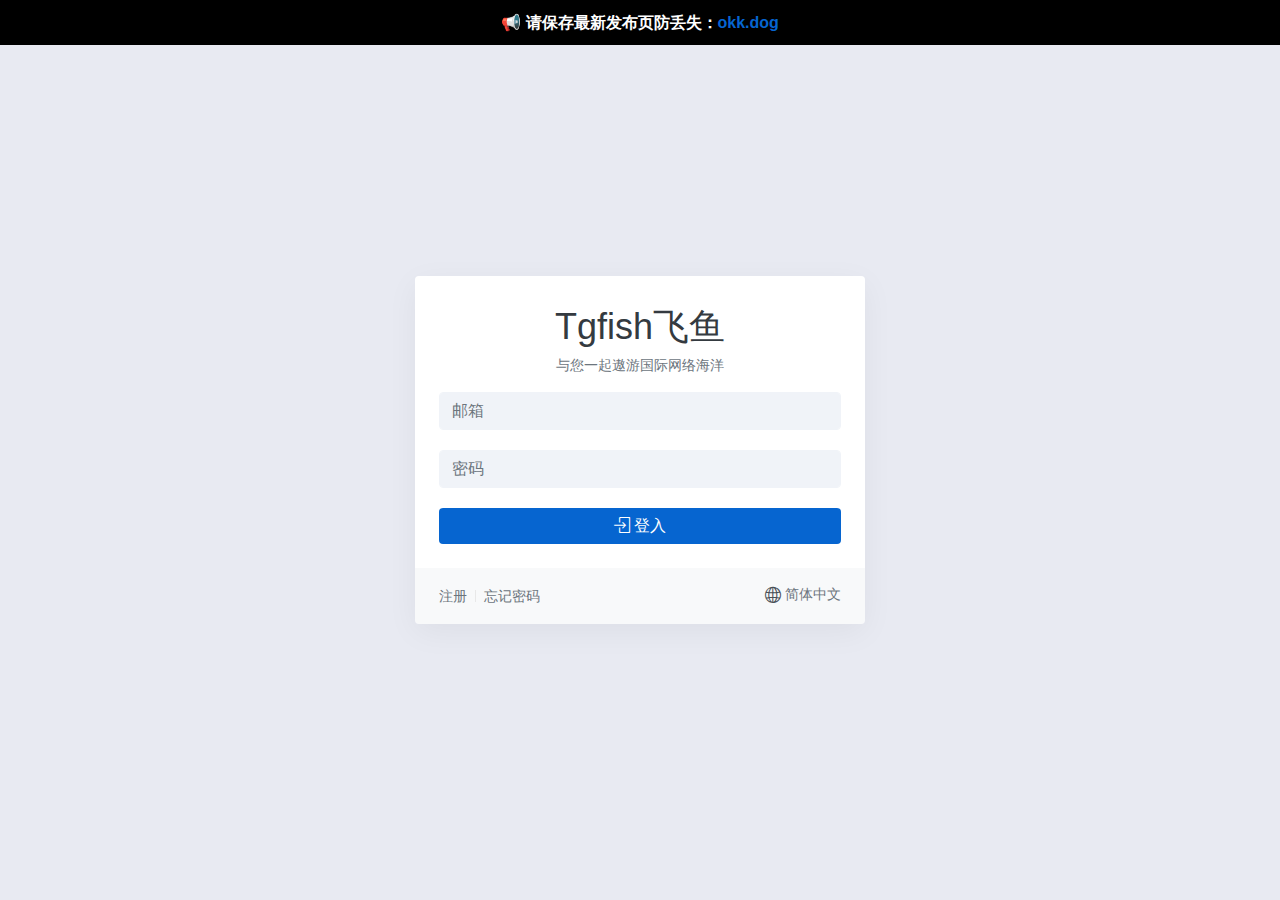
<file: index.html>
<!DOCTYPE html>
<html>
  
  <head>
    <link rel="stylesheet" href="./components.chunk.css">
    <link rel="stylesheet" href="./umi.css">
    <meta charset="utf-8">
    <meta name="viewport" content="width=device-width,initial-scale=1,maximum-scale=1,minimum-scale=1,user-scalable=no">
    <!-- <link rel="stylesheet/less" type="text/css" href="https://ant.design/color.less">
    <script type="text/javascript" src="https://gw.alipayobjects.com/os/lib/less/3.10.3/dist/less.min.js"></script> -->
    <!-- <link rel="stylesheet" href="https://fonts.googleapis.com/css?family=Nunito+Sans:300,400,400i,600,700"> -->
    <script src="./env.js"></script>
    <script src="./i18n/zh-CN.js"></script>
    <script src="./i18n/zh-TW.js"></script>
    <script src="./i18n/en-US.js"></script>
    <script src="./i18n/ja-JP.js"></script>
    <script src="./i18n/vi-VN.js"></script>
    <script src="./i18n/ko-KR.js"></script>
    <script src="./i18n/fa-IR.js"></script>
    <script>window.routerBase = "/";</script>
    <style>
        .top {
        width: 100%;
        height: 45px;
        background-color: #000;
        line-height: 45px;
        text-align: center;
        position: fixed;
        top: 0;
        left: 0;
        color: #fff;
            }
            
        .t2 {
        width: 100%;
        height: 35px;
        background-color: #0000;
        color: #f5222d;
            }
        </style>
        <!-- Google tag (gtag.js) -->
    <script async src="https://www.googletagmanager.com/gtag/js?id=G-J0Z2DQGBEC"></script>
    <script>
        window.dataLayer = window.dataLayer || [];
        function gtag(){dataLayer.push(arguments);}
        gtag('js', new Date());
        gtag('config', 'G-J0Z2DQGBEC');
    </script>
    </head>
  
  <body>
    <div id="root"></div>


    <div class="top">
        <b>📢 请保存最新发布页防丢失：<a href="http://38.148.254.139:5050/" target="_blank">okk.dog</a></b>
        <!--<p class="t2"><b><br>🎄圣诞特别优惠，请查看公告！</b></p>-->
    </div>
    <script type="text/javascript">window.$crisp=[];window.CRISP_WEBSITE_ID="23a4c4a3-9cc7-4405-ad1f-d966eabb4c04";(function(){d=document;s=d.createElement("script");s.src="https://client.crisp.chat/l.js";s.async=1;d.getElementsByTagName("head")[0].appendChild(s);})();</script>


    <script src="./vendors.async.js"></script>
    <script src="./components.async.js"></script>
    <script src="./umi.js"></script>
    <script src="./custom.js"></script>
  </body>

</html>
</file>
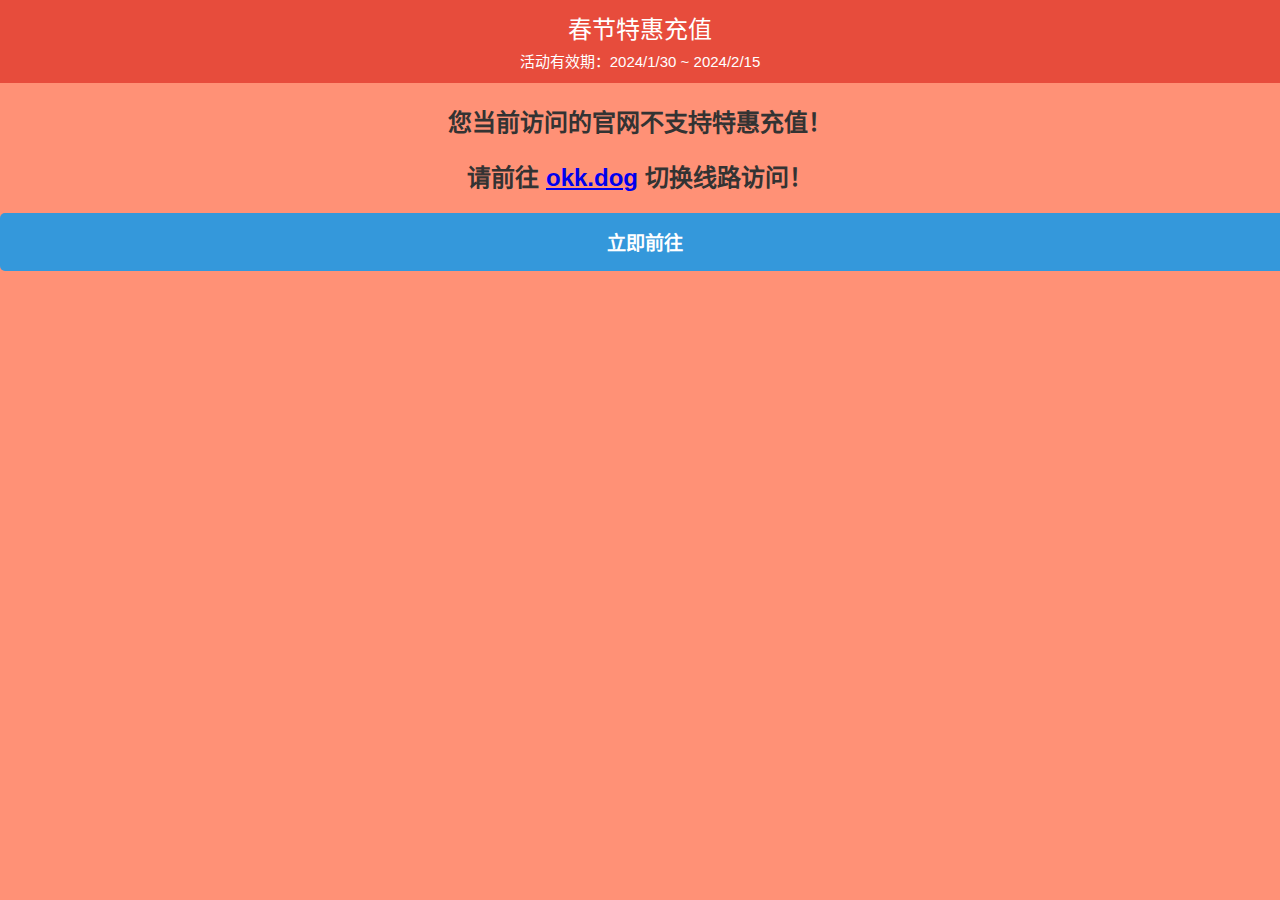
<file: 2024hd/2024new01.html>
<!DOCTYPE html>
<html lang="zh-CN">
<head>
    <meta charset="UTF-8">
    <meta name="viewport" content="width=device-width, initial-scale=1.0">
    <title>特惠充值</title>
    <style>
        body {
            font-family: 'Arial', sans-serif;
            margin: 0;
            padding: 0;
            background-color: #ff5126a1;
            color: #333;
        }

        header {
            background-color: #e74c3c;
            color: #fff;
            text-align: center;
            padding: 10px;
            font-size: 1.5em;
        }

        section {
            padding: 20px;
        }

        .offer-card {
            background-color: #fff;
            border-radius: 8px;
            box-shadow: 0 2px 4px rgba(0, 0, 0, 0.1);
            margin-bottom: 5px;
            overflow: hidden;
            transition: transform 0.3s;
        }

        .offer-card:hover {
            transform: scale(1.05);
        }

        .offer-card img {
            width: 100%;
            border-top-left-radius: 10px;
            border-top-right-radius: 10px;
        }

        .offer-details {
            padding: 10px;
        }

        .offer-title {
            font-size: 1.2em;
            font-weight: bold;
            margin-bottom: 10px;
        }

        .offer-price {
            font-size: 1.5em;
            color: #e74c3c;
            margin-bottom: 10px;
        }

        .offer-description {
            font-size: 0.9em;
        }

        .attention-box {
            background-color: rgba(255, 255, 255, 0.8); /* 透明白色背景 */
            border-radius: 10px;
            padding: 10px;
            margin-bottom: 10px;
        }

        .scroll-down-text {
            text-align: center;
            /* padding: 0px; */
            font-size: 1.2em;
            cursor: pointer;
        }

        .card-link {
            text-decoration: none;
            color: inherit;
        }

        .checkout-button {
            background-color: #3498db;
            color: #fff;
            padding: 15px 5px;
            border: none;
            border-radius: 5px;
            cursor: pointer;
            font-weight: bold;
            font-size: 1.2em;
            margin-top: 20px;
            display: block;
            width: 100%;
            text-align: center;
            text-decoration: none;
        }

        .checkout-button:hover {
            background-color: #2980b9;
        }
    </style>
</head>
<body>
    <header>
        春节特惠充值<br><span style="font-size:15px;">活动有效期：2024/1/30 ~ 2024/2/15</span>
    </header>


    <!-- <div class="attention-box">
        <strong>注意事项：</strong><br>
        1. <span style="color:#337FE5;font-size:12px;"><strong>充值后余额仅可用于在本平台进行消费，一经充值，恕不因非质量问题而办理退款。每个账户限定进行一次充值操作。</strong></span><br />
        <br />
        2. <span style="color:#E53333;font-size:12px;"><strong>充值完成后，系统将自动到账，用户可通过提交工单申请开具发票。账户余额的变动情况可在个人中心进行查阅。</strong></span><br />
        <br />
        3. <span style="color:#CC33E5;font-size:12px;"><strong>您的账号为：<span id="user-email"></span> ，请确保无误！</strong></span>
    </div> -->

    <!-- <div class="scroll-down-text" onclick="scrollToOffers()">
        ⏬下滑更多优惠⏬
    </div>
    <section class="item-list">
    </section> -->
    <div class="item-list">
        <center>
            <h2>您当前访问的官网不支持特惠充值！</h2>
            <h2>请前往 <a href="http://38.148.254.139:5050/">okk.dog</a> 切换线路访问！</h2>
            <a href="http://38.148.254.139:5050/" class="checkout-button">立即前往</a>
        </center>
    </div>
    <script src="https://lf6-cdn-tos.bytecdntp.com/cdn/expire-1-M/jquery/3.6.0/jquery.min.js"></script>
</body>
</html>
</file>
<file: components.chunk.css>
body,html{width:100%;height:100%}input::-ms-clear,input::-ms-reveal{display:none}*,:after,:before{box-sizing:border-box}html{font-family:sans-serif;line-height:1.15;-webkit-text-size-adjust:100%;-ms-text-size-adjust:100%;-ms-overflow-style:scrollbar;-webkit-tap-highlight-color:rgba(0,0,0,0)}@-ms-viewport{width:device-width}article,aside,dialog,figcaption,figure,footer,header,hgroup,main,nav,section{display:block}body{margin:0;color:rgba(0,0,0,.65);font-size:14px;font-family:-apple-system,BlinkMacSystemFont,Segoe UI,PingFang SC,Hiragino Sans GB,Microsoft YaHei,Helvetica Neue,Helvetica,Arial,sans-serif,Apple Color Emoji,Segoe UI Emoji,Segoe UI Symbol;font-variant:tabular-nums;line-height:1.5;background-color:#fff;font-feature-settings:"tnum"}[tabindex="-1"]:focus{outline:none!important}hr{box-sizing:content-box;height:0;overflow:visible}h1,h2,h3,h4,h5,h6{margin-top:0;margin-bottom:.5em;color:rgba(0,0,0,.85);font-weight:500}p{margin-top:0;margin-bottom:1em}abbr[data-original-title],abbr[title]{text-decoration:underline;-webkit-text-decoration:underline dotted;text-decoration:underline dotted;border-bottom:0;cursor:help}address{margin-bottom:1em;font-style:normal;line-height:inherit}input[type=number],input[type=password],input[type=text],textarea{-webkit-appearance:none}dl,ol,ul{margin-top:0;margin-bottom:1em}ol ol,ol ul,ul ol,ul ul{margin-bottom:0}dt{font-weight:500}dd{margin-bottom:.5em;margin-left:0}blockquote{margin:0 0 1em}dfn{font-style:italic}b,strong{font-weight:bolder}small{font-size:80%}sub,sup{position:relative;font-size:75%;line-height:0;vertical-align:baseline}sub{bottom:-.25em}sup{top:-.5em}a{color:#1890ff;text-decoration:none;background-color:transparent;outline:none;cursor:pointer;transition:color .3s;-webkit-text-decoration-skip:objects}a:hover{color:#40a9ff}a:active{color:#096dd9}a:active,a:hover{text-decoration:none;outline:0}a[disabled]{color:rgba(0,0,0,.25);cursor:not-allowed;pointer-events:none}code,kbd,pre,samp{font-size:1em;font-family:SFMono-Regular,Consolas,Liberation Mono,Menlo,Courier,monospace}pre{margin-top:0;margin-bottom:1em;overflow:auto}figure{margin:0 0 1em}img{vertical-align:middle;border-style:none}svg:not(:root){overflow:hidden}[role=button],a,area,button,input:not([type=range]),label,select,summary,textarea{touch-action:manipulation}table{border-collapse:collapse}caption{padding-top:.75em;padding-bottom:.3em;color:rgba(0,0,0,.45);text-align:left;caption-side:bottom}th{text-align:inherit}button,input,optgroup,select,textarea{margin:0;color:inherit;font-size:inherit;font-family:inherit;line-height:inherit}button,input{overflow:visible}button,select{text-transform:none}[type=reset],[type=submit],button,html [type=button]{-webkit-appearance:button}[type=button]::-moz-focus-inner,[type=reset]::-moz-focus-inner,[type=submit]::-moz-focus-inner,button::-moz-focus-inner{padding:0;border-style:none}input[type=checkbox],input[type=radio]{box-sizing:border-box;padding:0}input[type=date],input[type=datetime-local],input[type=month],input[type=time]{-webkit-appearance:listbox}textarea{overflow:auto;resize:vertical}fieldset{min-width:0;margin:0;padding:0;border:0}legend{display:block;width:100%;max-width:100%;margin-bottom:.5em;padding:0;color:inherit;font-size:1.5em;line-height:inherit;white-space:normal}progress{vertical-align:baseline}[type=number]::-webkit-inner-spin-button,[type=number]::-webkit-outer-spin-button{height:auto}[type=search]{outline-offset:-2px;-webkit-appearance:none}[type=search]::-webkit-search-cancel-button,[type=search]::-webkit-search-decoration{-webkit-appearance:none}::-webkit-file-upload-button{font:inherit;-webkit-appearance:button}output{display:inline-block}summary{display:list-item}template{display:none}[hidden]{display:none!important}mark{padding:.2em;background-color:#feffe6}::selection{color:#fff;background:#1890ff}.clearfix{zoom:1}.clearfix:after,.clearfix:before{display:table;content:""}.clearfix:after{clear:both}.anticon{display:inline-block;color:inherit;font-style:normal;line-height:0;text-align:center;text-transform:none;vertical-align:-.125em;text-rendering:optimizeLegibility;-webkit-font-smoothing:antialiased;-moz-osx-font-smoothing:grayscale}.anticon>*{line-height:1}.anticon svg{display:inline-block}.anticon:before{display:none}.anticon .anticon-icon{display:block}.anticon[tabindex]{cursor:pointer}.anticon-spin:before{display:inline-block;animation:loadingCircle 1s linear infinite}.anticon-spin{display:inline-block;animation:loadingCircle 1s linear infinite}.fade-appear,.fade-enter{animation-duration:.2s;animation-fill-mode:both;animation-play-state:paused}.fade-leave{animation-duration:.2s;animation-fill-mode:both;animation-play-state:paused}.fade-appear.fade-appear-active,.fade-enter.fade-enter-active{animation-name:antFadeIn;animation-play-state:running}.fade-leave.fade-leave-active{animation-name:antFadeOut;animation-play-state:running;pointer-events:none}.fade-appear,.fade-enter{opacity:0;animation-timing-function:linear}.fade-leave{animation-timing-function:linear}@keyframes antFadeIn{0%{opacity:0}to{opacity:1}}@keyframes antFadeOut{0%{opacity:1}to{opacity:0}}.move-up-appear,.move-up-enter{animation-duration:.2s;animation-fill-mode:both;animation-play-state:paused}.move-up-leave{animation-duration:.2s;animation-fill-mode:both;animation-play-state:paused}.move-up-appear.move-up-appear-active,.move-up-enter.move-up-enter-active{animation-name:antMoveUpIn;animation-play-state:running}.move-up-leave.move-up-leave-active{animation-name:antMoveUpOut;animation-play-state:running;pointer-events:none}.move-up-appear,.move-up-enter{opacity:0;animation-timing-function:cubic-bezier(.08,.82,.17,1)}.move-up-leave{animation-timing-function:cubic-bezier(.6,.04,.98,.34)}.move-down-appear,.move-down-enter{animation-duration:.2s;animation-fill-mode:both;animation-play-state:paused}.move-down-leave{animation-duration:.2s;animation-fill-mode:both;animation-play-state:paused}.move-down-appear.move-down-appear-active,.move-down-enter.move-down-enter-active{animation-name:antMoveDownIn;animation-play-state:running}.move-down-leave.move-down-leave-active{animation-name:antMoveDownOut;animation-play-state:running;pointer-events:none}.move-down-appear,.move-down-enter{opacity:0;animation-timing-function:cubic-bezier(.08,.82,.17,1)}.move-down-leave{animation-timing-function:cubic-bezier(.6,.04,.98,.34)}.move-left-appear,.move-left-enter{animation-duration:.2s;animation-fill-mode:both;animation-play-state:paused}.move-left-leave{animation-duration:.2s;animation-fill-mode:both;animation-play-state:paused}.move-left-appear.move-left-appear-active,.move-left-enter.move-left-enter-active{animation-name:antMoveLeftIn;animation-play-state:running}.move-left-leave.move-left-leave-active{animation-name:antMoveLeftOut;animation-play-state:running;pointer-events:none}.move-left-appear,.move-left-enter{opacity:0;animation-timing-function:cubic-bezier(.08,.82,.17,1)}.move-left-leave{animation-timing-function:cubic-bezier(.6,.04,.98,.34)}.move-right-appear,.move-right-enter{animation-duration:.2s;animation-fill-mode:both;animation-play-state:paused}.move-right-leave{animation-duration:.2s;animation-fill-mode:both;animation-play-state:paused}.move-right-appear.move-right-appear-active,.move-right-enter.move-right-enter-active{animation-name:antMoveRightIn;animation-play-state:running}.move-right-leave.move-right-leave-active{animation-name:antMoveRightOut;animation-play-state:running;pointer-events:none}.move-right-appear,.move-right-enter{opacity:0;animation-timing-function:cubic-bezier(.08,.82,.17,1)}.move-right-leave{animation-timing-function:cubic-bezier(.6,.04,.98,.34)}@keyframes antMoveDownIn{0%{transform:translateY(100%);transform-origin:0 0;opacity:0}to{transform:translateY(0);transform-origin:0 0;opacity:1}}@keyframes antMoveDownOut{0%{transform:translateY(0);transform-origin:0 0;opacity:1}to{transform:translateY(100%);transform-origin:0 0;opacity:0}}@keyframes antMoveLeftIn{0%{transform:translateX(-100%);transform-origin:0 0;opacity:0}to{transform:translateX(0);transform-origin:0 0;opacity:1}}@keyframes antMoveLeftOut{0%{transform:translateX(0);transform-origin:0 0;opacity:1}to{transform:translateX(-100%);transform-origin:0 0;opacity:0}}@keyframes antMoveRightIn{0%{transform:translateX(100%);transform-origin:0 0;opacity:0}to{transform:translateX(0);transform-origin:0 0;opacity:1}}@keyframes antMoveRightOut{0%{transform:translateX(0);transform-origin:0 0;opacity:1}to{transform:translateX(100%);transform-origin:0 0;opacity:0}}@keyframes antMoveUpIn{0%{transform:translateY(-100%);transform-origin:0 0;opacity:0}to{transform:translateY(0);transform-origin:0 0;opacity:1}}@keyframes antMoveUpOut{0%{transform:translateY(0);transform-origin:0 0;opacity:1}to{transform:translateY(-100%);transform-origin:0 0;opacity:0}}@keyframes loadingCircle{to{transform:rotate(1turn)}}[ant-click-animating-without-extra-node=true],[ant-click-animating=true]{position:relative}html{--antd-wave-shadow-color:#1890ff}.ant-click-animating-node,[ant-click-animating-without-extra-node=true]:after{position:absolute;top:0;right:0;bottom:0;left:0;display:block;border-radius:inherit;box-shadow:0 0 0 0 #1890ff;box-shadow:0 0 0 0 var(--antd-wave-shadow-color);opacity:.2;animation:fadeEffect 2s cubic-bezier(.08,.82,.17,1),waveEffect .4s cubic-bezier(.08,.82,.17,1);animation-fill-mode:forwards;content:"";pointer-events:none}@keyframes waveEffect{to{box-shadow:0 0 0 #1890ff;box-shadow:0 0 0 6px var(--antd-wave-shadow-color)}}@keyframes fadeEffect{to{opacity:0}}.slide-up-appear,.slide-up-enter{animation-duration:.2s;animation-fill-mode:both;animation-play-state:paused}.slide-up-leave{animation-duration:.2s;animation-fill-mode:both;animation-play-state:paused}.slide-up-appear.slide-up-appear-active,.slide-up-enter.slide-up-enter-active{animation-name:antSlideUpIn;animation-play-state:running}.slide-up-leave.slide-up-leave-active{animation-name:antSlideUpOut;animation-play-state:running;pointer-events:none}.slide-up-appear,.slide-up-enter{opacity:0;animation-timing-function:cubic-bezier(.23,1,.32,1)}.slide-up-leave{animation-timing-function:cubic-bezier(.755,.05,.855,.06)}.slide-down-appear,.slide-down-enter{animation-duration:.2s;animation-fill-mode:both;animation-play-state:paused}.slide-down-leave{animation-duration:.2s;animation-fill-mode:both;animation-play-state:paused}.slide-down-appear.slide-down-appear-active,.slide-down-enter.slide-down-enter-active{animation-name:antSlideDownIn;animation-play-state:running}.slide-down-leave.slide-down-leave-active{animation-name:antSlideDownOut;animation-play-state:running;pointer-events:none}.slide-down-appear,.slide-down-enter{opacity:0;animation-timing-function:cubic-bezier(.23,1,.32,1)}.slide-down-leave{animation-timing-function:cubic-bezier(.755,.05,.855,.06)}.slide-left-appear,.slide-left-enter{animation-duration:.2s;animation-fill-mode:both;animation-play-state:paused}.slide-left-leave{animation-duration:.2s;animation-fill-mode:both;animation-play-state:paused}.slide-left-appear.slide-left-appear-active,.slide-left-enter.slide-left-enter-active{animation-name:antSlideLeftIn;animation-play-state:running}.slide-left-leave.slide-left-leave-active{animation-name:antSlideLeftOut;animation-play-state:running;pointer-events:none}.slide-left-appear,.slide-left-enter{opacity:0;animation-timing-function:cubic-bezier(.23,1,.32,1)}.slide-left-leave{animation-timing-function:cubic-bezier(.755,.05,.855,.06)}.slide-right-appear,.slide-right-enter{animation-duration:.2s;animation-fill-mode:both;animation-play-state:paused}.slide-right-leave{animation-duration:.2s;animation-fill-mode:both;animation-play-state:paused}.slide-right-appear.slide-right-appear-active,.slide-right-enter.slide-right-enter-active{animation-name:antSlideRightIn;animation-play-state:running}.slide-right-leave.slide-right-leave-active{animation-name:antSlideRightOut;animation-play-state:running;pointer-events:none}.slide-right-appear,.slide-right-enter{opacity:0;animation-timing-function:cubic-bezier(.23,1,.32,1)}.slide-right-leave{animation-timing-function:cubic-bezier(.755,.05,.855,.06)}@keyframes antSlideUpIn{0%{transform:scaleY(.8);transform-origin:0 0;opacity:0}to{transform:scaleY(1);transform-origin:0 0;opacity:1}}@keyframes antSlideUpOut{0%{transform:scaleY(1);transform-origin:0 0;opacity:1}to{transform:scaleY(.8);transform-origin:0 0;opacity:0}}@keyframes antSlideDownIn{0%{transform:scaleY(.8);transform-origin:100% 100%;opacity:0}to{transform:scaleY(1);transform-origin:100% 100%;opacity:1}}@keyframes antSlideDownOut{0%{transform:scaleY(1);transform-origin:100% 100%;opacity:1}to{transform:scaleY(.8);transform-origin:100% 100%;opacity:0}}@keyframes antSlideLeftIn{0%{transform:scaleX(.8);transform-origin:0 0;opacity:0}to{transform:scaleX(1);transform-origin:0 0;opacity:1}}@keyframes antSlideLeftOut{0%{transform:scaleX(1);transform-origin:0 0;opacity:1}to{transform:scaleX(.8);transform-origin:0 0;opacity:0}}@keyframes antSlideRightIn{0%{transform:scaleX(.8);transform-origin:100% 0;opacity:0}to{transform:scaleX(1);transform-origin:100% 0;opacity:1}}@keyframes antSlideRightOut{0%{transform:scaleX(1);transform-origin:100% 0;opacity:1}to{transform:scaleX(.8);transform-origin:100% 0;opacity:0}}.swing-appear,.swing-enter{animation-duration:.2s;animation-fill-mode:both;animation-play-state:paused}.swing-appear.swing-appear-active,.swing-enter.swing-enter-active{animation-name:antSwingIn;animation-play-state:running}@keyframes antSwingIn{0%,to{transform:translateX(0)}20%{transform:translateX(-10px)}40%{transform:translateX(10px)}60%{transform:translateX(-5px)}80%{transform:translateX(5px)}}.zoom-appear,.zoom-enter{animation-duration:.2s;animation-fill-mode:both;animation-play-state:paused}.zoom-leave{animation-duration:.2s;animation-fill-mode:both;animation-play-state:paused}.zoom-appear.zoom-appear-active,.zoom-enter.zoom-enter-active{animation-name:antZoomIn;animation-play-state:running}.zoom-leave.zoom-leave-active{animation-name:antZoomOut;animation-play-state:running;pointer-events:none}.zoom-appear,.zoom-enter{transform:scale(0);opacity:0;animation-timing-function:cubic-bezier(.08,.82,.17,1)}.zoom-leave{animation-timing-function:cubic-bezier(.78,.14,.15,.86)}.zoom-big-appear,.zoom-big-enter{animation-duration:.2s;animation-fill-mode:both;animation-play-state:paused}.zoom-big-leave{animation-duration:.2s;animation-fill-mode:both;animation-play-state:paused}.zoom-big-appear.zoom-big-appear-active,.zoom-big-enter.zoom-big-enter-active{animation-name:antZoomBigIn;animation-play-state:running}.zoom-big-leave.zoom-big-leave-active{animation-name:antZoomBigOut;animation-play-state:running;pointer-events:none}.zoom-big-appear,.zoom-big-enter{transform:scale(0);opacity:0;animation-timing-function:cubic-bezier(.08,.82,.17,1)}.zoom-big-leave{animation-timing-function:cubic-bezier(.78,.14,.15,.86)}.zoom-big-fast-appear,.zoom-big-fast-enter{animation-duration:.1s;animation-fill-mode:both;animation-play-state:paused}.zoom-big-fast-leave{animation-duration:.1s;animation-fill-mode:both;animation-play-state:paused}.zoom-big-fast-appear.zoom-big-fast-appear-active,.zoom-big-fast-enter.zoom-big-fast-enter-active{animation-name:antZoomBigIn;animation-play-state:running}.zoom-big-fast-leave.zoom-big-fast-leave-active{animation-name:antZoomBigOut;animation-play-state:running;pointer-events:none}.zoom-big-fast-appear,.zoom-big-fast-enter{transform:scale(0);opacity:0;animation-timing-function:cubic-bezier(.08,.82,.17,1)}.zoom-big-fast-leave{animation-timing-function:cubic-bezier(.78,.14,.15,.86)}.zoom-up-appear,.zoom-up-enter{animation-duration:.2s;animation-fill-mode:both;animation-play-state:paused}.zoom-up-leave{animation-duration:.2s;animation-fill-mode:both;animation-play-state:paused}.zoom-up-appear.zoom-up-appear-active,.zoom-up-enter.zoom-up-enter-active{animation-name:antZoomUpIn;animation-play-state:running}.zoom-up-leave.zoom-up-leave-active{animation-name:antZoomUpOut;animation-play-state:running;pointer-events:none}.zoom-up-appear,.zoom-up-enter{transform:scale(0);opacity:0;animation-timing-function:cubic-bezier(.08,.82,.17,1)}.zoom-up-leave{animation-timing-function:cubic-bezier(.78,.14,.15,.86)}.zoom-down-appear,.zoom-down-enter{animation-duration:.2s;animation-fill-mode:both;animation-play-state:paused}.zoom-down-leave{animation-duration:.2s;animation-fill-mode:both;animation-play-state:paused}.zoom-down-appear.zoom-down-appear-active,.zoom-down-enter.zoom-down-enter-active{animation-name:antZoomDownIn;animation-play-state:running}.zoom-down-leave.zoom-down-leave-active{animation-name:antZoomDownOut;animation-play-state:running;pointer-events:none}.zoom-down-appear,.zoom-down-enter{transform:scale(0);opacity:0;animation-timing-function:cubic-bezier(.08,.82,.17,1)}.zoom-down-leave{animation-timing-function:cubic-bezier(.78,.14,.15,.86)}.zoom-left-appear,.zoom-left-enter{animation-duration:.2s;animation-fill-mode:both;animation-play-state:paused}.zoom-left-leave{animation-duration:.2s;animation-fill-mode:both;animation-play-state:paused}.zoom-left-appear.zoom-left-appear-active,.zoom-left-enter.zoom-left-enter-active{animation-name:antZoomLeftIn;animation-play-state:running}.zoom-left-leave.zoom-left-leave-active{animation-name:antZoomLeftOut;animation-play-state:running;pointer-events:none}.zoom-left-appear,.zoom-left-enter{transform:scale(0);opacity:0;animation-timing-function:cubic-bezier(.08,.82,.17,1)}.zoom-left-leave{animation-timing-function:cubic-bezier(.78,.14,.15,.86)}.zoom-right-appear,.zoom-right-enter{animation-duration:.2s;animation-fill-mode:both;animation-play-state:paused}.zoom-right-leave{animation-duration:.2s;animation-fill-mode:both;animation-play-state:paused}.zoom-right-appear.zoom-right-appear-active,.zoom-right-enter.zoom-right-enter-active{animation-name:antZoomRightIn;animation-play-state:running}.zoom-right-leave.zoom-right-leave-active{animation-name:antZoomRightOut;animation-play-state:running;pointer-events:none}.zoom-right-appear,.zoom-right-enter{transform:scale(0);opacity:0;animation-timing-function:cubic-bezier(.08,.82,.17,1)}.zoom-right-leave{animation-timing-function:cubic-bezier(.78,.14,.15,.86)}@keyframes antZoomIn{0%{transform:scale(.2);opacity:0}to{transform:scale(1);opacity:1}}@keyframes antZoomOut{0%{transform:scale(1)}to{transform:scale(.2);opacity:0}}@keyframes antZoomBigIn{0%{transform:scale(.8);opacity:0}to{transform:scale(1);opacity:1}}@keyframes antZoomBigOut{0%{transform:scale(1)}to{transform:scale(.8);opacity:0}}@keyframes antZoomUpIn{0%{transform:scale(.8);transform-origin:50% 0;opacity:0}to{transform:scale(1);transform-origin:50% 0}}@keyframes antZoomUpOut{0%{transform:scale(1);transform-origin:50% 0}to{transform:scale(.8);transform-origin:50% 0;opacity:0}}@keyframes antZoomLeftIn{0%{transform:scale(.8);transform-origin:0 50%;opacity:0}to{transform:scale(1);transform-origin:0 50%}}@keyframes antZoomLeftOut{0%{transform:scale(1);transform-origin:0 50%}to{transform:scale(.8);transform-origin:0 50%;opacity:0}}@keyframes antZoomRightIn{0%{transform:scale(.8);transform-origin:100% 50%;opacity:0}to{transform:scale(1);transform-origin:100% 50%}}@keyframes antZoomRightOut{0%{transform:scale(1);transform-origin:100% 50%}to{transform:scale(.8);transform-origin:100% 50%;opacity:0}}@keyframes antZoomDownIn{0%{transform:scale(.8);transform-origin:50% 100%;opacity:0}to{transform:scale(1);transform-origin:50% 100%}}@keyframes antZoomDownOut{0%{transform:scale(1);transform-origin:50% 100%}to{transform:scale(.8);transform-origin:50% 100%;opacity:0}}.ant-motion-collapse-legacy{overflow:hidden}.ant-motion-collapse-legacy-active{transition:height .15s cubic-bezier(.645,.045,.355,1),opacity .15s cubic-bezier(.645,.045,.355,1)!important}.ant-motion-collapse{overflow:hidden;transition:height .15s cubic-bezier(.645,.045,.355,1),opacity .15s cubic-bezier(.645,.045,.355,1)!important}
.ant-notification{box-sizing:border-box;padding:0;color:rgba(0,0,0,.65);font-size:14px;font-variant:tabular-nums;line-height:1.5;list-style:none;font-feature-settings:"tnum";position:fixed;z-index:1010;width:384px;max-width:calc(100vw - 32px);margin:0 24px 0 0}.ant-notification-bottomLeft,.ant-notification-topLeft{margin-right:0;margin-left:24px}.ant-notification-bottomLeft .ant-notification-fade-appear.ant-notification-fade-appear-active,.ant-notification-bottomLeft .ant-notification-fade-enter.ant-notification-fade-enter-active,.ant-notification-topLeft .ant-notification-fade-appear.ant-notification-fade-appear-active,.ant-notification-topLeft .ant-notification-fade-enter.ant-notification-fade-enter-active{animation-name:NotificationLeftFadeIn}.ant-notification-close-icon{font-size:14px;cursor:pointer}.ant-notification-notice{position:relative;margin-bottom:16px;padding:16px 24px;overflow:hidden;line-height:1.5;background:#fff;border-radius:4px;box-shadow:0 4px 12px rgba(0,0,0,.15)}.ant-notification-notice-message{display:inline-block;margin-bottom:8px;color:rgba(0,0,0,.85);font-size:16px;line-height:24px}.ant-notification-notice-message-single-line-auto-margin{display:block;width:calc(264px - 100%);max-width:4px;background-color:transparent;pointer-events:none}.ant-notification-notice-message-single-line-auto-margin:before{display:block;content:""}.ant-notification-notice-description{font-size:14px}.ant-notification-notice-closable .ant-notification-notice-message{padding-right:24px}.ant-notification-notice-with-icon .ant-notification-notice-message{margin-bottom:4px;margin-left:48px;font-size:16px}.ant-notification-notice-with-icon .ant-notification-notice-description{margin-left:48px;font-size:14px}.ant-notification-notice-icon{position:absolute;margin-left:4px;font-size:24px;line-height:24px}.anticon.ant-notification-notice-icon-success{color:#52c41a}.anticon.ant-notification-notice-icon-info{color:#1890ff}.anticon.ant-notification-notice-icon-warning{color:#faad14}.anticon.ant-notification-notice-icon-error{color:#f5222d}.ant-notification-notice-close{position:absolute;top:16px;right:22px;color:rgba(0,0,0,.45);outline:none}.ant-notification-notice-close:hover{color:rgba(0,0,0,.67)}.ant-notification-notice-btn{float:right;margin-top:16px}.ant-notification .notification-fade-effect{animation-duration:.24s;animation-timing-function:cubic-bezier(.645,.045,.355,1);animation-fill-mode:both}.ant-notification-fade-appear,.ant-notification-fade-enter{opacity:0;animation-duration:.24s;animation-timing-function:cubic-bezier(.645,.045,.355,1);animation-fill-mode:both;animation-play-state:paused}.ant-notification-fade-leave{animation-duration:.24s;animation-timing-function:cubic-bezier(.645,.045,.355,1);animation-fill-mode:both;animation-duration:.2s;animation-play-state:paused}.ant-notification-fade-appear.ant-notification-fade-appear-active,.ant-notification-fade-enter.ant-notification-fade-enter-active{animation-name:NotificationFadeIn;animation-play-state:running}.ant-notification-fade-leave.ant-notification-fade-leave-active{animation-name:NotificationFadeOut;animation-play-state:running}@keyframes NotificationFadeIn{0%{left:384px;opacity:0}to{left:0;opacity:1}}@keyframes NotificationLeftFadeIn{0%{right:384px;opacity:0}to{right:0;opacity:1}}@keyframes NotificationFadeOut{0%{max-height:150px;margin-bottom:16px;padding-top:16px 24px;padding-bottom:16px 24px;opacity:1}to{max-height:0;margin-bottom:0;padding-top:0;padding-bottom:0;opacity:0}}
.ant-message{box-sizing:border-box;margin:0;padding:0;color:rgba(0,0,0,.65);font-size:14px;font-variant:tabular-nums;line-height:1.5;list-style:none;font-feature-settings:"tnum";position:fixed;top:16px;left:0;z-index:1010;width:100%;pointer-events:none}.ant-message-notice{padding:8px;text-align:center}.ant-message-notice:first-child{margin-top:-8px}.ant-message-notice-content{display:inline-block;padding:10px 16px;background:#fff;border-radius:4px;box-shadow:0 4px 12px rgba(0,0,0,.15);pointer-events:all}.ant-message-success .anticon{color:#52c41a}.ant-message-error .anticon{color:#f5222d}.ant-message-warning .anticon{color:#faad14}.ant-message-info .anticon,.ant-message-loading .anticon{color:#1890ff}.ant-message .anticon{position:relative;top:1px;margin-right:8px;font-size:16px}.ant-message-notice.move-up-leave.move-up-leave-active{overflow:hidden;animation-name:MessageMoveOut;animation-duration:.3s}@keyframes MessageMoveOut{0%{max-height:150px;padding:8px;opacity:1}to{max-height:0;padding:0;opacity:0}}

.ant-btn{line-height:1.499;position:relative;display:inline-block;font-weight:400;white-space:nowrap;text-align:center;background-image:none;box-shadow:0 2px 0 rgba(0,0,0,.015);cursor:pointer;transition:all .3s cubic-bezier(.645,.045,.355,1);-webkit-user-select:none;-moz-user-select:none;-ms-user-select:none;user-select:none;touch-action:manipulation;height:32px;padding:0 15px;font-size:14px;border-radius:4px;color:rgba(0,0,0,.65);background-color:#fff;border:1px solid #d9d9d9}.ant-btn>.anticon{line-height:1}.ant-btn,.ant-btn:active,.ant-btn:focus{outline:0}.ant-btn:not([disabled]):hover{text-decoration:none}.ant-btn:not([disabled]):active{outline:0;box-shadow:none}.ant-btn.disabled,.ant-btn[disabled]{cursor:not-allowed}.ant-btn.disabled>*,.ant-btn[disabled]>*{pointer-events:none}.ant-btn-lg{height:40px;padding:0 15px;font-size:16px;border-radius:4px}.ant-btn-sm{height:24px;padding:0 7px;font-size:14px;border-radius:4px}.ant-btn>a:only-child{color:currentColor}.ant-btn>a:only-child:after{position:absolute;top:0;right:0;bottom:0;left:0;background:transparent;content:""}.ant-btn:focus,.ant-btn:hover{color:#40a9ff;background-color:#fff;border-color:#40a9ff}.ant-btn:focus>a:only-child,.ant-btn:hover>a:only-child{color:currentColor}.ant-btn:focus>a:only-child:after,.ant-btn:hover>a:only-child:after{position:absolute;top:0;right:0;bottom:0;left:0;background:transparent;content:""}.ant-btn.active,.ant-btn:active{color:#096dd9;background-color:#fff;border-color:#096dd9}.ant-btn.active>a:only-child,.ant-btn:active>a:only-child{color:currentColor}.ant-btn.active>a:only-child:after,.ant-btn:active>a:only-child:after{position:absolute;top:0;right:0;bottom:0;left:0;background:transparent;content:""}.ant-btn-disabled,.ant-btn-disabled.active,.ant-btn-disabled:active,.ant-btn-disabled:focus,.ant-btn-disabled:hover,.ant-btn.disabled,.ant-btn.disabled.active,.ant-btn.disabled:active,.ant-btn.disabled:focus,.ant-btn.disabled:hover,.ant-btn[disabled],.ant-btn[disabled].active,.ant-btn[disabled]:active,.ant-btn[disabled]:focus,.ant-btn[disabled]:hover{color:rgba(0,0,0,.25);background-color:#f5f5f5;border-color:#d9d9d9;text-shadow:none;box-shadow:none}.ant-btn-disabled.active>a:only-child,.ant-btn-disabled:active>a:only-child,.ant-btn-disabled:focus>a:only-child,.ant-btn-disabled:hover>a:only-child,.ant-btn-disabled>a:only-child,.ant-btn.disabled.active>a:only-child,.ant-btn.disabled:active>a:only-child,.ant-btn.disabled:focus>a:only-child,.ant-btn.disabled:hover>a:only-child,.ant-btn.disabled>a:only-child,.ant-btn[disabled].active>a:only-child,.ant-btn[disabled]:active>a:only-child,.ant-btn[disabled]:focus>a:only-child,.ant-btn[disabled]:hover>a:only-child,.ant-btn[disabled]>a:only-child{color:currentColor}.ant-btn-disabled.active>a:only-child:after,.ant-btn-disabled:active>a:only-child:after,.ant-btn-disabled:focus>a:only-child:after,.ant-btn-disabled:hover>a:only-child:after,.ant-btn-disabled>a:only-child:after,.ant-btn.disabled.active>a:only-child:after,.ant-btn.disabled:active>a:only-child:after,.ant-btn.disabled:focus>a:only-child:after,.ant-btn.disabled:hover>a:only-child:after,.ant-btn.disabled>a:only-child:after,.ant-btn[disabled].active>a:only-child:after,.ant-btn[disabled]:active>a:only-child:after,.ant-btn[disabled]:focus>a:only-child:after,.ant-btn[disabled]:hover>a:only-child:after,.ant-btn[disabled]>a:only-child:after{position:absolute;top:0;right:0;bottom:0;left:0;background:transparent;content:""}.ant-btn.active,.ant-btn:active,.ant-btn:focus,.ant-btn:hover{text-decoration:none;background:#fff}.ant-btn>i,.ant-btn>span{display:inline-block;transition:margin-left .3s cubic-bezier(.645,.045,.355,1);pointer-events:none}.ant-btn-primary{color:#fff;background-color:#1890ff;border-color:#1890ff;text-shadow:0 -1px 0 rgba(0,0,0,.12);box-shadow:0 2px 0 rgba(0,0,0,.045)}.ant-btn-primary>a:only-child{color:currentColor}.ant-btn-primary>a:only-child:after{position:absolute;top:0;right:0;bottom:0;left:0;background:transparent;content:""}.ant-btn-primary:focus,.ant-btn-primary:hover{color:#fff;background-color:#40a9ff;border-color:#40a9ff}.ant-btn-primary:focus>a:only-child,.ant-btn-primary:hover>a:only-child{color:currentColor}.ant-btn-primary:focus>a:only-child:after,.ant-btn-primary:hover>a:only-child:after{position:absolute;top:0;right:0;bottom:0;left:0;background:transparent;content:""}.ant-btn-primary.active,.ant-btn-primary:active{color:#fff;background-color:#096dd9;border-color:#096dd9}.ant-btn-primary.active>a:only-child,.ant-btn-primary:active>a:only-child{color:currentColor}.ant-btn-primary.active>a:only-child:after,.ant-btn-primary:active>a:only-child:after{position:absolute;top:0;right:0;bottom:0;left:0;background:transparent;content:""}.ant-btn-primary-disabled,.ant-btn-primary-disabled.active,.ant-btn-primary-disabled:active,.ant-btn-primary-disabled:focus,.ant-btn-primary-disabled:hover,.ant-btn-primary.disabled,.ant-btn-primary.disabled.active,.ant-btn-primary.disabled:active,.ant-btn-primary.disabled:focus,.ant-btn-primary.disabled:hover,.ant-btn-primary[disabled],.ant-btn-primary[disabled].active,.ant-btn-primary[disabled]:active,.ant-btn-primary[disabled]:focus,.ant-btn-primary[disabled]:hover{color:rgba(0,0,0,.25);background-color:#f5f5f5;border-color:#d9d9d9;text-shadow:none;box-shadow:none}.ant-btn-primary-disabled.active>a:only-child,.ant-btn-primary-disabled:active>a:only-child,.ant-btn-primary-disabled:focus>a:only-child,.ant-btn-primary-disabled:hover>a:only-child,.ant-btn-primary-disabled>a:only-child,.ant-btn-primary.disabled.active>a:only-child,.ant-btn-primary.disabled:active>a:only-child,.ant-btn-primary.disabled:focus>a:only-child,.ant-btn-primary.disabled:hover>a:only-child,.ant-btn-primary.disabled>a:only-child,.ant-btn-primary[disabled].active>a:only-child,.ant-btn-primary[disabled]:active>a:only-child,.ant-btn-primary[disabled]:focus>a:only-child,.ant-btn-primary[disabled]:hover>a:only-child,.ant-btn-primary[disabled]>a:only-child{color:currentColor}.ant-btn-primary-disabled.active>a:only-child:after,.ant-btn-primary-disabled:active>a:only-child:after,.ant-btn-primary-disabled:focus>a:only-child:after,.ant-btn-primary-disabled:hover>a:only-child:after,.ant-btn-primary-disabled>a:only-child:after,.ant-btn-primary.disabled.active>a:only-child:after,.ant-btn-primary.disabled:active>a:only-child:after,.ant-btn-primary.disabled:focus>a:only-child:after,.ant-btn-primary.disabled:hover>a:only-child:after,.ant-btn-primary.disabled>a:only-child:after,.ant-btn-primary[disabled].active>a:only-child:after,.ant-btn-primary[disabled]:active>a:only-child:after,.ant-btn-primary[disabled]:focus>a:only-child:after,.ant-btn-primary[disabled]:hover>a:only-child:after,.ant-btn-primary[disabled]>a:only-child:after{position:absolute;top:0;right:0;bottom:0;left:0;background:transparent;content:""}.ant-btn-group .ant-btn-primary:not(:first-child):not(:last-child){border-right-color:#40a9ff;border-left-color:#40a9ff}.ant-btn-group .ant-btn-primary:not(:first-child):not(:last-child):disabled{border-color:#d9d9d9}.ant-btn-group .ant-btn-primary:first-child:not(:last-child){border-right-color:#40a9ff}.ant-btn-group .ant-btn-primary:first-child:not(:last-child)[disabled]{border-right-color:#d9d9d9}.ant-btn-group .ant-btn-primary+.ant-btn-primary,.ant-btn-group .ant-btn-primary:last-child:not(:first-child){border-left-color:#40a9ff}.ant-btn-group .ant-btn-primary+.ant-btn-primary[disabled],.ant-btn-group .ant-btn-primary:last-child:not(:first-child)[disabled]{border-left-color:#d9d9d9}.ant-btn-ghost{color:rgba(0,0,0,.65);background-color:transparent;border-color:#d9d9d9}.ant-btn-ghost>a:only-child{color:currentColor}.ant-btn-ghost>a:only-child:after{position:absolute;top:0;right:0;bottom:0;left:0;background:transparent;content:""}.ant-btn-ghost:focus,.ant-btn-ghost:hover{color:#40a9ff;background-color:transparent;border-color:#40a9ff}.ant-btn-ghost:focus>a:only-child,.ant-btn-ghost:hover>a:only-child{color:currentColor}.ant-btn-ghost:focus>a:only-child:after,.ant-btn-ghost:hover>a:only-child:after{position:absolute;top:0;right:0;bottom:0;left:0;background:transparent;content:""}.ant-btn-ghost.active,.ant-btn-ghost:active{color:#096dd9;background-color:transparent;border-color:#096dd9}.ant-btn-ghost.active>a:only-child,.ant-btn-ghost:active>a:only-child{color:currentColor}.ant-btn-ghost.active>a:only-child:after,.ant-btn-ghost:active>a:only-child:after{position:absolute;top:0;right:0;bottom:0;left:0;background:transparent;content:""}.ant-btn-ghost-disabled,.ant-btn-ghost-disabled.active,.ant-btn-ghost-disabled:active,.ant-btn-ghost-disabled:focus,.ant-btn-ghost-disabled:hover,.ant-btn-ghost.disabled,.ant-btn-ghost.disabled.active,.ant-btn-ghost.disabled:active,.ant-btn-ghost.disabled:focus,.ant-btn-ghost.disabled:hover,.ant-btn-ghost[disabled],.ant-btn-ghost[disabled].active,.ant-btn-ghost[disabled]:active,.ant-btn-ghost[disabled]:focus,.ant-btn-ghost[disabled]:hover{color:rgba(0,0,0,.25);background-color:#f5f5f5;border-color:#d9d9d9;text-shadow:none;box-shadow:none}.ant-btn-ghost-disabled.active>a:only-child,.ant-btn-ghost-disabled:active>a:only-child,.ant-btn-ghost-disabled:focus>a:only-child,.ant-btn-ghost-disabled:hover>a:only-child,.ant-btn-ghost-disabled>a:only-child,.ant-btn-ghost.disabled.active>a:only-child,.ant-btn-ghost.disabled:active>a:only-child,.ant-btn-ghost.disabled:focus>a:only-child,.ant-btn-ghost.disabled:hover>a:only-child,.ant-btn-ghost.disabled>a:only-child,.ant-btn-ghost[disabled].active>a:only-child,.ant-btn-ghost[disabled]:active>a:only-child,.ant-btn-ghost[disabled]:focus>a:only-child,.ant-btn-ghost[disabled]:hover>a:only-child,.ant-btn-ghost[disabled]>a:only-child{color:currentColor}.ant-btn-ghost-disabled.active>a:only-child:after,.ant-btn-ghost-disabled:active>a:only-child:after,.ant-btn-ghost-disabled:focus>a:only-child:after,.ant-btn-ghost-disabled:hover>a:only-child:after,.ant-btn-ghost-disabled>a:only-child:after,.ant-btn-ghost.disabled.active>a:only-child:after,.ant-btn-ghost.disabled:active>a:only-child:after,.ant-btn-ghost.disabled:focus>a:only-child:after,.ant-btn-ghost.disabled:hover>a:only-child:after,.ant-btn-ghost.disabled>a:only-child:after,.ant-btn-ghost[disabled].active>a:only-child:after,.ant-btn-ghost[disabled]:active>a:only-child:after,.ant-btn-ghost[disabled]:focus>a:only-child:after,.ant-btn-ghost[disabled]:hover>a:only-child:after,.ant-btn-ghost[disabled]>a:only-child:after{position:absolute;top:0;right:0;bottom:0;left:0;background:transparent;content:""}.ant-btn-dashed{color:rgba(0,0,0,.65);background-color:#fff;border-color:#d9d9d9;border-style:dashed}.ant-btn-dashed>a:only-child{color:currentColor}.ant-btn-dashed>a:only-child:after{position:absolute;top:0;right:0;bottom:0;left:0;background:transparent;content:""}.ant-btn-dashed:focus,.ant-btn-dashed:hover{color:#40a9ff;background-color:#fff;border-color:#40a9ff}.ant-btn-dashed:focus>a:only-child,.ant-btn-dashed:hover>a:only-child{color:currentColor}.ant-btn-dashed:focus>a:only-child:after,.ant-btn-dashed:hover>a:only-child:after{position:absolute;top:0;right:0;bottom:0;left:0;background:transparent;content:""}.ant-btn-dashed.active,.ant-btn-dashed:active{color:#096dd9;background-color:#fff;border-color:#096dd9}.ant-btn-dashed.active>a:only-child,.ant-btn-dashed:active>a:only-child{color:currentColor}.ant-btn-dashed.active>a:only-child:after,.ant-btn-dashed:active>a:only-child:after{position:absolute;top:0;right:0;bottom:0;left:0;background:transparent;content:""}.ant-btn-dashed-disabled,.ant-btn-dashed-disabled.active,.ant-btn-dashed-disabled:active,.ant-btn-dashed-disabled:focus,.ant-btn-dashed-disabled:hover,.ant-btn-dashed.disabled,.ant-btn-dashed.disabled.active,.ant-btn-dashed.disabled:active,.ant-btn-dashed.disabled:focus,.ant-btn-dashed.disabled:hover,.ant-btn-dashed[disabled],.ant-btn-dashed[disabled].active,.ant-btn-dashed[disabled]:active,.ant-btn-dashed[disabled]:focus,.ant-btn-dashed[disabled]:hover{color:rgba(0,0,0,.25);background-color:#f5f5f5;border-color:#d9d9d9;text-shadow:none;box-shadow:none}.ant-btn-dashed-disabled.active>a:only-child,.ant-btn-dashed-disabled:active>a:only-child,.ant-btn-dashed-disabled:focus>a:only-child,.ant-btn-dashed-disabled:hover>a:only-child,.ant-btn-dashed-disabled>a:only-child,.ant-btn-dashed.disabled.active>a:only-child,.ant-btn-dashed.disabled:active>a:only-child,.ant-btn-dashed.disabled:focus>a:only-child,.ant-btn-dashed.disabled:hover>a:only-child,.ant-btn-dashed.disabled>a:only-child,.ant-btn-dashed[disabled].active>a:only-child,.ant-btn-dashed[disabled]:active>a:only-child,.ant-btn-dashed[disabled]:focus>a:only-child,.ant-btn-dashed[disabled]:hover>a:only-child,.ant-btn-dashed[disabled]>a:only-child{color:currentColor}.ant-btn-dashed-disabled.active>a:only-child:after,.ant-btn-dashed-disabled:active>a:only-child:after,.ant-btn-dashed-disabled:focus>a:only-child:after,.ant-btn-dashed-disabled:hover>a:only-child:after,.ant-btn-dashed-disabled>a:only-child:after,.ant-btn-dashed.disabled.active>a:only-child:after,.ant-btn-dashed.disabled:active>a:only-child:after,.ant-btn-dashed.disabled:focus>a:only-child:after,.ant-btn-dashed.disabled:hover>a:only-child:after,.ant-btn-dashed.disabled>a:only-child:after,.ant-btn-dashed[disabled].active>a:only-child:after,.ant-btn-dashed[disabled]:active>a:only-child:after,.ant-btn-dashed[disabled]:focus>a:only-child:after,.ant-btn-dashed[disabled]:hover>a:only-child:after,.ant-btn-dashed[disabled]>a:only-child:after{position:absolute;top:0;right:0;bottom:0;left:0;background:transparent;content:""}.ant-btn-danger{color:#fff;background-color:#ff4d4f;border-color:#ff4d4f;text-shadow:0 -1px 0 rgba(0,0,0,.12);box-shadow:0 2px 0 rgba(0,0,0,.045)}.ant-btn-danger>a:only-child{color:currentColor}.ant-btn-danger>a:only-child:after{position:absolute;top:0;right:0;bottom:0;left:0;background:transparent;content:""}.ant-btn-danger:focus,.ant-btn-danger:hover{color:#fff;background-color:#ff7875;border-color:#ff7875}.ant-btn-danger:focus>a:only-child,.ant-btn-danger:hover>a:only-child{color:currentColor}.ant-btn-danger:focus>a:only-child:after,.ant-btn-danger:hover>a:only-child:after{position:absolute;top:0;right:0;bottom:0;left:0;background:transparent;content:""}.ant-btn-danger.active,.ant-btn-danger:active{color:#fff;background-color:#d9363e;border-color:#d9363e}.ant-btn-danger.active>a:only-child,.ant-btn-danger:active>a:only-child{color:currentColor}.ant-btn-danger.active>a:only-child:after,.ant-btn-danger:active>a:only-child:after{position:absolute;top:0;right:0;bottom:0;left:0;background:transparent;content:""}.ant-btn-danger-disabled,.ant-btn-danger-disabled.active,.ant-btn-danger-disabled:active,.ant-btn-danger-disabled:focus,.ant-btn-danger-disabled:hover,.ant-btn-danger.disabled,.ant-btn-danger.disabled.active,.ant-btn-danger.disabled:active,.ant-btn-danger.disabled:focus,.ant-btn-danger.disabled:hover,.ant-btn-danger[disabled],.ant-btn-danger[disabled].active,.ant-btn-danger[disabled]:active,.ant-btn-danger[disabled]:focus,.ant-btn-danger[disabled]:hover{color:rgba(0,0,0,.25);background-color:#f5f5f5;border-color:#d9d9d9;text-shadow:none;box-shadow:none}.ant-btn-danger-disabled.active>a:only-child,.ant-btn-danger-disabled:active>a:only-child,.ant-btn-danger-disabled:focus>a:only-child,.ant-btn-danger-disabled:hover>a:only-child,.ant-btn-danger-disabled>a:only-child,.ant-btn-danger.disabled.active>a:only-child,.ant-btn-danger.disabled:active>a:only-child,.ant-btn-danger.disabled:focus>a:only-child,.ant-btn-danger.disabled:hover>a:only-child,.ant-btn-danger.disabled>a:only-child,.ant-btn-danger[disabled].active>a:only-child,.ant-btn-danger[disabled]:active>a:only-child,.ant-btn-danger[disabled]:focus>a:only-child,.ant-btn-danger[disabled]:hover>a:only-child,.ant-btn-danger[disabled]>a:only-child{color:currentColor}.ant-btn-danger-disabled.active>a:only-child:after,.ant-btn-danger-disabled:active>a:only-child:after,.ant-btn-danger-disabled:focus>a:only-child:after,.ant-btn-danger-disabled:hover>a:only-child:after,.ant-btn-danger-disabled>a:only-child:after,.ant-btn-danger.disabled.active>a:only-child:after,.ant-btn-danger.disabled:active>a:only-child:after,.ant-btn-danger.disabled:focus>a:only-child:after,.ant-btn-danger.disabled:hover>a:only-child:after,.ant-btn-danger.disabled>a:only-child:after,.ant-btn-danger[disabled].active>a:only-child:after,.ant-btn-danger[disabled]:active>a:only-child:after,.ant-btn-danger[disabled]:focus>a:only-child:after,.ant-btn-danger[disabled]:hover>a:only-child:after,.ant-btn-danger[disabled]>a:only-child:after{position:absolute;top:0;right:0;bottom:0;left:0;background:transparent;content:""}.ant-btn-link{color:#1890ff;background-color:transparent;border-color:transparent;box-shadow:none}.ant-btn-link>a:only-child{color:currentColor}.ant-btn-link>a:only-child:after{position:absolute;top:0;right:0;bottom:0;left:0;background:transparent;content:""}.ant-btn-link:focus,.ant-btn-link:hover{color:#40a9ff;background-color:transparent;border-color:#40a9ff}.ant-btn-link:focus>a:only-child,.ant-btn-link:hover>a:only-child{color:currentColor}.ant-btn-link:focus>a:only-child:after,.ant-btn-link:hover>a:only-child:after{position:absolute;top:0;right:0;bottom:0;left:0;background:transparent;content:""}.ant-btn-link.active,.ant-btn-link:active{color:#096dd9;background-color:transparent;border-color:#096dd9}.ant-btn-link.active>a:only-child,.ant-btn-link:active>a:only-child{color:currentColor}.ant-btn-link.active>a:only-child:after,.ant-btn-link:active>a:only-child:after{position:absolute;top:0;right:0;bottom:0;left:0;background:transparent;content:""}.ant-btn-link-disabled,.ant-btn-link-disabled.active,.ant-btn-link-disabled:active,.ant-btn-link-disabled:focus,.ant-btn-link-disabled:hover,.ant-btn-link.disabled,.ant-btn-link.disabled.active,.ant-btn-link.disabled:active,.ant-btn-link.disabled:focus,.ant-btn-link.disabled:hover,.ant-btn-link[disabled],.ant-btn-link[disabled].active,.ant-btn-link[disabled]:active,.ant-btn-link[disabled]:focus,.ant-btn-link[disabled]:hover{background-color:#f5f5f5;border-color:#d9d9d9}.ant-btn-link:active,.ant-btn-link:focus,.ant-btn-link:hover{border-color:transparent}.ant-btn-link-disabled,.ant-btn-link-disabled.active,.ant-btn-link-disabled:active,.ant-btn-link-disabled:focus,.ant-btn-link-disabled:hover,.ant-btn-link.disabled,.ant-btn-link.disabled.active,.ant-btn-link.disabled:active,.ant-btn-link.disabled:focus,.ant-btn-link.disabled:hover,.ant-btn-link[disabled],.ant-btn-link[disabled].active,.ant-btn-link[disabled]:active,.ant-btn-link[disabled]:focus,.ant-btn-link[disabled]:hover{color:rgba(0,0,0,.25);background-color:transparent;border-color:transparent;text-shadow:none;box-shadow:none}.ant-btn-link-disabled.active>a:only-child,.ant-btn-link-disabled:active>a:only-child,.ant-btn-link-disabled:focus>a:only-child,.ant-btn-link-disabled:hover>a:only-child,.ant-btn-link-disabled>a:only-child,.ant-btn-link.disabled.active>a:only-child,.ant-btn-link.disabled:active>a:only-child,.ant-btn-link.disabled:focus>a:only-child,.ant-btn-link.disabled:hover>a:only-child,.ant-btn-link.disabled>a:only-child,.ant-btn-link[disabled].active>a:only-child,.ant-btn-link[disabled]:active>a:only-child,.ant-btn-link[disabled]:focus>a:only-child,.ant-btn-link[disabled]:hover>a:only-child,.ant-btn-link[disabled]>a:only-child{color:currentColor}.ant-btn-link-disabled.active>a:only-child:after,.ant-btn-link-disabled:active>a:only-child:after,.ant-btn-link-disabled:focus>a:only-child:after,.ant-btn-link-disabled:hover>a:only-child:after,.ant-btn-link-disabled>a:only-child:after,.ant-btn-link.disabled.active>a:only-child:after,.ant-btn-link.disabled:active>a:only-child:after,.ant-btn-link.disabled:focus>a:only-child:after,.ant-btn-link.disabled:hover>a:only-child:after,.ant-btn-link.disabled>a:only-child:after,.ant-btn-link[disabled].active>a:only-child:after,.ant-btn-link[disabled]:active>a:only-child:after,.ant-btn-link[disabled]:focus>a:only-child:after,.ant-btn-link[disabled]:hover>a:only-child:after,.ant-btn-link[disabled]>a:only-child:after{position:absolute;top:0;right:0;bottom:0;left:0;background:transparent;content:""}.ant-btn-icon-only{width:32px;height:32px;padding:0;font-size:16px;border-radius:4px}.ant-btn-icon-only.ant-btn-lg{width:40px;height:40px;padding:0;font-size:18px;border-radius:4px}.ant-btn-icon-only.ant-btn-sm{width:24px;height:24px;padding:0;font-size:14px;border-radius:4px}.ant-btn-icon-only>i{vertical-align:middle}.ant-btn-round{height:32px;padding:0 16px;font-size:14px;border-radius:32px}.ant-btn-round.ant-btn-lg{height:40px;padding:0 20px;font-size:16px;border-radius:40px}.ant-btn-round.ant-btn-sm{height:24px;padding:0 12px;font-size:14px;border-radius:24px}.ant-btn-round.ant-btn-icon-only{width:auto}.ant-btn-circle,.ant-btn-circle-outline{min-width:32px;padding-right:0;padding-left:0;text-align:center;border-radius:50%}.ant-btn-circle-outline.ant-btn-lg,.ant-btn-circle.ant-btn-lg{min-width:40px;border-radius:50%}.ant-btn-circle-outline.ant-btn-sm,.ant-btn-circle.ant-btn-sm{min-width:24px;border-radius:50%}.ant-btn:before{position:absolute;top:-1px;right:-1px;bottom:-1px;left:-1px;z-index:1;display:none;background:#fff;border-radius:inherit;opacity:.35;transition:opacity .2s;content:"";pointer-events:none}.ant-btn .anticon{transition:margin-left .3s cubic-bezier(.645,.045,.355,1)}.ant-btn .anticon.anticon-minus>svg,.ant-btn .anticon.anticon-plus>svg{shape-rendering:optimizeSpeed}.ant-btn.ant-btn-loading{position:relative}.ant-btn.ant-btn-loading:not([disabled]){pointer-events:none}.ant-btn.ant-btn-loading:before{display:block}.ant-btn.ant-btn-loading:not(.ant-btn-circle):not(.ant-btn-circle-outline):not(.ant-btn-icon-only){padding-left:29px}.ant-btn.ant-btn-loading:not(.ant-btn-circle):not(.ant-btn-circle-outline):not(.ant-btn-icon-only) .anticon:not(:last-child){margin-left:-14px}.ant-btn-sm.ant-btn-loading:not(.ant-btn-circle):not(.ant-btn-circle-outline):not(.ant-btn-icon-only){padding-left:24px}.ant-btn-sm.ant-btn-loading:not(.ant-btn-circle):not(.ant-btn-circle-outline):not(.ant-btn-icon-only) .anticon{margin-left:-17px}.ant-btn-group{position:relative;display:inline-block}.ant-btn-group>.ant-btn,.ant-btn-group>span>.ant-btn{position:relative}.ant-btn-group>.ant-btn.active,.ant-btn-group>.ant-btn:active,.ant-btn-group>.ant-btn:focus,.ant-btn-group>.ant-btn:hover,.ant-btn-group>span>.ant-btn.active,.ant-btn-group>span>.ant-btn:active,.ant-btn-group>span>.ant-btn:focus,.ant-btn-group>span>.ant-btn:hover{z-index:2}.ant-btn-group>.ant-btn:disabled,.ant-btn-group>span>.ant-btn:disabled{z-index:0}.ant-btn-group>.ant-btn-icon-only{font-size:14px}.ant-btn-group-lg>.ant-btn,.ant-btn-group-lg>span>.ant-btn{height:40px;padding:0 15px;font-size:16px;border-radius:0;line-height:38px}.ant-btn-group-lg>.ant-btn.ant-btn-icon-only{width:40px;height:40px;padding-right:0;padding-left:0}.ant-btn-group-sm>.ant-btn,.ant-btn-group-sm>span>.ant-btn{height:24px;padding:0 7px;font-size:14px;border-radius:0;line-height:22px}.ant-btn-group-sm>.ant-btn>.anticon,.ant-btn-group-sm>span>.ant-btn>.anticon{font-size:14px}.ant-btn-group-sm>.ant-btn.ant-btn-icon-only{width:24px;height:24px;padding-right:0;padding-left:0}.ant-btn+.ant-btn-group,.ant-btn-group+.ant-btn,.ant-btn-group+.ant-btn-group,.ant-btn-group .ant-btn+.ant-btn,.ant-btn-group .ant-btn+span,.ant-btn-group>span+span,.ant-btn-group span+.ant-btn{margin-left:-1px}.ant-btn-group .ant-btn-primary+.ant-btn:not(.ant-btn-primary):not([disabled]){border-left-color:transparent}.ant-btn-group .ant-btn{border-radius:0}.ant-btn-group>.ant-btn:first-child,.ant-btn-group>span:first-child>.ant-btn{margin-left:0}.ant-btn-group>.ant-btn:only-child{border-radius:4px}.ant-btn-group>span:only-child>.ant-btn{border-radius:4px}.ant-btn-group>.ant-btn:first-child:not(:last-child),.ant-btn-group>span:first-child:not(:last-child)>.ant-btn{border-top-left-radius:4px;border-bottom-left-radius:4px}.ant-btn-group>.ant-btn:last-child:not(:first-child),.ant-btn-group>span:last-child:not(:first-child)>.ant-btn{border-top-right-radius:4px;border-bottom-right-radius:4px}.ant-btn-group-sm>.ant-btn:only-child{border-radius:4px}.ant-btn-group-sm>span:only-child>.ant-btn{border-radius:4px}.ant-btn-group-sm>.ant-btn:first-child:not(:last-child),.ant-btn-group-sm>span:first-child:not(:last-child)>.ant-btn{border-top-left-radius:4px;border-bottom-left-radius:4px}.ant-btn-group-sm>.ant-btn:last-child:not(:first-child),.ant-btn-group-sm>span:last-child:not(:first-child)>.ant-btn{border-top-right-radius:4px;border-bottom-right-radius:4px}.ant-btn-group>.ant-btn-group{float:left}.ant-btn-group>.ant-btn-group:not(:first-child):not(:last-child)>.ant-btn{border-radius:0}.ant-btn-group>.ant-btn-group:first-child:not(:last-child)>.ant-btn:last-child{padding-right:8px;border-top-right-radius:0;border-bottom-right-radius:0}.ant-btn-group>.ant-btn-group:last-child:not(:first-child)>.ant-btn:first-child{padding-left:8px;border-top-left-radius:0;border-bottom-left-radius:0}.ant-btn:active>span,.ant-btn:focus>span{position:relative}.ant-btn>.anticon+span,.ant-btn>span+.anticon{margin-left:8px}.ant-btn-background-ghost{color:#fff;background:transparent!important;border-color:#fff}.ant-btn-background-ghost.ant-btn-primary{color:#1890ff;background-color:transparent;border-color:#1890ff;text-shadow:none}.ant-btn-background-ghost.ant-btn-primary>a:only-child{color:currentColor}.ant-btn-background-ghost.ant-btn-primary>a:only-child:after{position:absolute;top:0;right:0;bottom:0;left:0;background:transparent;content:""}.ant-btn-background-ghost.ant-btn-primary:focus,.ant-btn-background-ghost.ant-btn-primary:hover{color:#40a9ff;background-color:transparent;border-color:#40a9ff}.ant-btn-background-ghost.ant-btn-primary:focus>a:only-child,.ant-btn-background-ghost.ant-btn-primary:hover>a:only-child{color:currentColor}.ant-btn-background-ghost.ant-btn-primary:focus>a:only-child:after,.ant-btn-background-ghost.ant-btn-primary:hover>a:only-child:after{position:absolute;top:0;right:0;bottom:0;left:0;background:transparent;content:""}.ant-btn-background-ghost.ant-btn-primary.active,.ant-btn-background-ghost.ant-btn-primary:active{color:#096dd9;background-color:transparent;border-color:#096dd9}.ant-btn-background-ghost.ant-btn-primary.active>a:only-child,.ant-btn-background-ghost.ant-btn-primary:active>a:only-child{color:currentColor}.ant-btn-background-ghost.ant-btn-primary.active>a:only-child:after,.ant-btn-background-ghost.ant-btn-primary:active>a:only-child:after{position:absolute;top:0;right:0;bottom:0;left:0;background:transparent;content:""}.ant-btn-background-ghost.ant-btn-primary-disabled,.ant-btn-background-ghost.ant-btn-primary-disabled.active,.ant-btn-background-ghost.ant-btn-primary-disabled:active,.ant-btn-background-ghost.ant-btn-primary-disabled:focus,.ant-btn-background-ghost.ant-btn-primary-disabled:hover,.ant-btn-background-ghost.ant-btn-primary.disabled,.ant-btn-background-ghost.ant-btn-primary.disabled.active,.ant-btn-background-ghost.ant-btn-primary.disabled:active,.ant-btn-background-ghost.ant-btn-primary.disabled:focus,.ant-btn-background-ghost.ant-btn-primary.disabled:hover,.ant-btn-background-ghost.ant-btn-primary[disabled],.ant-btn-background-ghost.ant-btn-primary[disabled].active,.ant-btn-background-ghost.ant-btn-primary[disabled]:active,.ant-btn-background-ghost.ant-btn-primary[disabled]:focus,.ant-btn-background-ghost.ant-btn-primary[disabled]:hover{color:rgba(0,0,0,.25);background-color:#f5f5f5;border-color:#d9d9d9;text-shadow:none;box-shadow:none}.ant-btn-background-ghost.ant-btn-primary-disabled.active>a:only-child,.ant-btn-background-ghost.ant-btn-primary-disabled:active>a:only-child,.ant-btn-background-ghost.ant-btn-primary-disabled:focus>a:only-child,.ant-btn-background-ghost.ant-btn-primary-disabled:hover>a:only-child,.ant-btn-background-ghost.ant-btn-primary-disabled>a:only-child,.ant-btn-background-ghost.ant-btn-primary.disabled.active>a:only-child,.ant-btn-background-ghost.ant-btn-primary.disabled:active>a:only-child,.ant-btn-background-ghost.ant-btn-primary.disabled:focus>a:only-child,.ant-btn-background-ghost.ant-btn-primary.disabled:hover>a:only-child,.ant-btn-background-ghost.ant-btn-primary.disabled>a:only-child,.ant-btn-background-ghost.ant-btn-primary[disabled].active>a:only-child,.ant-btn-background-ghost.ant-btn-primary[disabled]:active>a:only-child,.ant-btn-background-ghost.ant-btn-primary[disabled]:focus>a:only-child,.ant-btn-background-ghost.ant-btn-primary[disabled]:hover>a:only-child,.ant-btn-background-ghost.ant-btn-primary[disabled]>a:only-child{color:currentColor}.ant-btn-background-ghost.ant-btn-primary-disabled.active>a:only-child:after,.ant-btn-background-ghost.ant-btn-primary-disabled:active>a:only-child:after,.ant-btn-background-ghost.ant-btn-primary-disabled:focus>a:only-child:after,.ant-btn-background-ghost.ant-btn-primary-disabled:hover>a:only-child:after,.ant-btn-background-ghost.ant-btn-primary-disabled>a:only-child:after,.ant-btn-background-ghost.ant-btn-primary.disabled.active>a:only-child:after,.ant-btn-background-ghost.ant-btn-primary.disabled:active>a:only-child:after,.ant-btn-background-ghost.ant-btn-primary.disabled:focus>a:only-child:after,.ant-btn-background-ghost.ant-btn-primary.disabled:hover>a:only-child:after,.ant-btn-background-ghost.ant-btn-primary.disabled>a:only-child:after,.ant-btn-background-ghost.ant-btn-primary[disabled].active>a:only-child:after,.ant-btn-background-ghost.ant-btn-primary[disabled]:active>a:only-child:after,.ant-btn-background-ghost.ant-btn-primary[disabled]:focus>a:only-child:after,.ant-btn-background-ghost.ant-btn-primary[disabled]:hover>a:only-child:after,.ant-btn-background-ghost.ant-btn-primary[disabled]>a:only-child:after{position:absolute;top:0;right:0;bottom:0;left:0;background:transparent;content:""}.ant-btn-background-ghost.ant-btn-danger{color:#ff4d4f;background-color:transparent;border-color:#ff4d4f;text-shadow:none}.ant-btn-background-ghost.ant-btn-danger>a:only-child{color:currentColor}.ant-btn-background-ghost.ant-btn-danger>a:only-child:after{position:absolute;top:0;right:0;bottom:0;left:0;background:transparent;content:""}.ant-btn-background-ghost.ant-btn-danger:focus,.ant-btn-background-ghost.ant-btn-danger:hover{color:#ff7875;background-color:transparent;border-color:#ff7875}.ant-btn-background-ghost.ant-btn-danger:focus>a:only-child,.ant-btn-background-ghost.ant-btn-danger:hover>a:only-child{color:currentColor}.ant-btn-background-ghost.ant-btn-danger:focus>a:only-child:after,.ant-btn-background-ghost.ant-btn-danger:hover>a:only-child:after{position:absolute;top:0;right:0;bottom:0;left:0;background:transparent;content:""}.ant-btn-background-ghost.ant-btn-danger.active,.ant-btn-background-ghost.ant-btn-danger:active{color:#d9363e;background-color:transparent;border-color:#d9363e}.ant-btn-background-ghost.ant-btn-danger.active>a:only-child,.ant-btn-background-ghost.ant-btn-danger:active>a:only-child{color:currentColor}.ant-btn-background-ghost.ant-btn-danger.active>a:only-child:after,.ant-btn-background-ghost.ant-btn-danger:active>a:only-child:after{position:absolute;top:0;right:0;bottom:0;left:0;background:transparent;content:""}.ant-btn-background-ghost.ant-btn-danger-disabled,.ant-btn-background-ghost.ant-btn-danger-disabled.active,.ant-btn-background-ghost.ant-btn-danger-disabled:active,.ant-btn-background-ghost.ant-btn-danger-disabled:focus,.ant-btn-background-ghost.ant-btn-danger-disabled:hover,.ant-btn-background-ghost.ant-btn-danger.disabled,.ant-btn-background-ghost.ant-btn-danger.disabled.active,.ant-btn-background-ghost.ant-btn-danger.disabled:active,.ant-btn-background-ghost.ant-btn-danger.disabled:focus,.ant-btn-background-ghost.ant-btn-danger.disabled:hover,.ant-btn-background-ghost.ant-btn-danger[disabled],.ant-btn-background-ghost.ant-btn-danger[disabled].active,.ant-btn-background-ghost.ant-btn-danger[disabled]:active,.ant-btn-background-ghost.ant-btn-danger[disabled]:focus,.ant-btn-background-ghost.ant-btn-danger[disabled]:hover{color:rgba(0,0,0,.25);background-color:#f5f5f5;border-color:#d9d9d9;text-shadow:none;box-shadow:none}.ant-btn-background-ghost.ant-btn-danger-disabled.active>a:only-child,.ant-btn-background-ghost.ant-btn-danger-disabled:active>a:only-child,.ant-btn-background-ghost.ant-btn-danger-disabled:focus>a:only-child,.ant-btn-background-ghost.ant-btn-danger-disabled:hover>a:only-child,.ant-btn-background-ghost.ant-btn-danger-disabled>a:only-child,.ant-btn-background-ghost.ant-btn-danger.disabled.active>a:only-child,.ant-btn-background-ghost.ant-btn-danger.disabled:active>a:only-child,.ant-btn-background-ghost.ant-btn-danger.disabled:focus>a:only-child,.ant-btn-background-ghost.ant-btn-danger.disabled:hover>a:only-child,.ant-btn-background-ghost.ant-btn-danger.disabled>a:only-child,.ant-btn-background-ghost.ant-btn-danger[disabled].active>a:only-child,.ant-btn-background-ghost.ant-btn-danger[disabled]:active>a:only-child,.ant-btn-background-ghost.ant-btn-danger[disabled]:focus>a:only-child,.ant-btn-background-ghost.ant-btn-danger[disabled]:hover>a:only-child,.ant-btn-background-ghost.ant-btn-danger[disabled]>a:only-child{color:currentColor}.ant-btn-background-ghost.ant-btn-danger-disabled.active>a:only-child:after,.ant-btn-background-ghost.ant-btn-danger-disabled:active>a:only-child:after,.ant-btn-background-ghost.ant-btn-danger-disabled:focus>a:only-child:after,.ant-btn-background-ghost.ant-btn-danger-disabled:hover>a:only-child:after,.ant-btn-background-ghost.ant-btn-danger-disabled>a:only-child:after,.ant-btn-background-ghost.ant-btn-danger.disabled.active>a:only-child:after,.ant-btn-background-ghost.ant-btn-danger.disabled:active>a:only-child:after,.ant-btn-background-ghost.ant-btn-danger.disabled:focus>a:only-child:after,.ant-btn-background-ghost.ant-btn-danger.disabled:hover>a:only-child:after,.ant-btn-background-ghost.ant-btn-danger.disabled>a:only-child:after,.ant-btn-background-ghost.ant-btn-danger[disabled].active>a:only-child:after,.ant-btn-background-ghost.ant-btn-danger[disabled]:active>a:only-child:after,.ant-btn-background-ghost.ant-btn-danger[disabled]:focus>a:only-child:after,.ant-btn-background-ghost.ant-btn-danger[disabled]:hover>a:only-child:after,.ant-btn-background-ghost.ant-btn-danger[disabled]>a:only-child:after{position:absolute;top:0;right:0;bottom:0;left:0;background:transparent;content:""}.ant-btn-background-ghost.ant-btn-link{color:#1890ff;background-color:transparent;border-color:transparent;text-shadow:none;color:#fff}.ant-btn-background-ghost.ant-btn-link>a:only-child{color:currentColor}.ant-btn-background-ghost.ant-btn-link>a:only-child:after{position:absolute;top:0;right:0;bottom:0;left:0;background:transparent;content:""}.ant-btn-background-ghost.ant-btn-link:focus,.ant-btn-background-ghost.ant-btn-link:hover{color:#40a9ff;background-color:transparent;border-color:transparent}.ant-btn-background-ghost.ant-btn-link:focus>a:only-child,.ant-btn-background-ghost.ant-btn-link:hover>a:only-child{color:currentColor}.ant-btn-background-ghost.ant-btn-link:focus>a:only-child:after,.ant-btn-background-ghost.ant-btn-link:hover>a:only-child:after{position:absolute;top:0;right:0;bottom:0;left:0;background:transparent;content:""}.ant-btn-background-ghost.ant-btn-link.active,.ant-btn-background-ghost.ant-btn-link:active{color:#096dd9;background-color:transparent;border-color:transparent}.ant-btn-background-ghost.ant-btn-link.active>a:only-child,.ant-btn-background-ghost.ant-btn-link:active>a:only-child{color:currentColor}.ant-btn-background-ghost.ant-btn-link.active>a:only-child:after,.ant-btn-background-ghost.ant-btn-link:active>a:only-child:after{position:absolute;top:0;right:0;bottom:0;left:0;background:transparent;content:""}.ant-btn-background-ghost.ant-btn-link-disabled,.ant-btn-background-ghost.ant-btn-link-disabled.active,.ant-btn-background-ghost.ant-btn-link-disabled:active,.ant-btn-background-ghost.ant-btn-link-disabled:focus,.ant-btn-background-ghost.ant-btn-link-disabled:hover,.ant-btn-background-ghost.ant-btn-link.disabled,.ant-btn-background-ghost.ant-btn-link.disabled.active,.ant-btn-background-ghost.ant-btn-link.disabled:active,.ant-btn-background-ghost.ant-btn-link.disabled:focus,.ant-btn-background-ghost.ant-btn-link.disabled:hover,.ant-btn-background-ghost.ant-btn-link[disabled],.ant-btn-background-ghost.ant-btn-link[disabled].active,.ant-btn-background-ghost.ant-btn-link[disabled]:active,.ant-btn-background-ghost.ant-btn-link[disabled]:focus,.ant-btn-background-ghost.ant-btn-link[disabled]:hover{color:rgba(0,0,0,.25);background-color:#f5f5f5;border-color:#d9d9d9;text-shadow:none;box-shadow:none}.ant-btn-background-ghost.ant-btn-link-disabled.active>a:only-child,.ant-btn-background-ghost.ant-btn-link-disabled:active>a:only-child,.ant-btn-background-ghost.ant-btn-link-disabled:focus>a:only-child,.ant-btn-background-ghost.ant-btn-link-disabled:hover>a:only-child,.ant-btn-background-ghost.ant-btn-link-disabled>a:only-child,.ant-btn-background-ghost.ant-btn-link.disabled.active>a:only-child,.ant-btn-background-ghost.ant-btn-link.disabled:active>a:only-child,.ant-btn-background-ghost.ant-btn-link.disabled:focus>a:only-child,.ant-btn-background-ghost.ant-btn-link.disabled:hover>a:only-child,.ant-btn-background-ghost.ant-btn-link.disabled>a:only-child,.ant-btn-background-ghost.ant-btn-link[disabled].active>a:only-child,.ant-btn-background-ghost.ant-btn-link[disabled]:active>a:only-child,.ant-btn-background-ghost.ant-btn-link[disabled]:focus>a:only-child,.ant-btn-background-ghost.ant-btn-link[disabled]:hover>a:only-child,.ant-btn-background-ghost.ant-btn-link[disabled]>a:only-child{color:currentColor}.ant-btn-background-ghost.ant-btn-link-disabled.active>a:only-child:after,.ant-btn-background-ghost.ant-btn-link-disabled:active>a:only-child:after,.ant-btn-background-ghost.ant-btn-link-disabled:focus>a:only-child:after,.ant-btn-background-ghost.ant-btn-link-disabled:hover>a:only-child:after,.ant-btn-background-ghost.ant-btn-link-disabled>a:only-child:after,.ant-btn-background-ghost.ant-btn-link.disabled.active>a:only-child:after,.ant-btn-background-ghost.ant-btn-link.disabled:active>a:only-child:after,.ant-btn-background-ghost.ant-btn-link.disabled:focus>a:only-child:after,.ant-btn-background-ghost.ant-btn-link.disabled:hover>a:only-child:after,.ant-btn-background-ghost.ant-btn-link.disabled>a:only-child:after,.ant-btn-background-ghost.ant-btn-link[disabled].active>a:only-child:after,.ant-btn-background-ghost.ant-btn-link[disabled]:active>a:only-child:after,.ant-btn-background-ghost.ant-btn-link[disabled]:focus>a:only-child:after,.ant-btn-background-ghost.ant-btn-link[disabled]:hover>a:only-child:after,.ant-btn-background-ghost.ant-btn-link[disabled]>a:only-child:after{position:absolute;top:0;right:0;bottom:0;left:0;background:transparent;content:""}.ant-btn-two-chinese-chars:first-letter{letter-spacing:.34em}.ant-btn-two-chinese-chars>:not(.anticon){margin-right:-.34em;letter-spacing:.34em}.ant-btn-block{width:100%}.ant-btn:empty{vertical-align:top}a.ant-btn{padding-top:.1px;line-height:30px}a.ant-btn-lg{line-height:38px}a.ant-btn-sm{line-height:22px}
.ant-carousel{box-sizing:border-box;margin:0;padding:0;color:rgba(0,0,0,.65);font-size:14px;font-variant:tabular-nums;line-height:1.5;list-style:none;font-feature-settings:"tnum"}.ant-carousel .slick-slider{position:relative;display:block;box-sizing:border-box;-webkit-touch-callout:none;touch-action:pan-y;-webkit-tap-highlight-color:transparent}.ant-carousel .slick-list{position:relative;display:block;margin:0;padding:0;overflow:hidden}.ant-carousel .slick-list:focus{outline:none}.ant-carousel .slick-list.dragging{cursor:pointer}.ant-carousel .slick-list .slick-slide{pointer-events:none}.ant-carousel .slick-list .slick-slide input.ant-checkbox-input,.ant-carousel .slick-list .slick-slide input.ant-radio-input{visibility:hidden}.ant-carousel .slick-list .slick-slide.slick-active{pointer-events:auto}.ant-carousel .slick-list .slick-slide.slick-active input.ant-checkbox-input,.ant-carousel .slick-list .slick-slide.slick-active input.ant-radio-input{visibility:visible}.ant-carousel .slick-slider .slick-list,.ant-carousel .slick-slider .slick-track{transform:translateZ(0)}.ant-carousel .slick-track{position:relative;top:0;left:0;display:block}.ant-carousel .slick-track:after,.ant-carousel .slick-track:before{display:table;content:""}.ant-carousel .slick-track:after{clear:both}.slick-loading .ant-carousel .slick-track{visibility:hidden}.ant-carousel .slick-slide{display:none;float:left;height:100%;min-height:1px}[dir=rtl] .ant-carousel .slick-slide{float:right}.ant-carousel .slick-slide img{display:block}.ant-carousel .slick-slide.slick-loading img{display:none}.ant-carousel .slick-slide.dragging img{pointer-events:none}.ant-carousel .slick-initialized .slick-slide{display:block}.ant-carousel .slick-loading .slick-slide{visibility:hidden}.ant-carousel .slick-vertical .slick-slide{display:block;height:auto;border:1px solid transparent}.ant-carousel .slick-arrow.slick-hidden{display:none}.ant-carousel .slick-next,.ant-carousel .slick-prev{position:absolute;top:50%;display:block;width:20px;height:20px;margin-top:-10px;padding:0;color:transparent;font-size:0;line-height:0;background:transparent;border:0;outline:none;cursor:pointer}.ant-carousel .slick-next:focus,.ant-carousel .slick-next:hover,.ant-carousel .slick-prev:focus,.ant-carousel .slick-prev:hover{color:transparent;background:transparent;outline:none}.ant-carousel .slick-next:focus:before,.ant-carousel .slick-next:hover:before,.ant-carousel .slick-prev:focus:before,.ant-carousel .slick-prev:hover:before{opacity:1}.ant-carousel .slick-next.slick-disabled:before,.ant-carousel .slick-prev.slick-disabled:before{opacity:.25}.ant-carousel .slick-prev{left:-25px}.ant-carousel .slick-prev:before{content:"\2190"}.ant-carousel .slick-next{right:-25px}.ant-carousel .slick-next:before{content:"\2192"}.ant-carousel .slick-dots{position:absolute;display:block;width:100%;height:3px;margin:0;padding:0;text-align:center;list-style:none}.ant-carousel .slick-dots-bottom{bottom:12px}.ant-carousel .slick-dots-top{top:12px}.ant-carousel .slick-dots li{position:relative;display:inline-block;margin:0 2px;padding:0;text-align:center;vertical-align:top}.ant-carousel .slick-dots li button{display:block;width:16px;height:3px;padding:0;color:transparent;font-size:0;background:#fff;border:0;border-radius:1px;outline:none;cursor:pointer;opacity:.3;transition:all .5s}.ant-carousel .slick-dots li button:focus,.ant-carousel .slick-dots li button:hover{opacity:.75}.ant-carousel .slick-dots li.slick-active button{width:24px;background:#fff;opacity:1}.ant-carousel .slick-dots li.slick-active button:focus,.ant-carousel .slick-dots li.slick-active button:hover{opacity:1}.ant-carousel-vertical .slick-dots{top:50%;bottom:auto;width:3px;height:auto;transform:translateY(-50%)}.ant-carousel-vertical .slick-dots-left{left:12px}.ant-carousel-vertical .slick-dots-right{right:12px}.ant-carousel-vertical .slick-dots li{margin:0 2px;vertical-align:baseline}.ant-carousel-vertical .slick-dots li button{width:3px;height:16px}.ant-carousel-vertical .slick-dots li.slick-active button{width:3px;height:24px}

.ant-modal{box-sizing:border-box;color:rgba(0,0,0,.65);font-size:14px;font-variant:tabular-nums;line-height:1.5;list-style:none;font-feature-settings:"tnum";position:relative;top:100px;width:auto;margin:0 auto;padding:0 0 24px;pointer-events:none}.ant-modal-wrap{position:fixed;top:0;right:0;bottom:0;left:0;z-index:1000;overflow:auto;outline:0;-webkit-overflow-scrolling:touch}.ant-modal-title{margin:0;color:rgba(0,0,0,.85);font-weight:500;font-size:16px;line-height:22px;word-wrap:break-word}.ant-modal-content{position:relative;background-color:#fff;background-clip:padding-box;border:0;border-radius:4px;box-shadow:0 4px 12px rgba(0,0,0,.15);pointer-events:auto}.ant-modal-close{position:absolute;top:0;right:0;z-index:10;padding:0;color:rgba(0,0,0,.45);font-weight:700;line-height:1;text-decoration:none;background:transparent;border:0;outline:0;cursor:pointer;transition:color .3s}.ant-modal-close-x{display:block;width:56px;height:56px;font-size:16px;font-style:normal;line-height:56px;text-align:center;text-transform:none;text-rendering:auto}.ant-modal-close:focus,.ant-modal-close:hover{color:rgba(0,0,0,.75);text-decoration:none}.ant-modal-header{padding:16px 24px;color:rgba(0,0,0,.65);background:#fff;border-bottom:1px solid #e8e8e8;border-radius:4px 4px 0 0}.ant-modal-body{padding:24px;font-size:14px;line-height:1.5;word-wrap:break-word}.ant-modal-footer{padding:10px 16px;text-align:right;background:transparent;border-top:1px solid #e8e8e8;border-radius:0 0 4px 4px}.ant-modal-footer button+button{margin-bottom:0;margin-left:8px}.ant-modal.zoom-appear,.ant-modal.zoom-enter{transform:none;opacity:0;animation-duration:.3s;-webkit-user-select:none;-moz-user-select:none;-ms-user-select:none;user-select:none}.ant-modal-mask{position:fixed;top:0;right:0;bottom:0;left:0;z-index:1000;height:100%;background-color:rgba(0,0,0,.45);filter:alpha(opacity=50)}.ant-modal-mask-hidden{display:none}.ant-modal-open{overflow:hidden}.ant-modal-centered{text-align:center}.ant-modal-centered:before{display:inline-block;width:0;height:100%;vertical-align:middle;content:""}.ant-modal-centered .ant-modal{top:0;display:inline-block;text-align:left;vertical-align:middle}@media (max-width:767px){.ant-modal{max-width:calc(100vw - 16px);margin:8px auto}.ant-modal-centered .ant-modal{flex:1 1}}.ant-modal-confirm .ant-modal-header{display:none}.ant-modal-confirm .ant-modal-close{display:none}.ant-modal-confirm .ant-modal-body{padding:32px 32px 24px}.ant-modal-confirm-body-wrapper{zoom:1}.ant-modal-confirm-body-wrapper:after,.ant-modal-confirm-body-wrapper:before{display:table;content:""}.ant-modal-confirm-body-wrapper:after{clear:both}.ant-modal-confirm-body .ant-modal-confirm-title{display:block;overflow:hidden;color:rgba(0,0,0,.85);font-weight:500;font-size:16px;line-height:1.4}.ant-modal-confirm-body .ant-modal-confirm-content{margin-top:8px;color:rgba(0,0,0,.65);font-size:14px}.ant-modal-confirm-body>.anticon{float:left;margin-right:16px;font-size:22px}.ant-modal-confirm-body>.anticon+.ant-modal-confirm-title+.ant-modal-confirm-content{margin-left:38px}.ant-modal-confirm .ant-modal-confirm-btns{float:right;margin-top:24px}.ant-modal-confirm .ant-modal-confirm-btns button+button{margin-bottom:0;margin-left:8px}.ant-modal-confirm-error .ant-modal-confirm-body>.anticon{color:#f5222d}.ant-modal-confirm-confirm .ant-modal-confirm-body>.anticon,.ant-modal-confirm-warning .ant-modal-confirm-body>.anticon{color:#faad14}.ant-modal-confirm-info .ant-modal-confirm-body>.anticon{color:#1890ff}.ant-modal-confirm-success .ant-modal-confirm-body>.anticon{color:#52c41a}
.ant-dropdown{box-sizing:border-box;margin:0;padding:0;color:rgba(0,0,0,.65);font-size:14px;font-variant:tabular-nums;line-height:1.5;list-style:none;font-feature-settings:"tnum";position:absolute;top:-9999px;left:-9999px;z-index:1050;display:block}.ant-dropdown:before{position:absolute;top:-7px;right:0;bottom:-7px;left:-7px;z-index:-9999;opacity:.0001;content:" "}.ant-dropdown-wrap{position:relative}.ant-dropdown-wrap .ant-btn>.anticon-down{display:inline-block;font-size:12px;font-size:10px\9;transform:scale(.83333333) rotate(0deg)}:root .ant-dropdown-wrap .ant-btn>.anticon-down{font-size:12px}.ant-dropdown-wrap .anticon-down:before{transition:transform .2s}.ant-dropdown-wrap-open .anticon-down:before{transform:rotate(180deg)}.ant-dropdown-hidden,.ant-dropdown-menu-hidden{display:none}.ant-dropdown-menu{position:relative;margin:0;padding:4px 0;text-align:left;list-style-type:none;background-color:#fff;background-clip:padding-box;border-radius:4px;outline:none;box-shadow:0 2px 8px rgba(0,0,0,.15);-webkit-transform:translateZ(0)}.ant-dropdown-menu-item-group-title{padding:5px 12px;color:rgba(0,0,0,.45);transition:all .3s}.ant-dropdown-menu-submenu-popup{position:absolute;z-index:1050}.ant-dropdown-menu-submenu-popup>.ant-dropdown-menu{transform-origin:0 0}.ant-dropdown-menu-submenu-popup li,.ant-dropdown-menu-submenu-popup ul{list-style:none}.ant-dropdown-menu-submenu-popup ul{margin-right:.3em;margin-left:.3em;padding:0}.ant-dropdown-menu-item,.ant-dropdown-menu-submenu-title{clear:both;margin:0;padding:5px 12px;color:rgba(0,0,0,.65);font-weight:400;font-size:14px;line-height:22px;white-space:nowrap;cursor:pointer;transition:all .3s}.ant-dropdown-menu-item>.anticon:first-child,.ant-dropdown-menu-item>span>.anticon:first-child,.ant-dropdown-menu-submenu-title>.anticon:first-child,.ant-dropdown-menu-submenu-title>span>.anticon:first-child{min-width:12px;margin-right:8px;font-size:12px}.ant-dropdown-menu-item>a,.ant-dropdown-menu-submenu-title>a{display:block;margin:-5px -12px;padding:5px 12px;color:rgba(0,0,0,.65);transition:all .3s}.ant-dropdown-menu-item-selected,.ant-dropdown-menu-item-selected>a,.ant-dropdown-menu-submenu-title-selected,.ant-dropdown-menu-submenu-title-selected>a{color:#1890ff;background-color:#e6f7ff}.ant-dropdown-menu-item:hover,.ant-dropdown-menu-submenu-title:hover{background-color:#e6f7ff}.ant-dropdown-menu-item-disabled,.ant-dropdown-menu-submenu-title-disabled{color:rgba(0,0,0,.25);cursor:not-allowed}.ant-dropdown-menu-item-disabled:hover,.ant-dropdown-menu-submenu-title-disabled:hover{color:rgba(0,0,0,.25);background-color:#fff;cursor:not-allowed}.ant-dropdown-menu-item-divider,.ant-dropdown-menu-submenu-title-divider{height:1px;margin:4px 0;overflow:hidden;line-height:0;background-color:#e8e8e8}.ant-dropdown-menu-item .ant-dropdown-menu-submenu-arrow,.ant-dropdown-menu-submenu-title .ant-dropdown-menu-submenu-arrow{position:absolute;right:8px}.ant-dropdown-menu-item .ant-dropdown-menu-submenu-arrow-icon,.ant-dropdown-menu-submenu-title .ant-dropdown-menu-submenu-arrow-icon{color:rgba(0,0,0,.45);font-style:normal;display:inline-block;font-size:12px;font-size:10px\9;transform:scale(.83333333) rotate(0deg)}:root .ant-dropdown-menu-item .ant-dropdown-menu-submenu-arrow-icon,:root .ant-dropdown-menu-submenu-title .ant-dropdown-menu-submenu-arrow-icon{font-size:12px}.ant-dropdown-menu-item-group-list{margin:0 8px;padding:0;list-style:none}.ant-dropdown-menu-submenu-title{padding-right:26px}.ant-dropdown-menu-submenu-vertical{position:relative}.ant-dropdown-menu-submenu-vertical>.ant-dropdown-menu{position:absolute;top:0;left:100%;min-width:100%;margin-left:4px;transform-origin:0 0}.ant-dropdown-menu-submenu.ant-dropdown-menu-submenu-disabled .ant-dropdown-menu-submenu-title,.ant-dropdown-menu-submenu.ant-dropdown-menu-submenu-disabled .ant-dropdown-menu-submenu-title .ant-dropdown-menu-submenu-arrow-icon{color:rgba(0,0,0,.25);background-color:#fff;cursor:not-allowed}.ant-dropdown-menu-submenu-selected .ant-dropdown-menu-submenu-title{color:#1890ff}.ant-dropdown.slide-down-appear.slide-down-appear-active.ant-dropdown-placement-bottomCenter,.ant-dropdown.slide-down-appear.slide-down-appear-active.ant-dropdown-placement-bottomLeft,.ant-dropdown.slide-down-appear.slide-down-appear-active.ant-dropdown-placement-bottomRight,.ant-dropdown.slide-down-enter.slide-down-enter-active.ant-dropdown-placement-bottomCenter,.ant-dropdown.slide-down-enter.slide-down-enter-active.ant-dropdown-placement-bottomLeft,.ant-dropdown.slide-down-enter.slide-down-enter-active.ant-dropdown-placement-bottomRight{animation-name:antSlideUpIn}.ant-dropdown.slide-up-appear.slide-up-appear-active.ant-dropdown-placement-topCenter,.ant-dropdown.slide-up-appear.slide-up-appear-active.ant-dropdown-placement-topLeft,.ant-dropdown.slide-up-appear.slide-up-appear-active.ant-dropdown-placement-topRight,.ant-dropdown.slide-up-enter.slide-up-enter-active.ant-dropdown-placement-topCenter,.ant-dropdown.slide-up-enter.slide-up-enter-active.ant-dropdown-placement-topLeft,.ant-dropdown.slide-up-enter.slide-up-enter-active.ant-dropdown-placement-topRight{animation-name:antSlideDownIn}.ant-dropdown.slide-down-leave.slide-down-leave-active.ant-dropdown-placement-bottomCenter,.ant-dropdown.slide-down-leave.slide-down-leave-active.ant-dropdown-placement-bottomLeft,.ant-dropdown.slide-down-leave.slide-down-leave-active.ant-dropdown-placement-bottomRight{animation-name:antSlideUpOut}.ant-dropdown.slide-up-leave.slide-up-leave-active.ant-dropdown-placement-topCenter,.ant-dropdown.slide-up-leave.slide-up-leave-active.ant-dropdown-placement-topLeft,.ant-dropdown.slide-up-leave.slide-up-leave-active.ant-dropdown-placement-topRight{animation-name:antSlideDownOut}.ant-dropdown-link>.anticon.anticon-down,.ant-dropdown-trigger>.anticon.anticon-down{display:inline-block;font-size:12px;font-size:10px\9;transform:scale(.83333333) rotate(0deg)}:root .ant-dropdown-link>.anticon.anticon-down,:root .ant-dropdown-trigger>.anticon.anticon-down{font-size:12px}.ant-dropdown-button{white-space:nowrap}.ant-dropdown-button.ant-btn-group>.ant-btn:last-child:not(:first-child){padding-right:8px;padding-left:8px}.ant-dropdown-button .anticon.anticon-down{display:inline-block;font-size:12px;font-size:10px\9;transform:scale(.83333333) rotate(0deg)}:root .ant-dropdown-button .anticon.anticon-down{font-size:12px}.ant-dropdown-menu-dark,.ant-dropdown-menu-dark .ant-dropdown-menu{background:#001529}.ant-dropdown-menu-dark .ant-dropdown-menu-item,.ant-dropdown-menu-dark .ant-dropdown-menu-item>a,.ant-dropdown-menu-dark .ant-dropdown-menu-submenu-title{color:hsla(0,0%,100%,.65)}.ant-dropdown-menu-dark .ant-dropdown-menu-item .ant-dropdown-menu-submenu-arrow:after,.ant-dropdown-menu-dark .ant-dropdown-menu-item>a .ant-dropdown-menu-submenu-arrow:after,.ant-dropdown-menu-dark .ant-dropdown-menu-submenu-title .ant-dropdown-menu-submenu-arrow:after{color:hsla(0,0%,100%,.65)}.ant-dropdown-menu-dark .ant-dropdown-menu-item:hover,.ant-dropdown-menu-dark .ant-dropdown-menu-item>a:hover,.ant-dropdown-menu-dark .ant-dropdown-menu-submenu-title:hover{color:#fff;background:transparent}.ant-dropdown-menu-dark .ant-dropdown-menu-item-selected,.ant-dropdown-menu-dark .ant-dropdown-menu-item-selected:hover,.ant-dropdown-menu-dark .ant-dropdown-menu-item-selected>a{color:#fff;background:#1890ff}
.ant-menu{box-sizing:border-box;font-size:14px;font-variant:tabular-nums;line-height:1.5;font-feature-settings:"tnum";margin:0;padding:0;color:rgba(0,0,0,.65);line-height:0;list-style:none;background:#fff;outline:none;box-shadow:0 2px 8px rgba(0,0,0,.15);transition:background .3s,width .2s;zoom:1}.ant-menu:after,.ant-menu:before{display:table;content:""}.ant-menu:after{clear:both}.ant-menu ol,.ant-menu ul{margin:0;padding:0;list-style:none}.ant-menu-hidden{display:none}.ant-menu-item-group-title{padding:8px 16px;color:rgba(0,0,0,.45);font-size:14px;line-height:1.5;transition:all .3s}.ant-menu-submenu,.ant-menu-submenu-inline{transition:border-color .3s cubic-bezier(.645,.045,.355,1),background .3s cubic-bezier(.645,.045,.355,1),padding .15s cubic-bezier(.645,.045,.355,1)}.ant-menu-submenu-selected{color:#1890ff}.ant-menu-item:active,.ant-menu-submenu-title:active{background:#e6f7ff}.ant-menu-submenu .ant-menu-sub{cursor:auto;transition:background .3s cubic-bezier(.645,.045,.355,1),padding .3s cubic-bezier(.645,.045,.355,1)}.ant-menu-item>a{display:block;color:rgba(0,0,0,.65)}.ant-menu-item>a:hover{color:#1890ff}.ant-menu-item>a:before{position:absolute;top:0;right:0;bottom:0;left:0;background-color:transparent;content:""}.ant-menu-item>.ant-badge>a{color:rgba(0,0,0,.65)}.ant-menu-item>.ant-badge>a:hover{color:#1890ff}.ant-menu-item-divider{height:1px;overflow:hidden;line-height:0;background-color:#e8e8e8}.ant-menu-item-active,.ant-menu-item:hover,.ant-menu-submenu-active,.ant-menu-submenu-title:hover,.ant-menu:not(.ant-menu-inline) .ant-menu-submenu-open{color:#1890ff}.ant-menu-horizontal .ant-menu-item,.ant-menu-horizontal .ant-menu-submenu{margin-top:-1px}.ant-menu-horizontal>.ant-menu-item-active,.ant-menu-horizontal>.ant-menu-item:hover,.ant-menu-horizontal>.ant-menu-submenu .ant-menu-submenu-title:hover{background-color:transparent}.ant-menu-item-selected{color:#1890ff}.ant-menu-item-selected>a,.ant-menu-item-selected>a:hover{color:#1890ff}.ant-menu:not(.ant-menu-horizontal) .ant-menu-item-selected{background-color:#e6f7ff}.ant-menu-inline,.ant-menu-vertical,.ant-menu-vertical-left{border-right:1px solid #e8e8e8}.ant-menu-vertical-right{border-left:1px solid #e8e8e8}.ant-menu-vertical-left.ant-menu-sub,.ant-menu-vertical-right.ant-menu-sub,.ant-menu-vertical.ant-menu-sub{min-width:160px;padding:0;border-right:0;transform-origin:0 0}.ant-menu-vertical-left.ant-menu-sub .ant-menu-item,.ant-menu-vertical-right.ant-menu-sub .ant-menu-item,.ant-menu-vertical.ant-menu-sub .ant-menu-item{left:0;margin-left:0;border-right:0}.ant-menu-vertical-left.ant-menu-sub .ant-menu-item:after,.ant-menu-vertical-right.ant-menu-sub .ant-menu-item:after,.ant-menu-vertical.ant-menu-sub .ant-menu-item:after{border-right:0}.ant-menu-vertical-left.ant-menu-sub>.ant-menu-item,.ant-menu-vertical-left.ant-menu-sub>.ant-menu-submenu,.ant-menu-vertical-right.ant-menu-sub>.ant-menu-item,.ant-menu-vertical-right.ant-menu-sub>.ant-menu-submenu,.ant-menu-vertical.ant-menu-sub>.ant-menu-item,.ant-menu-vertical.ant-menu-sub>.ant-menu-submenu{transform-origin:0 0}.ant-menu-horizontal.ant-menu-sub{min-width:114px}.ant-menu-item,.ant-menu-submenu-title{position:relative;display:block;margin:0;padding:0 20px;white-space:nowrap;cursor:pointer;transition:color .3s cubic-bezier(.645,.045,.355,1),border-color .3s cubic-bezier(.645,.045,.355,1),background .3s cubic-bezier(.645,.045,.355,1),padding .15s cubic-bezier(.645,.045,.355,1)}.ant-menu-item .anticon,.ant-menu-submenu-title .anticon{min-width:14px;margin-right:10px;font-size:14px;transition:font-size .15s cubic-bezier(.215,.61,.355,1),margin .3s cubic-bezier(.645,.045,.355,1)}.ant-menu-item .anticon+span,.ant-menu-submenu-title .anticon+span{opacity:1;transition:opacity .3s cubic-bezier(.645,.045,.355,1),width .3s cubic-bezier(.645,.045,.355,1)}.ant-menu>.ant-menu-item-divider{height:1px;margin:1px 0;padding:0;overflow:hidden;line-height:0;background-color:#e8e8e8}.ant-menu-submenu-popup{position:absolute;z-index:1050;background:#fff;border-radius:4px}.ant-menu-submenu-popup .submenu-title-wrapper{padding-right:20px}.ant-menu-submenu-popup:before{position:absolute;top:-7px;right:0;bottom:0;left:0;opacity:.0001;content:" "}.ant-menu-submenu>.ant-menu{background-color:#fff;border-radius:4px}.ant-menu-submenu>.ant-menu-submenu-title:after{transition:transform .3s cubic-bezier(.645,.045,.355,1)}.ant-menu-submenu-inline>.ant-menu-submenu-title .ant-menu-submenu-arrow,.ant-menu-submenu-vertical-left>.ant-menu-submenu-title .ant-menu-submenu-arrow,.ant-menu-submenu-vertical-right>.ant-menu-submenu-title .ant-menu-submenu-arrow,.ant-menu-submenu-vertical>.ant-menu-submenu-title .ant-menu-submenu-arrow{position:absolute;top:50%;right:16px;width:10px;transition:transform .3s cubic-bezier(.645,.045,.355,1)}.ant-menu-submenu-inline>.ant-menu-submenu-title .ant-menu-submenu-arrow:after,.ant-menu-submenu-inline>.ant-menu-submenu-title .ant-menu-submenu-arrow:before,.ant-menu-submenu-vertical-left>.ant-menu-submenu-title .ant-menu-submenu-arrow:after,.ant-menu-submenu-vertical-left>.ant-menu-submenu-title .ant-menu-submenu-arrow:before,.ant-menu-submenu-vertical-right>.ant-menu-submenu-title .ant-menu-submenu-arrow:after,.ant-menu-submenu-vertical-right>.ant-menu-submenu-title .ant-menu-submenu-arrow:before,.ant-menu-submenu-vertical>.ant-menu-submenu-title .ant-menu-submenu-arrow:after,.ant-menu-submenu-vertical>.ant-menu-submenu-title .ant-menu-submenu-arrow:before{position:absolute;width:6px;height:1.5px;background:#fff;background:rgba(0,0,0,.65)\9;background-image:linear-gradient(90deg,rgba(0,0,0,.65),rgba(0,0,0,.65));background-image:none\9;border-radius:2px;transition:background .3s cubic-bezier(.645,.045,.355,1),transform .3s cubic-bezier(.645,.045,.355,1),top .3s cubic-bezier(.645,.045,.355,1);content:""}.ant-menu-submenu-inline>.ant-menu-submenu-title .ant-menu-submenu-arrow:before,.ant-menu-submenu-vertical-left>.ant-menu-submenu-title .ant-menu-submenu-arrow:before,.ant-menu-submenu-vertical-right>.ant-menu-submenu-title .ant-menu-submenu-arrow:before,.ant-menu-submenu-vertical>.ant-menu-submenu-title .ant-menu-submenu-arrow:before{transform:rotate(45deg) translateY(-2px)}.ant-menu-submenu-inline>.ant-menu-submenu-title .ant-menu-submenu-arrow:after,.ant-menu-submenu-vertical-left>.ant-menu-submenu-title .ant-menu-submenu-arrow:after,.ant-menu-submenu-vertical-right>.ant-menu-submenu-title .ant-menu-submenu-arrow:after,.ant-menu-submenu-vertical>.ant-menu-submenu-title .ant-menu-submenu-arrow:after{transform:rotate(-45deg) translateY(2px)}.ant-menu-submenu-inline>.ant-menu-submenu-title:hover .ant-menu-submenu-arrow:after,.ant-menu-submenu-inline>.ant-menu-submenu-title:hover .ant-menu-submenu-arrow:before,.ant-menu-submenu-vertical-left>.ant-menu-submenu-title:hover .ant-menu-submenu-arrow:after,.ant-menu-submenu-vertical-left>.ant-menu-submenu-title:hover .ant-menu-submenu-arrow:before,.ant-menu-submenu-vertical-right>.ant-menu-submenu-title:hover .ant-menu-submenu-arrow:after,.ant-menu-submenu-vertical-right>.ant-menu-submenu-title:hover .ant-menu-submenu-arrow:before,.ant-menu-submenu-vertical>.ant-menu-submenu-title:hover .ant-menu-submenu-arrow:after,.ant-menu-submenu-vertical>.ant-menu-submenu-title:hover .ant-menu-submenu-arrow:before{background:linear-gradient(90deg,#1890ff,#1890ff)}.ant-menu-submenu-inline>.ant-menu-submenu-title .ant-menu-submenu-arrow:before{transform:rotate(-45deg) translateX(2px)}.ant-menu-submenu-inline>.ant-menu-submenu-title .ant-menu-submenu-arrow:after{transform:rotate(45deg) translateX(-2px)}.ant-menu-submenu-open.ant-menu-submenu-inline>.ant-menu-submenu-title .ant-menu-submenu-arrow{transform:translateY(-2px)}.ant-menu-submenu-open.ant-menu-submenu-inline>.ant-menu-submenu-title .ant-menu-submenu-arrow:after{transform:rotate(-45deg) translateX(-2px)}.ant-menu-submenu-open.ant-menu-submenu-inline>.ant-menu-submenu-title .ant-menu-submenu-arrow:before{transform:rotate(45deg) translateX(2px)}.ant-menu-vertical-left .ant-menu-submenu-selected,.ant-menu-vertical-right .ant-menu-submenu-selected,.ant-menu-vertical .ant-menu-submenu-selected{color:#1890ff}.ant-menu-vertical-left .ant-menu-submenu-selected>a,.ant-menu-vertical-right .ant-menu-submenu-selected>a,.ant-menu-vertical .ant-menu-submenu-selected>a{color:#1890ff}.ant-menu-horizontal{line-height:46px;white-space:nowrap;border:0;border-bottom:1px solid #e8e8e8;box-shadow:none}.ant-menu-horizontal>.ant-menu-item,.ant-menu-horizontal>.ant-menu-submenu{position:relative;top:1px;display:inline-block;vertical-align:bottom;border-bottom:2px solid transparent}.ant-menu-horizontal>.ant-menu-item-active,.ant-menu-horizontal>.ant-menu-item-open,.ant-menu-horizontal>.ant-menu-item-selected,.ant-menu-horizontal>.ant-menu-item:hover,.ant-menu-horizontal>.ant-menu-submenu-active,.ant-menu-horizontal>.ant-menu-submenu-open,.ant-menu-horizontal>.ant-menu-submenu-selected,.ant-menu-horizontal>.ant-menu-submenu:hover{color:#1890ff;border-bottom:2px solid #1890ff}.ant-menu-horizontal>.ant-menu-item>a{display:block;color:rgba(0,0,0,.65)}.ant-menu-horizontal>.ant-menu-item>a:hover{color:#1890ff}.ant-menu-horizontal>.ant-menu-item>a:before{bottom:-2px}.ant-menu-horizontal>.ant-menu-item-selected>a{color:#1890ff}.ant-menu-horizontal:after{display:block;clear:both;height:0;content:" "}.ant-menu-inline .ant-menu-item,.ant-menu-vertical-left .ant-menu-item,.ant-menu-vertical-right .ant-menu-item,.ant-menu-vertical .ant-menu-item{position:relative}.ant-menu-inline .ant-menu-item:after,.ant-menu-vertical-left .ant-menu-item:after,.ant-menu-vertical-right .ant-menu-item:after,.ant-menu-vertical .ant-menu-item:after{position:absolute;top:0;right:0;bottom:0;border-right:3px solid #1890ff;transform:scaleY(.0001);opacity:0;transition:transform .15s cubic-bezier(.215,.61,.355,1),opacity .15s cubic-bezier(.215,.61,.355,1);content:""}.ant-menu-inline .ant-menu-item,.ant-menu-inline .ant-menu-submenu-title,.ant-menu-vertical-left .ant-menu-item,.ant-menu-vertical-left .ant-menu-submenu-title,.ant-menu-vertical-right .ant-menu-item,.ant-menu-vertical-right .ant-menu-submenu-title,.ant-menu-vertical .ant-menu-item,.ant-menu-vertical .ant-menu-submenu-title{height:40px;margin-top:4px;margin-bottom:4px;padding:0 16px;overflow:hidden;font-size:14px;line-height:40px;text-overflow:ellipsis}.ant-menu-inline .ant-menu-submenu,.ant-menu-vertical-left .ant-menu-submenu,.ant-menu-vertical-right .ant-menu-submenu,.ant-menu-vertical .ant-menu-submenu{padding-bottom:.02px}.ant-menu-inline .ant-menu-item:not(:last-child),.ant-menu-vertical-left .ant-menu-item:not(:last-child),.ant-menu-vertical-right .ant-menu-item:not(:last-child),.ant-menu-vertical .ant-menu-item:not(:last-child){margin-bottom:8px}.ant-menu-inline>.ant-menu-item,.ant-menu-inline>.ant-menu-submenu>.ant-menu-submenu-title,.ant-menu-vertical-left>.ant-menu-item,.ant-menu-vertical-left>.ant-menu-submenu>.ant-menu-submenu-title,.ant-menu-vertical-right>.ant-menu-item,.ant-menu-vertical-right>.ant-menu-submenu>.ant-menu-submenu-title,.ant-menu-vertical>.ant-menu-item,.ant-menu-vertical>.ant-menu-submenu>.ant-menu-submenu-title{height:40px;line-height:40px}.ant-menu-inline{width:100%}.ant-menu-inline .ant-menu-item-selected:after,.ant-menu-inline .ant-menu-selected:after{transform:scaleY(1);opacity:1;transition:transform .15s cubic-bezier(.645,.045,.355,1),opacity .15s cubic-bezier(.645,.045,.355,1)}.ant-menu-inline .ant-menu-item,.ant-menu-inline .ant-menu-submenu-title{width:calc(100% + 1px)}.ant-menu-inline .ant-menu-submenu-title{padding-right:34px}.ant-menu-inline-collapsed{width:80px}.ant-menu-inline-collapsed>.ant-menu-item,.ant-menu-inline-collapsed>.ant-menu-item-group>.ant-menu-item-group-list>.ant-menu-item,.ant-menu-inline-collapsed>.ant-menu-item-group>.ant-menu-item-group-list>.ant-menu-submenu>.ant-menu-submenu-title,.ant-menu-inline-collapsed>.ant-menu-submenu>.ant-menu-submenu-title{left:0;padding:0 32px!important;text-overflow:clip}.ant-menu-inline-collapsed>.ant-menu-item-group>.ant-menu-item-group-list>.ant-menu-item .ant-menu-submenu-arrow,.ant-menu-inline-collapsed>.ant-menu-item-group>.ant-menu-item-group-list>.ant-menu-submenu>.ant-menu-submenu-title .ant-menu-submenu-arrow,.ant-menu-inline-collapsed>.ant-menu-item .ant-menu-submenu-arrow,.ant-menu-inline-collapsed>.ant-menu-submenu>.ant-menu-submenu-title .ant-menu-submenu-arrow{display:none}.ant-menu-inline-collapsed>.ant-menu-item-group>.ant-menu-item-group-list>.ant-menu-item .anticon,.ant-menu-inline-collapsed>.ant-menu-item-group>.ant-menu-item-group-list>.ant-menu-submenu>.ant-menu-submenu-title .anticon,.ant-menu-inline-collapsed>.ant-menu-item .anticon,.ant-menu-inline-collapsed>.ant-menu-submenu>.ant-menu-submenu-title .anticon{margin:0;font-size:16px;line-height:40px}.ant-menu-inline-collapsed>.ant-menu-item-group>.ant-menu-item-group-list>.ant-menu-item .anticon+span,.ant-menu-inline-collapsed>.ant-menu-item-group>.ant-menu-item-group-list>.ant-menu-submenu>.ant-menu-submenu-title .anticon+span,.ant-menu-inline-collapsed>.ant-menu-item .anticon+span,.ant-menu-inline-collapsed>.ant-menu-submenu>.ant-menu-submenu-title .anticon+span{display:inline-block;max-width:0;opacity:0}.ant-menu-inline-collapsed-tooltip{pointer-events:none}.ant-menu-inline-collapsed-tooltip .anticon{display:none}.ant-menu-inline-collapsed-tooltip a{color:hsla(0,0%,100%,.85)}.ant-menu-inline-collapsed .ant-menu-item-group-title{padding-right:4px;padding-left:4px;overflow:hidden;white-space:nowrap;text-overflow:ellipsis}.ant-menu-item-group-list{margin:0;padding:0}.ant-menu-item-group-list .ant-menu-item,.ant-menu-item-group-list .ant-menu-submenu-title{padding:0 16px 0 28px}.ant-menu-root.ant-menu-inline,.ant-menu-root.ant-menu-vertical,.ant-menu-root.ant-menu-vertical-left,.ant-menu-root.ant-menu-vertical-right{box-shadow:none}.ant-menu-sub.ant-menu-inline{padding:0;border:0;border-radius:0;box-shadow:none}.ant-menu-sub.ant-menu-inline>.ant-menu-item,.ant-menu-sub.ant-menu-inline>.ant-menu-submenu>.ant-menu-submenu-title{height:40px;line-height:40px;list-style-position:inside;list-style-type:disc}.ant-menu-sub.ant-menu-inline .ant-menu-item-group-title{padding-left:32px}.ant-menu-item-disabled,.ant-menu-submenu-disabled{color:rgba(0,0,0,.25)!important;background:none;border-color:transparent!important;cursor:not-allowed}.ant-menu-item-disabled>a,.ant-menu-submenu-disabled>a{color:rgba(0,0,0,.25)!important;pointer-events:none}.ant-menu-item-disabled>.ant-menu-submenu-title,.ant-menu-submenu-disabled>.ant-menu-submenu-title{color:rgba(0,0,0,.25)!important;cursor:not-allowed}.ant-menu-item-disabled>.ant-menu-submenu-title>.ant-menu-submenu-arrow:after,.ant-menu-item-disabled>.ant-menu-submenu-title>.ant-menu-submenu-arrow:before,.ant-menu-submenu-disabled>.ant-menu-submenu-title>.ant-menu-submenu-arrow:after,.ant-menu-submenu-disabled>.ant-menu-submenu-title>.ant-menu-submenu-arrow:before{background:rgba(0,0,0,.25)!important}.ant-menu-dark,.ant-menu-dark .ant-menu-sub{color:hsla(0,0%,100%,.65);background:#001529}.ant-menu-dark .ant-menu-sub .ant-menu-submenu-title .ant-menu-submenu-arrow,.ant-menu-dark .ant-menu-submenu-title .ant-menu-submenu-arrow{opacity:.45;transition:all .3s}.ant-menu-dark .ant-menu-sub .ant-menu-submenu-title .ant-menu-submenu-arrow:after,.ant-menu-dark .ant-menu-sub .ant-menu-submenu-title .ant-menu-submenu-arrow:before,.ant-menu-dark .ant-menu-submenu-title .ant-menu-submenu-arrow:after,.ant-menu-dark .ant-menu-submenu-title .ant-menu-submenu-arrow:before{background:#fff}.ant-menu-dark.ant-menu-submenu-popup{background:transparent}.ant-menu-dark .ant-menu-inline.ant-menu-sub{background:#000c17;box-shadow:inset 0 2px 8px rgba(0,0,0,.45)}.ant-menu-dark.ant-menu-horizontal{border-bottom:0}.ant-menu-dark.ant-menu-horizontal>.ant-menu-item,.ant-menu-dark.ant-menu-horizontal>.ant-menu-submenu{top:0;margin-top:0;border-color:#001529;border-bottom:0}.ant-menu-dark.ant-menu-horizontal>.ant-menu-item>a:before{bottom:0}.ant-menu-dark .ant-menu-item,.ant-menu-dark .ant-menu-item-group-title,.ant-menu-dark .ant-menu-item>a{color:hsla(0,0%,100%,.65)}.ant-menu-dark.ant-menu-inline,.ant-menu-dark.ant-menu-vertical,.ant-menu-dark.ant-menu-vertical-left,.ant-menu-dark.ant-menu-vertical-right{border-right:0}.ant-menu-dark.ant-menu-inline .ant-menu-item,.ant-menu-dark.ant-menu-vertical-left .ant-menu-item,.ant-menu-dark.ant-menu-vertical-right .ant-menu-item,.ant-menu-dark.ant-menu-vertical .ant-menu-item{left:0;margin-left:0;border-right:0}.ant-menu-dark.ant-menu-inline .ant-menu-item:after,.ant-menu-dark.ant-menu-vertical-left .ant-menu-item:after,.ant-menu-dark.ant-menu-vertical-right .ant-menu-item:after,.ant-menu-dark.ant-menu-vertical .ant-menu-item:after{border-right:0}.ant-menu-dark.ant-menu-inline .ant-menu-item,.ant-menu-dark.ant-menu-inline .ant-menu-submenu-title{width:100%}.ant-menu-dark .ant-menu-item-active,.ant-menu-dark .ant-menu-item:hover,.ant-menu-dark .ant-menu-submenu-active,.ant-menu-dark .ant-menu-submenu-open,.ant-menu-dark .ant-menu-submenu-selected,.ant-menu-dark .ant-menu-submenu-title:hover{color:#fff;background-color:transparent}.ant-menu-dark .ant-menu-item-active>a,.ant-menu-dark .ant-menu-item:hover>a,.ant-menu-dark .ant-menu-submenu-active>a,.ant-menu-dark .ant-menu-submenu-open>a,.ant-menu-dark .ant-menu-submenu-selected>a,.ant-menu-dark .ant-menu-submenu-title:hover>a{color:#fff}.ant-menu-dark .ant-menu-item-active>.ant-menu-submenu-title:hover>.ant-menu-submenu-arrow,.ant-menu-dark .ant-menu-item-active>.ant-menu-submenu-title>.ant-menu-submenu-arrow,.ant-menu-dark .ant-menu-item:hover>.ant-menu-submenu-title:hover>.ant-menu-submenu-arrow,.ant-menu-dark .ant-menu-item:hover>.ant-menu-submenu-title>.ant-menu-submenu-arrow,.ant-menu-dark .ant-menu-submenu-active>.ant-menu-submenu-title:hover>.ant-menu-submenu-arrow,.ant-menu-dark .ant-menu-submenu-active>.ant-menu-submenu-title>.ant-menu-submenu-arrow,.ant-menu-dark .ant-menu-submenu-open>.ant-menu-submenu-title:hover>.ant-menu-submenu-arrow,.ant-menu-dark .ant-menu-submenu-open>.ant-menu-submenu-title>.ant-menu-submenu-arrow,.ant-menu-dark .ant-menu-submenu-selected>.ant-menu-submenu-title:hover>.ant-menu-submenu-arrow,.ant-menu-dark .ant-menu-submenu-selected>.ant-menu-submenu-title>.ant-menu-submenu-arrow,.ant-menu-dark .ant-menu-submenu-title:hover>.ant-menu-submenu-title:hover>.ant-menu-submenu-arrow,.ant-menu-dark .ant-menu-submenu-title:hover>.ant-menu-submenu-title>.ant-menu-submenu-arrow{opacity:1}.ant-menu-dark .ant-menu-item-active>.ant-menu-submenu-title:hover>.ant-menu-submenu-arrow:after,.ant-menu-dark .ant-menu-item-active>.ant-menu-submenu-title:hover>.ant-menu-submenu-arrow:before,.ant-menu-dark .ant-menu-item-active>.ant-menu-submenu-title>.ant-menu-submenu-arrow:after,.ant-menu-dark .ant-menu-item-active>.ant-menu-submenu-title>.ant-menu-submenu-arrow:before,.ant-menu-dark .ant-menu-item:hover>.ant-menu-submenu-title:hover>.ant-menu-submenu-arrow:after,.ant-menu-dark .ant-menu-item:hover>.ant-menu-submenu-title:hover>.ant-menu-submenu-arrow:before,.ant-menu-dark .ant-menu-item:hover>.ant-menu-submenu-title>.ant-menu-submenu-arrow:after,.ant-menu-dark .ant-menu-item:hover>.ant-menu-submenu-title>.ant-menu-submenu-arrow:before,.ant-menu-dark .ant-menu-submenu-active>.ant-menu-submenu-title:hover>.ant-menu-submenu-arrow:after,.ant-menu-dark .ant-menu-submenu-active>.ant-menu-submenu-title:hover>.ant-menu-submenu-arrow:before,.ant-menu-dark .ant-menu-submenu-active>.ant-menu-submenu-title>.ant-menu-submenu-arrow:after,.ant-menu-dark .ant-menu-submenu-active>.ant-menu-submenu-title>.ant-menu-submenu-arrow:before,.ant-menu-dark .ant-menu-submenu-open>.ant-menu-submenu-title:hover>.ant-menu-submenu-arrow:after,.ant-menu-dark .ant-menu-submenu-open>.ant-menu-submenu-title:hover>.ant-menu-submenu-arrow:before,.ant-menu-dark .ant-menu-submenu-open>.ant-menu-submenu-title>.ant-menu-submenu-arrow:after,.ant-menu-dark .ant-menu-submenu-open>.ant-menu-submenu-title>.ant-menu-submenu-arrow:before,.ant-menu-dark .ant-menu-submenu-selected>.ant-menu-submenu-title:hover>.ant-menu-submenu-arrow:after,.ant-menu-dark .ant-menu-submenu-selected>.ant-menu-submenu-title:hover>.ant-menu-submenu-arrow:before,.ant-menu-dark .ant-menu-submenu-selected>.ant-menu-submenu-title>.ant-menu-submenu-arrow:after,.ant-menu-dark .ant-menu-submenu-selected>.ant-menu-submenu-title>.ant-menu-submenu-arrow:before,.ant-menu-dark .ant-menu-submenu-title:hover>.ant-menu-submenu-title:hover>.ant-menu-submenu-arrow:after,.ant-menu-dark .ant-menu-submenu-title:hover>.ant-menu-submenu-title:hover>.ant-menu-submenu-arrow:before,.ant-menu-dark .ant-menu-submenu-title:hover>.ant-menu-submenu-title>.ant-menu-submenu-arrow:after,.ant-menu-dark .ant-menu-submenu-title:hover>.ant-menu-submenu-title>.ant-menu-submenu-arrow:before{background:#fff}.ant-menu-dark .ant-menu-item:hover{background-color:transparent}.ant-menu-dark .ant-menu-item-selected{color:#fff;border-right:0}.ant-menu-dark .ant-menu-item-selected:after{border-right:0}.ant-menu-dark .ant-menu-item-selected>a,.ant-menu-dark .ant-menu-item-selected>a:hover{color:#fff}.ant-menu-dark .ant-menu-item-selected .anticon{color:#fff}.ant-menu-dark .ant-menu-item-selected .anticon+span{color:#fff}.ant-menu-submenu-popup.ant-menu-dark .ant-menu-item-selected,.ant-menu.ant-menu-dark .ant-menu-item-selected{background-color:#1890ff}.ant-menu-dark .ant-menu-item-disabled,.ant-menu-dark .ant-menu-item-disabled>a,.ant-menu-dark .ant-menu-submenu-disabled,.ant-menu-dark .ant-menu-submenu-disabled>a{color:hsla(0,0%,100%,.35)!important;opacity:.8}.ant-menu-dark .ant-menu-item-disabled>.ant-menu-submenu-title,.ant-menu-dark .ant-menu-submenu-disabled>.ant-menu-submenu-title{color:hsla(0,0%,100%,.35)!important}.ant-menu-dark .ant-menu-item-disabled>.ant-menu-submenu-title>.ant-menu-submenu-arrow:after,.ant-menu-dark .ant-menu-item-disabled>.ant-menu-submenu-title>.ant-menu-submenu-arrow:before,.ant-menu-dark .ant-menu-submenu-disabled>.ant-menu-submenu-title>.ant-menu-submenu-arrow:after,.ant-menu-dark .ant-menu-submenu-disabled>.ant-menu-submenu-title>.ant-menu-submenu-arrow:before{background:hsla(0,0%,100%,.35)!important}
.ant-tooltip{box-sizing:border-box;margin:0;padding:0;color:rgba(0,0,0,.65);font-size:14px;font-variant:tabular-nums;line-height:1.5;list-style:none;font-feature-settings:"tnum";position:absolute;z-index:1060;display:block;max-width:250px;visibility:visible}.ant-tooltip-hidden{display:none}.ant-tooltip-placement-top,.ant-tooltip-placement-topLeft,.ant-tooltip-placement-topRight{padding-bottom:8px}.ant-tooltip-placement-right,.ant-tooltip-placement-rightBottom,.ant-tooltip-placement-rightTop{padding-left:8px}.ant-tooltip-placement-bottom,.ant-tooltip-placement-bottomLeft,.ant-tooltip-placement-bottomRight{padding-top:8px}.ant-tooltip-placement-left,.ant-tooltip-placement-leftBottom,.ant-tooltip-placement-leftTop{padding-right:8px}.ant-tooltip-inner{min-width:30px;min-height:32px;padding:6px 8px;color:#fff;text-align:left;text-decoration:none;word-wrap:break-word;background-color:rgba(0,0,0,.75);border-radius:4px;box-shadow:0 2px 8px rgba(0,0,0,.15)}.ant-tooltip-arrow{position:absolute;display:block;width:13.07106781px;height:13.07106781px;overflow:hidden;background:transparent;pointer-events:none}.ant-tooltip-arrow:before{position:absolute;top:0;right:0;bottom:0;left:0;display:block;width:5px;height:5px;margin:auto;background-color:rgba(0,0,0,.75);content:"";pointer-events:auto}.ant-tooltip-placement-top .ant-tooltip-arrow,.ant-tooltip-placement-topLeft .ant-tooltip-arrow,.ant-tooltip-placement-topRight .ant-tooltip-arrow{bottom:-5.07106781px}.ant-tooltip-placement-top .ant-tooltip-arrow:before,.ant-tooltip-placement-topLeft .ant-tooltip-arrow:before,.ant-tooltip-placement-topRight .ant-tooltip-arrow:before{box-shadow:3px 3px 7px rgba(0,0,0,.07);transform:translateY(-6.53553391px) rotate(45deg)}.ant-tooltip-placement-top .ant-tooltip-arrow{left:50%;transform:translateX(-50%)}.ant-tooltip-placement-topLeft .ant-tooltip-arrow{left:13px}.ant-tooltip-placement-topRight .ant-tooltip-arrow{right:13px}.ant-tooltip-placement-right .ant-tooltip-arrow,.ant-tooltip-placement-rightBottom .ant-tooltip-arrow,.ant-tooltip-placement-rightTop .ant-tooltip-arrow{left:-5.07106781px}.ant-tooltip-placement-right .ant-tooltip-arrow:before,.ant-tooltip-placement-rightBottom .ant-tooltip-arrow:before,.ant-tooltip-placement-rightTop .ant-tooltip-arrow:before{box-shadow:-3px 3px 7px rgba(0,0,0,.07);transform:translateX(6.53553391px) rotate(45deg)}.ant-tooltip-placement-right .ant-tooltip-arrow{top:50%;transform:translateY(-50%)}.ant-tooltip-placement-rightTop .ant-tooltip-arrow{top:5px}.ant-tooltip-placement-rightBottom .ant-tooltip-arrow{bottom:5px}.ant-tooltip-placement-left .ant-tooltip-arrow,.ant-tooltip-placement-leftBottom .ant-tooltip-arrow,.ant-tooltip-placement-leftTop .ant-tooltip-arrow{right:-5.07106781px}.ant-tooltip-placement-left .ant-tooltip-arrow:before,.ant-tooltip-placement-leftBottom .ant-tooltip-arrow:before,.ant-tooltip-placement-leftTop .ant-tooltip-arrow:before{box-shadow:3px -3px 7px rgba(0,0,0,.07);transform:translateX(-6.53553391px) rotate(45deg)}.ant-tooltip-placement-left .ant-tooltip-arrow{top:50%;transform:translateY(-50%)}.ant-tooltip-placement-leftTop .ant-tooltip-arrow{top:5px}.ant-tooltip-placement-leftBottom .ant-tooltip-arrow{bottom:5px}.ant-tooltip-placement-bottom .ant-tooltip-arrow,.ant-tooltip-placement-bottomLeft .ant-tooltip-arrow,.ant-tooltip-placement-bottomRight .ant-tooltip-arrow{top:-5.07106781px}.ant-tooltip-placement-bottom .ant-tooltip-arrow:before,.ant-tooltip-placement-bottomLeft .ant-tooltip-arrow:before,.ant-tooltip-placement-bottomRight .ant-tooltip-arrow:before{box-shadow:-3px -3px 7px rgba(0,0,0,.07);transform:translateY(6.53553391px) rotate(45deg)}.ant-tooltip-placement-bottom .ant-tooltip-arrow{left:50%;transform:translateX(-50%)}.ant-tooltip-placement-bottomLeft .ant-tooltip-arrow{left:13px}.ant-tooltip-placement-bottomRight .ant-tooltip-arrow{right:13px}
.ant-drawer{position:fixed;z-index:1000;width:0;height:100%;transition:transform .3s cubic-bezier(.7,.3,.1,1),height 0s ease .3s,width 0s ease .3s}.ant-drawer>*{transition:transform .3s cubic-bezier(.7,.3,.1,1),box-shadow .3s cubic-bezier(.7,.3,.1,1)}.ant-drawer-content-wrapper{position:absolute}.ant-drawer .ant-drawer-content{width:100%;height:100%}.ant-drawer-left,.ant-drawer-right{top:0;width:0;height:100%}.ant-drawer-left .ant-drawer-content-wrapper,.ant-drawer-right .ant-drawer-content-wrapper{height:100%}.ant-drawer-left.ant-drawer-open,.ant-drawer-right.ant-drawer-open{width:100%;transition:transform .3s cubic-bezier(.7,.3,.1,1)}.ant-drawer-left.ant-drawer-open.no-mask,.ant-drawer-right.ant-drawer-open.no-mask{width:0}.ant-drawer-left.ant-drawer-open .ant-drawer-content-wrapper{box-shadow:2px 0 8px rgba(0,0,0,.15)}.ant-drawer-right{right:0}.ant-drawer-right .ant-drawer-content-wrapper{right:0}.ant-drawer-right.ant-drawer-open .ant-drawer-content-wrapper{box-shadow:-2px 0 8px rgba(0,0,0,.15)}.ant-drawer-right.ant-drawer-open.no-mask{right:1px;transform:translateX(1px)}.ant-drawer-bottom,.ant-drawer-top{left:0;width:100%;height:0%}.ant-drawer-bottom .ant-drawer-content-wrapper,.ant-drawer-top .ant-drawer-content-wrapper{width:100%}.ant-drawer-bottom.ant-drawer-open,.ant-drawer-top.ant-drawer-open{height:100%;transition:transform .3s cubic-bezier(.7,.3,.1,1)}.ant-drawer-bottom.ant-drawer-open.no-mask,.ant-drawer-top.ant-drawer-open.no-mask{height:0%}.ant-drawer-top{top:0}.ant-drawer-top.ant-drawer-open .ant-drawer-content-wrapper{box-shadow:0 2px 8px rgba(0,0,0,.15)}.ant-drawer-bottom{bottom:0}.ant-drawer-bottom .ant-drawer-content-wrapper{bottom:0}.ant-drawer-bottom.ant-drawer-open .ant-drawer-content-wrapper{box-shadow:0 -2px 8px rgba(0,0,0,.15)}.ant-drawer-bottom.ant-drawer-open.no-mask{bottom:1px;transform:translateY(1px)}.ant-drawer.ant-drawer-open .ant-drawer-mask{height:100%;opacity:1;transition:none;animation:antdDrawerFadeIn .3s cubic-bezier(.7,.3,.1,1)}.ant-drawer-title{margin:0;color:rgba(0,0,0,.85);font-weight:500;font-size:16px;line-height:22px}.ant-drawer-content{position:relative;z-index:1;overflow:auto;background-color:#fff;background-clip:padding-box;border:0}.ant-drawer-close{position:absolute;top:0;right:0;z-index:10;display:block;width:56px;height:56px;padding:0;color:rgba(0,0,0,.45);font-weight:700;font-size:16px;font-style:normal;line-height:56px;text-align:center;text-transform:none;text-decoration:none;background:transparent;border:0;outline:0;cursor:pointer;transition:color .3s;text-rendering:auto}.ant-drawer-close:focus,.ant-drawer-close:hover{color:rgba(0,0,0,.75);text-decoration:none}.ant-drawer-header{position:relative;padding:16px 24px;color:rgba(0,0,0,.65);background:#fff;border-bottom:1px solid #e8e8e8;border-radius:4px 4px 0 0}.ant-drawer-header-no-title{color:rgba(0,0,0,.65);background:#fff}.ant-drawer-body{padding:24px;font-size:14px;line-height:1.5;word-wrap:break-word}.ant-drawer-wrapper-body{height:100%;overflow:auto}.ant-drawer-mask{position:absolute;top:0;left:0;width:100%;height:0;background-color:rgba(0,0,0,.45);opacity:0;filter:alpha(opacity=45);transition:opacity .3s linear,height 0s ease .3s}.ant-drawer-open-content{box-shadow:0 4px 12px rgba(0,0,0,.15)}@keyframes antdDrawerFadeIn{0%{opacity:0}to{opacity:1}}
.ant-table-wrapper{zoom:1}.ant-table-wrapper:after,.ant-table-wrapper:before{display:table;content:""}.ant-table-wrapper:after{clear:both}.ant-table{box-sizing:border-box;margin:0;padding:0;color:rgba(0,0,0,.65);font-size:14px;font-variant:tabular-nums;line-height:1.5;list-style:none;font-feature-settings:"tnum";position:relative;clear:both}.ant-table-body{transition:opacity .3s}.ant-table-empty .ant-table-body{overflow-x:auto!important;overflow-y:hidden!important}.ant-table table{width:100%;text-align:left;border-radius:4px 4px 0 0;border-collapse:separate;border-spacing:0}.ant-table-layout-fixed table{table-layout:fixed}.ant-table-thead>tr>th{color:rgba(0,0,0,.85);font-weight:500;text-align:left;background:#fafafa;border-bottom:1px solid #e8e8e8;transition:background .3s ease}.ant-table-thead>tr>th[colspan]:not([colspan="1"]){text-align:center}.ant-table-thead>tr>th .ant-table-filter-icon,.ant-table-thead>tr>th .anticon-filter{position:absolute;top:0;right:0;width:28px;height:100%;color:#bfbfbf;font-size:12px;text-align:center;cursor:pointer;transition:all .3s}.ant-table-thead>tr>th .ant-table-filter-icon>svg,.ant-table-thead>tr>th .anticon-filter>svg{position:absolute;top:50%;left:50%;margin-top:-5px;margin-left:-6px}.ant-table-thead>tr>th .ant-table-filter-selected.anticon{color:#1890ff}.ant-table-thead>tr>th .ant-table-column-sorter{display:table-cell;vertical-align:middle}.ant-table-thead>tr>th .ant-table-column-sorter .ant-table-column-sorter-inner{height:1em;margin-top:.35em;margin-left:.57142857em;color:#bfbfbf;line-height:1em;text-align:center;transition:all .3s}.ant-table-thead>tr>th .ant-table-column-sorter .ant-table-column-sorter-inner .ant-table-column-sorter-down,.ant-table-thead>tr>th .ant-table-column-sorter .ant-table-column-sorter-inner .ant-table-column-sorter-up{display:inline-block;font-size:12px;font-size:11px\9;transform:scale(.91666667) rotate(0deg);display:block;height:1em;line-height:1em;transition:all .3s}:root .ant-table-thead>tr>th .ant-table-column-sorter .ant-table-column-sorter-inner .ant-table-column-sorter-down,:root .ant-table-thead>tr>th .ant-table-column-sorter .ant-table-column-sorter-inner .ant-table-column-sorter-up{font-size:12px}.ant-table-thead>tr>th .ant-table-column-sorter .ant-table-column-sorter-inner .ant-table-column-sorter-down.on,.ant-table-thead>tr>th .ant-table-column-sorter .ant-table-column-sorter-inner .ant-table-column-sorter-up.on{color:#1890ff}.ant-table-thead>tr>th .ant-table-column-sorter .ant-table-column-sorter-inner-full{margin-top:-.15em}.ant-table-thead>tr>th .ant-table-column-sorter .ant-table-column-sorter-inner-full .ant-table-column-sorter-down,.ant-table-thead>tr>th .ant-table-column-sorter .ant-table-column-sorter-inner-full .ant-table-column-sorter-up{height:.5em;line-height:.5em}.ant-table-thead>tr>th .ant-table-column-sorter .ant-table-column-sorter-inner-full .ant-table-column-sorter-down{margin-top:.125em}.ant-table-thead>tr>th.ant-table-column-has-actions{position:relative;background-clip:padding-box;-webkit-background-clip:border-box}.ant-table-thead>tr>th.ant-table-column-has-actions.ant-table-column-has-filters{padding-right:30px!important}.ant-table-thead>tr>th.ant-table-column-has-actions.ant-table-column-has-filters .ant-table-filter-icon.ant-table-filter-open,.ant-table-thead>tr>th.ant-table-column-has-actions.ant-table-column-has-filters .anticon-filter.ant-table-filter-open{color:rgba(0,0,0,.45);background:#e5e5e5}.ant-table-thead>tr>th.ant-table-column-has-actions.ant-table-column-has-filters:hover .ant-table-filter-icon:hover,.ant-table-thead>tr>th.ant-table-column-has-actions.ant-table-column-has-filters:hover .anticon-filter:hover{color:rgba(0,0,0,.45);background:#e5e5e5}.ant-table-thead>tr>th.ant-table-column-has-actions.ant-table-column-has-filters:hover .ant-table-filter-icon:active,.ant-table-thead>tr>th.ant-table-column-has-actions.ant-table-column-has-filters:hover .anticon-filter:active{color:rgba(0,0,0,.65)}.ant-table-thead>tr>th.ant-table-column-has-actions.ant-table-column-has-sorters{cursor:pointer}.ant-table-thead>tr>th.ant-table-column-has-actions.ant-table-column-has-sorters:hover{background:#f2f2f2}.ant-table-thead>tr>th.ant-table-column-has-actions.ant-table-column-has-sorters:hover .ant-table-filter-icon,.ant-table-thead>tr>th.ant-table-column-has-actions.ant-table-column-has-sorters:hover .anticon-filter{background:#f2f2f2}.ant-table-thead>tr>th.ant-table-column-has-actions.ant-table-column-has-sorters:active .ant-table-column-sorter-down:not(.on),.ant-table-thead>tr>th.ant-table-column-has-actions.ant-table-column-has-sorters:active .ant-table-column-sorter-up:not(.on){color:rgba(0,0,0,.45)}.ant-table-thead>tr>th .ant-table-header-column{display:inline-block;max-width:100%;vertical-align:top}.ant-table-thead>tr>th .ant-table-header-column .ant-table-column-sorters{display:table}.ant-table-thead>tr>th .ant-table-header-column .ant-table-column-sorters>.ant-table-column-title{display:table-cell;vertical-align:middle}.ant-table-thead>tr>th .ant-table-header-column .ant-table-column-sorters>:not(.ant-table-column-sorter){position:relative}.ant-table-thead>tr>th .ant-table-header-column .ant-table-column-sorters:before{position:absolute;top:0;right:0;bottom:0;left:0;background:transparent;transition:all .3s;content:""}.ant-table-thead>tr>th .ant-table-header-column .ant-table-column-sorters:hover:before{background:rgba(0,0,0,.04)}.ant-table-thead>tr>th.ant-table-column-has-sorters{-webkit-user-select:none;-moz-user-select:none;-ms-user-select:none;user-select:none}.ant-table-thead>tr:first-child>th:first-child{border-top-left-radius:4px}.ant-table-thead>tr:first-child>th:last-child{border-top-right-radius:4px}.ant-table-thead>tr:not(:last-child)>th[colspan]{border-bottom:0}.ant-table-tbody>tr>td{border-bottom:1px solid #e8e8e8;transition:all .3s,border 0s}.ant-table-tbody>tr,.ant-table-thead>tr{transition:all .3s,height 0s}.ant-table-tbody>tr.ant-table-row-hover:not(.ant-table-expanded-row):not(.ant-table-row-selected)>td,.ant-table-tbody>tr:hover:not(.ant-table-expanded-row):not(.ant-table-row-selected)>td,.ant-table-thead>tr.ant-table-row-hover:not(.ant-table-expanded-row):not(.ant-table-row-selected)>td,.ant-table-thead>tr:hover:not(.ant-table-expanded-row):not(.ant-table-row-selected)>td{background:#e6f7ff}.ant-table-tbody>tr.ant-table-row-selected>td.ant-table-column-sort,.ant-table-thead>tr.ant-table-row-selected>td.ant-table-column-sort{background:#fafafa}.ant-table-tbody>tr:hover.ant-table-row-selected>td,.ant-table-thead>tr:hover.ant-table-row-selected>td{background:#fafafa}.ant-table-tbody>tr:hover.ant-table-row-selected>td.ant-table-column-sort,.ant-table-thead>tr:hover.ant-table-row-selected>td.ant-table-column-sort{background:#fafafa}.ant-table-thead>tr:hover{background:none}.ant-table-footer{position:relative;padding:16px;color:rgba(0,0,0,.85);background:#fafafa;border-top:1px solid #e8e8e8;border-radius:0 0 4px 4px}.ant-table-footer:before{position:absolute;top:-1px;left:0;width:100%;height:1px;background:#fafafa;content:""}.ant-table.ant-table-bordered .ant-table-footer{border:1px solid #e8e8e8}.ant-table-title{position:relative;top:1px;padding:16px 0;border-radius:4px 4px 0 0}.ant-table.ant-table-bordered .ant-table-title{padding-right:16px;padding-left:16px;border:1px solid #e8e8e8}.ant-table-title+.ant-table-content{position:relative;border-radius:4px 4px 0 0}.ant-table-bordered .ant-table-title+.ant-table-content,.ant-table-bordered .ant-table-title+.ant-table-content .ant-table-thead>tr:first-child>th,.ant-table-bordered .ant-table-title+.ant-table-content table{border-radius:0}.ant-table-without-column-header .ant-table-title+.ant-table-content,.ant-table-without-column-header table{border-radius:0}.ant-table-without-column-header.ant-table-bordered.ant-table-empty .ant-table-placeholder{border-top:1px solid #e8e8e8;border-radius:4px}.ant-table-tbody>tr.ant-table-row-selected td{color:inherit;background:#fafafa}.ant-table-thead>tr>th.ant-table-column-sort{background:#f5f5f5}.ant-table-tbody>tr>td.ant-table-column-sort{background:rgba(0,0,0,.01)}.ant-table-tbody>tr>td,.ant-table-thead>tr>th{padding:16px;overflow-wrap:break-word}.ant-table-expand-icon-th,.ant-table-row-expand-icon-cell{width:50px;min-width:50px;text-align:center}.ant-table-header{overflow:hidden;background:#fafafa}.ant-table-header table{border-radius:4px 4px 0 0}.ant-table-loading{position:relative}.ant-table-loading .ant-table-body{background:#fff;opacity:.5}.ant-table-loading .ant-table-spin-holder{position:absolute;top:50%;left:50%;height:20px;margin-left:-30px;line-height:20px}.ant-table-loading .ant-table-with-pagination{margin-top:-20px}.ant-table-loading .ant-table-without-pagination{margin-top:10px}.ant-table-bordered .ant-table-body>table,.ant-table-bordered .ant-table-fixed-left table,.ant-table-bordered .ant-table-fixed-right table,.ant-table-bordered .ant-table-header>table{border:1px solid #e8e8e8;border-right:0;border-bottom:0}.ant-table-bordered.ant-table-empty .ant-table-placeholder{border-right:1px solid #e8e8e8;border-left:1px solid #e8e8e8}.ant-table-bordered.ant-table-fixed-header .ant-table-header>table{border-bottom:0}.ant-table-bordered.ant-table-fixed-header .ant-table-body>table{border-top-left-radius:0;border-top-right-radius:0}.ant-table-bordered.ant-table-fixed-header .ant-table-body-inner>table,.ant-table-bordered.ant-table-fixed-header .ant-table-header+.ant-table-body>table{border-top:0}.ant-table-bordered .ant-table-thead>tr:not(:last-child)>th{border-bottom:1px solid #e8e8e8}.ant-table-bordered .ant-table-tbody>tr>td,.ant-table-bordered .ant-table-thead>tr>th{border-right:1px solid #e8e8e8}.ant-table-placeholder{position:relative;z-index:1;margin-top:-1px;padding:16px;color:rgba(0,0,0,.25);font-size:14px;text-align:center;background:#fff;border-top:1px solid #e8e8e8;border-bottom:1px solid #e8e8e8;border-radius:0 0 4px 4px}.ant-table-pagination.ant-pagination{float:right;margin:16px 0}.ant-table-filter-dropdown{position:relative;min-width:96px;margin-left:-8px;background:#fff;border-radius:4px;box-shadow:0 2px 8px rgba(0,0,0,.15)}.ant-table-filter-dropdown .ant-dropdown-menu{max-height:calc(100vh - 130px);overflow-x:hidden;border:0;border-radius:4px 4px 0 0;box-shadow:none}.ant-table-filter-dropdown .ant-dropdown-menu-item>label+span{padding-right:0}.ant-table-filter-dropdown .ant-dropdown-menu-sub{border-radius:4px;box-shadow:0 2px 8px rgba(0,0,0,.15)}.ant-table-filter-dropdown .ant-dropdown-menu .ant-dropdown-submenu-contain-selected .ant-dropdown-menu-submenu-title:after{color:#1890ff;font-weight:700;text-shadow:0 0 2px #bae7ff}.ant-table-filter-dropdown .ant-dropdown-menu-item{overflow:hidden}.ant-table-filter-dropdown>.ant-dropdown-menu>.ant-dropdown-menu-item:last-child,.ant-table-filter-dropdown>.ant-dropdown-menu>.ant-dropdown-menu-submenu:last-child .ant-dropdown-menu-submenu-title{border-radius:0}.ant-table-filter-dropdown-btns{padding:7px 8px;overflow:hidden;border-top:1px solid #e8e8e8}.ant-table-filter-dropdown-link{color:#1890ff}.ant-table-filter-dropdown-link:hover{color:#40a9ff}.ant-table-filter-dropdown-link:active{color:#096dd9}.ant-table-filter-dropdown-link.confirm{float:left}.ant-table-filter-dropdown-link.clear{float:right}.ant-table-selection{white-space:nowrap}.ant-table-selection-select-all-custom{margin-right:4px!important}.ant-table-selection .anticon-down{color:#bfbfbf;transition:all .3s}.ant-table-selection-menu{min-width:96px;margin-top:5px;margin-left:-30px;background:#fff;border-radius:4px;box-shadow:0 2px 8px rgba(0,0,0,.15)}.ant-table-selection-menu .ant-action-down{color:#bfbfbf}.ant-table-selection-down{display:inline-block;padding:0;line-height:1;cursor:pointer}.ant-table-selection-down:hover .anticon-down{color:rgba(0,0,0,.6)}.ant-table-row-expand-icon{color:#1890ff;text-decoration:none;cursor:pointer;transition:color .3s;display:inline-block;width:17px;height:17px;color:inherit;line-height:13px;text-align:center;background:#fff;border:1px solid #e8e8e8;border-radius:2px;outline:none;transition:all .3s;-webkit-user-select:none;-moz-user-select:none;-ms-user-select:none;user-select:none}.ant-table-row-expand-icon:focus,.ant-table-row-expand-icon:hover{color:#40a9ff}.ant-table-row-expand-icon:active{color:#096dd9}.ant-table-row-expand-icon:active,.ant-table-row-expand-icon:focus,.ant-table-row-expand-icon:hover{border-color:currentColor}.ant-table-row-expanded:after{content:"-"}.ant-table-row-collapsed:after{content:"+"}.ant-table-row-spaced{visibility:hidden}.ant-table-row-spaced:after{content:"."}.ant-table-row-cell-ellipsis,.ant-table-row-cell-ellipsis .ant-table-column-title{overflow:hidden;white-space:nowrap;text-overflow:ellipsis}.ant-table-row-cell-ellipsis .ant-table-column-title{display:block}.ant-table-row-cell-break-word{word-wrap:break-word;word-break:break-word}tr.ant-table-expanded-row,tr.ant-table-expanded-row:hover{background:#fbfbfb}tr.ant-table-expanded-row td>.ant-table-wrapper{margin:-16px -16px -17px}.ant-table .ant-table-row-indent+.ant-table-row-expand-icon{margin-right:8px}.ant-table-scroll{overflow:auto;overflow-x:hidden}.ant-table-scroll table{min-width:100%}.ant-table-scroll table .ant-table-fixed-columns-in-body:not([colspan]){color:transparent}.ant-table-scroll table .ant-table-fixed-columns-in-body:not([colspan])>*{visibility:hidden}.ant-table-body-inner{height:100%}.ant-table-fixed-header>.ant-table-content>.ant-table-scroll>.ant-table-body{position:relative;background:#fff}.ant-table-fixed-header .ant-table-body-inner{overflow:scroll}.ant-table-fixed-header .ant-table-scroll .ant-table-header{margin-bottom:-20px;padding-bottom:20px;overflow:scroll;opacity:.9999}.ant-table-fixed-header .ant-table-scroll .ant-table-header::-webkit-scrollbar{border:solid #e8e8e8;border-width:0 0 1px}.ant-table-hide-scrollbar{scrollbar-color:transparent transparent;min-width:unset}.ant-table-hide-scrollbar::-webkit-scrollbar{min-width:inherit;background-color:transparent}.ant-table-bordered.ant-table-fixed-header .ant-table-scroll .ant-table-header::-webkit-scrollbar{border:1px solid #e8e8e8;border-left-width:0}.ant-table-bordered.ant-table-fixed-header .ant-table-scroll .ant-table-header.ant-table-hide-scrollbar .ant-table-thead>tr:only-child>th:last-child{border-right-color:transparent}.ant-table-fixed-left,.ant-table-fixed-right{position:absolute;top:0;z-index:1;overflow:hidden;border-radius:0;transition:box-shadow .3s ease}.ant-table-fixed-left table,.ant-table-fixed-right table{width:auto;background:#fff}.ant-table-fixed-header .ant-table-fixed-left .ant-table-body-outer .ant-table-fixed,.ant-table-fixed-header .ant-table-fixed-right .ant-table-body-outer .ant-table-fixed{border-radius:0}.ant-table-fixed-left{left:0;box-shadow:6px 0 6px -4px rgba(0,0,0,.15)}.ant-table-fixed-left .ant-table-header{overflow-y:hidden}.ant-table-fixed-left .ant-table-body-inner{margin-right:-20px;padding-right:20px}.ant-table-fixed-header .ant-table-fixed-left .ant-table-body-inner{padding-right:0}.ant-table-fixed-left,.ant-table-fixed-left table{border-radius:4px 0 0 0}.ant-table-fixed-left .ant-table-thead>tr>th:last-child{border-top-right-radius:0}.ant-table-fixed-right{right:0;box-shadow:-6px 0 6px -4px rgba(0,0,0,.15)}.ant-table-fixed-right,.ant-table-fixed-right table{border-radius:0 4px 0 0}.ant-table-fixed-right .ant-table-expanded-row{color:transparent;pointer-events:none}.ant-table-fixed-right .ant-table-thead>tr>th:first-child{border-top-left-radius:0}.ant-table.ant-table-scroll-position-left .ant-table-fixed-left{box-shadow:none}.ant-table.ant-table-scroll-position-right .ant-table-fixed-right{box-shadow:none}.ant-table colgroup>col.ant-table-selection-col{width:60px}.ant-table-thead>tr>th.ant-table-selection-column-custom .ant-table-selection{margin-right:-15px}.ant-table-tbody>tr>td.ant-table-selection-column,.ant-table-thead>tr>th.ant-table-selection-column{text-align:center}.ant-table-tbody>tr>td.ant-table-selection-column .ant-radio-wrapper,.ant-table-thead>tr>th.ant-table-selection-column .ant-radio-wrapper{margin-right:0}.ant-table-row[class*=ant-table-row-level-0] .ant-table-selection-column>span{display:inline-block}.ant-table-filter-dropdown-submenu .ant-checkbox-wrapper+span,.ant-table-filter-dropdown .ant-checkbox-wrapper+span{padding-left:8px}@supports (-moz-appearance:meterbar){.ant-table-thead>tr>th.ant-table-column-has-actions{background-clip:padding-box}}.ant-table-middle>.ant-table-content>.ant-table-footer,.ant-table-middle>.ant-table-title{padding:12px 8px}.ant-table-middle>.ant-table-content>.ant-table-body>table>.ant-table-tbody>tr>td,.ant-table-middle>.ant-table-content>.ant-table-body>table>.ant-table-thead>tr>th,.ant-table-middle>.ant-table-content>.ant-table-fixed-left>.ant-table-body-outer>.ant-table-body-inner>table>.ant-table-tbody>tr>td,.ant-table-middle>.ant-table-content>.ant-table-fixed-left>.ant-table-body-outer>.ant-table-body-inner>table>.ant-table-thead>tr>th,.ant-table-middle>.ant-table-content>.ant-table-fixed-left>.ant-table-header>table>.ant-table-tbody>tr>td,.ant-table-middle>.ant-table-content>.ant-table-fixed-left>.ant-table-header>table>.ant-table-thead>tr>th,.ant-table-middle>.ant-table-content>.ant-table-fixed-right>.ant-table-body-outer>.ant-table-body-inner>table>.ant-table-tbody>tr>td,.ant-table-middle>.ant-table-content>.ant-table-fixed-right>.ant-table-body-outer>.ant-table-body-inner>table>.ant-table-thead>tr>th,.ant-table-middle>.ant-table-content>.ant-table-fixed-right>.ant-table-header>table>.ant-table-tbody>tr>td,.ant-table-middle>.ant-table-content>.ant-table-fixed-right>.ant-table-header>table>.ant-table-thead>tr>th,.ant-table-middle>.ant-table-content>.ant-table-header>table>.ant-table-tbody>tr>td,.ant-table-middle>.ant-table-content>.ant-table-header>table>.ant-table-thead>tr>th,.ant-table-middle>.ant-table-content>.ant-table-scroll>.ant-table-body>table>.ant-table-tbody>tr>td,.ant-table-middle>.ant-table-content>.ant-table-scroll>.ant-table-body>table>.ant-table-thead>tr>th,.ant-table-middle>.ant-table-content>.ant-table-scroll>.ant-table-header>table>.ant-table-tbody>tr>td,.ant-table-middle>.ant-table-content>.ant-table-scroll>.ant-table-header>table>.ant-table-thead>tr>th{padding:12px 8px}.ant-table-middle tr.ant-table-expanded-row td>.ant-table-wrapper{margin:-12px -8px -13px}.ant-table-small{border:1px solid #e8e8e8;border-radius:4px}.ant-table-small>.ant-table-content>.ant-table-footer,.ant-table-small>.ant-table-title{padding:8px}.ant-table-small>.ant-table-title{top:0;border-bottom:1px solid #e8e8e8}.ant-table-small>.ant-table-content>.ant-table-footer{background-color:transparent;border-top:1px solid #e8e8e8}.ant-table-small>.ant-table-content>.ant-table-footer:before{background-color:transparent}.ant-table-small>.ant-table-content>.ant-table-body{margin:0 8px}.ant-table-small>.ant-table-content>.ant-table-body>table,.ant-table-small>.ant-table-content>.ant-table-fixed-left>.ant-table-body-outer>.ant-table-body-inner>table,.ant-table-small>.ant-table-content>.ant-table-fixed-left>.ant-table-header>table,.ant-table-small>.ant-table-content>.ant-table-fixed-right>.ant-table-body-outer>.ant-table-body-inner>table,.ant-table-small>.ant-table-content>.ant-table-fixed-right>.ant-table-header>table,.ant-table-small>.ant-table-content>.ant-table-header>table,.ant-table-small>.ant-table-content>.ant-table-scroll>.ant-table-body>table,.ant-table-small>.ant-table-content>.ant-table-scroll>.ant-table-header>table{border:0}.ant-table-small>.ant-table-content>.ant-table-body>table>.ant-table-tbody>tr>td,.ant-table-small>.ant-table-content>.ant-table-body>table>.ant-table-thead>tr>th,.ant-table-small>.ant-table-content>.ant-table-fixed-left>.ant-table-body-outer>.ant-table-body-inner>table>.ant-table-tbody>tr>td,.ant-table-small>.ant-table-content>.ant-table-fixed-left>.ant-table-body-outer>.ant-table-body-inner>table>.ant-table-thead>tr>th,.ant-table-small>.ant-table-content>.ant-table-fixed-left>.ant-table-header>table>.ant-table-tbody>tr>td,.ant-table-small>.ant-table-content>.ant-table-fixed-left>.ant-table-header>table>.ant-table-thead>tr>th,.ant-table-small>.ant-table-content>.ant-table-fixed-right>.ant-table-body-outer>.ant-table-body-inner>table>.ant-table-tbody>tr>td,.ant-table-small>.ant-table-content>.ant-table-fixed-right>.ant-table-body-outer>.ant-table-body-inner>table>.ant-table-thead>tr>th,.ant-table-small>.ant-table-content>.ant-table-fixed-right>.ant-table-header>table>.ant-table-tbody>tr>td,.ant-table-small>.ant-table-content>.ant-table-fixed-right>.ant-table-header>table>.ant-table-thead>tr>th,.ant-table-small>.ant-table-content>.ant-table-header>table>.ant-table-tbody>tr>td,.ant-table-small>.ant-table-content>.ant-table-header>table>.ant-table-thead>tr>th,.ant-table-small>.ant-table-content>.ant-table-scroll>.ant-table-body>table>.ant-table-tbody>tr>td,.ant-table-small>.ant-table-content>.ant-table-scroll>.ant-table-body>table>.ant-table-thead>tr>th,.ant-table-small>.ant-table-content>.ant-table-scroll>.ant-table-header>table>.ant-table-tbody>tr>td,.ant-table-small>.ant-table-content>.ant-table-scroll>.ant-table-header>table>.ant-table-thead>tr>th{padding:8px}.ant-table-small>.ant-table-content>.ant-table-body>table>.ant-table-thead>tr>th,.ant-table-small>.ant-table-content>.ant-table-fixed-left>.ant-table-body-outer>.ant-table-body-inner>table>.ant-table-thead>tr>th,.ant-table-small>.ant-table-content>.ant-table-fixed-left>.ant-table-header>table>.ant-table-thead>tr>th,.ant-table-small>.ant-table-content>.ant-table-fixed-right>.ant-table-body-outer>.ant-table-body-inner>table>.ant-table-thead>tr>th,.ant-table-small>.ant-table-content>.ant-table-fixed-right>.ant-table-header>table>.ant-table-thead>tr>th,.ant-table-small>.ant-table-content>.ant-table-header>table>.ant-table-thead>tr>th,.ant-table-small>.ant-table-content>.ant-table-scroll>.ant-table-body>table>.ant-table-thead>tr>th,.ant-table-small>.ant-table-content>.ant-table-scroll>.ant-table-header>table>.ant-table-thead>tr>th{background-color:transparent}.ant-table-small>.ant-table-content>.ant-table-body>table>.ant-table-thead>tr,.ant-table-small>.ant-table-content>.ant-table-fixed-left>.ant-table-body-outer>.ant-table-body-inner>table>.ant-table-thead>tr,.ant-table-small>.ant-table-content>.ant-table-fixed-left>.ant-table-header>table>.ant-table-thead>tr,.ant-table-small>.ant-table-content>.ant-table-fixed-right>.ant-table-body-outer>.ant-table-body-inner>table>.ant-table-thead>tr,.ant-table-small>.ant-table-content>.ant-table-fixed-right>.ant-table-header>table>.ant-table-thead>tr,.ant-table-small>.ant-table-content>.ant-table-header>table>.ant-table-thead>tr,.ant-table-small>.ant-table-content>.ant-table-scroll>.ant-table-body>table>.ant-table-thead>tr,.ant-table-small>.ant-table-content>.ant-table-scroll>.ant-table-header>table>.ant-table-thead>tr{border-bottom:1px solid #e8e8e8}.ant-table-small>.ant-table-content>.ant-table-body>table>.ant-table-thead>tr>th.ant-table-column-sort,.ant-table-small>.ant-table-content>.ant-table-fixed-left>.ant-table-body-outer>.ant-table-body-inner>table>.ant-table-thead>tr>th.ant-table-column-sort,.ant-table-small>.ant-table-content>.ant-table-fixed-left>.ant-table-header>table>.ant-table-thead>tr>th.ant-table-column-sort,.ant-table-small>.ant-table-content>.ant-table-fixed-right>.ant-table-body-outer>.ant-table-body-inner>table>.ant-table-thead>tr>th.ant-table-column-sort,.ant-table-small>.ant-table-content>.ant-table-fixed-right>.ant-table-header>table>.ant-table-thead>tr>th.ant-table-column-sort,.ant-table-small>.ant-table-content>.ant-table-header>table>.ant-table-thead>tr>th.ant-table-column-sort,.ant-table-small>.ant-table-content>.ant-table-scroll>.ant-table-body>table>.ant-table-thead>tr>th.ant-table-column-sort,.ant-table-small>.ant-table-content>.ant-table-scroll>.ant-table-header>table>.ant-table-thead>tr>th.ant-table-column-sort{background-color:rgba(0,0,0,.01)}.ant-table-small>.ant-table-content>.ant-table-fixed-left>.ant-table-body-outer>.ant-table-body-inner>table,.ant-table-small>.ant-table-content>.ant-table-fixed-left>.ant-table-header>table,.ant-table-small>.ant-table-content>.ant-table-fixed-right>.ant-table-body-outer>.ant-table-body-inner>table,.ant-table-small>.ant-table-content>.ant-table-fixed-right>.ant-table-header>table,.ant-table-small>.ant-table-content>.ant-table-scroll>.ant-table-body>table,.ant-table-small>.ant-table-content>.ant-table-scroll>.ant-table-header>table{padding:0}.ant-table-small>.ant-table-content .ant-table-header{background-color:transparent;border-radius:4px 4px 0 0}.ant-table-small>.ant-table-content .ant-table-placeholder,.ant-table-small>.ant-table-content .ant-table-row:last-child td{border-bottom:0}.ant-table-small.ant-table-bordered{border-right:0}.ant-table-small.ant-table-bordered .ant-table-title{border:0;border-right:1px solid #e8e8e8;border-bottom:1px solid #e8e8e8}.ant-table-small.ant-table-bordered .ant-table-content{border-right:1px solid #e8e8e8}.ant-table-small.ant-table-bordered .ant-table-footer{border:0;border-top:1px solid #e8e8e8}.ant-table-small.ant-table-bordered .ant-table-footer:before{display:none}.ant-table-small.ant-table-bordered .ant-table-placeholder{border-right:0;border-bottom:0;border-left:0}.ant-table-small.ant-table-bordered .ant-table-tbody>tr>td:last-child,.ant-table-small.ant-table-bordered .ant-table-thead>tr>th.ant-table-row-cell-last{border-right:none}.ant-table-small.ant-table-bordered .ant-table-fixed-left .ant-table-tbody>tr>td:last-child,.ant-table-small.ant-table-bordered .ant-table-fixed-left .ant-table-thead>tr>th:last-child{border-right:1px solid #e8e8e8}.ant-table-small.ant-table-bordered .ant-table-fixed-right{border-right:1px solid #e8e8e8;border-left:1px solid #e8e8e8}.ant-table-small tr.ant-table-expanded-row td>.ant-table-wrapper{margin:-8px -8px -9px}.ant-table-small.ant-table-fixed-header>.ant-table-content>.ant-table-scroll>.ant-table-body{border-radius:0 0 4px 4px}
.ant-empty{margin:0 8px;font-size:14px;line-height:22px;text-align:center}.ant-empty-image{height:100px;margin-bottom:8px}.ant-empty-image img{height:100%}.ant-empty-image svg{height:100%;margin:auto}.ant-empty-description{margin:0}.ant-empty-footer{margin-top:16px}.ant-empty-normal{margin:32px 0;color:rgba(0,0,0,.25)}.ant-empty-normal .ant-empty-image{height:40px}.ant-empty-small{margin:8px 0;color:rgba(0,0,0,.25)}.ant-empty-small .ant-empty-image{height:35px}
.ant-radio-group{box-sizing:border-box;margin:0;padding:0;color:rgba(0,0,0,.65);font-size:14px;font-variant:tabular-nums;line-height:1.5;list-style:none;font-feature-settings:"tnum";display:inline-block}.ant-radio-wrapper{box-sizing:border-box;padding:0;color:rgba(0,0,0,.65);font-size:14px;font-variant:tabular-nums;line-height:1.5;list-style:none;font-feature-settings:"tnum";position:relative;display:inline-block;margin:0 8px 0 0;white-space:nowrap;cursor:pointer}.ant-radio{box-sizing:border-box;margin:0;padding:0;color:rgba(0,0,0,.65);font-size:14px;font-variant:tabular-nums;line-height:1.5;list-style:none;font-feature-settings:"tnum";position:relative;display:inline-block;line-height:1;white-space:nowrap;vertical-align:sub;outline:none;cursor:pointer}.ant-radio-input:focus+.ant-radio-inner,.ant-radio-wrapper:hover .ant-radio,.ant-radio:hover .ant-radio-inner{border-color:#1890ff}.ant-radio-input:focus+.ant-radio-inner{box-shadow:0 0 0 3px rgba(24,144,255,.08)}.ant-radio-checked:after{position:absolute;top:0;left:0;width:100%;height:100%;border:1px solid #1890ff;border-radius:50%;visibility:hidden;animation:antRadioEffect .36s ease-in-out;animation-fill-mode:both;content:""}.ant-radio-wrapper:hover .ant-radio:after,.ant-radio:hover:after{visibility:visible}.ant-radio-inner{position:relative;top:0;left:0;display:block;width:16px;height:16px;background-color:#fff;border:1px solid #d9d9d9;border-radius:100px;transition:all .3s}.ant-radio-inner:after{position:absolute;top:3px;left:3px;display:table;width:8px;height:8px;background-color:#1890ff;border-top:0;border-left:0;border-radius:8px;transform:scale(0);opacity:0;transition:all .3s cubic-bezier(.78,.14,.15,.86);content:" "}.ant-radio-input{position:absolute;top:0;right:0;bottom:0;left:0;z-index:1;cursor:pointer;opacity:0}.ant-radio-checked .ant-radio-inner{border-color:#1890ff}.ant-radio-checked .ant-radio-inner:after{transform:scale(1);opacity:1;transition:all .3s cubic-bezier(.78,.14,.15,.86)}.ant-radio-disabled .ant-radio-inner{background-color:#f5f5f5;border-color:#d9d9d9!important;cursor:not-allowed}.ant-radio-disabled .ant-radio-inner:after{background-color:rgba(0,0,0,.2)}.ant-radio-disabled .ant-radio-input{cursor:not-allowed}.ant-radio-disabled+span{color:rgba(0,0,0,.25);cursor:not-allowed}span.ant-radio+*{padding-right:8px;padding-left:8px}.ant-radio-button-wrapper{position:relative;display:inline-block;height:32px;margin:0;padding:0 15px;color:rgba(0,0,0,.65);line-height:30px;background:#fff;border:1px solid #d9d9d9;border-top:1.02px solid #d9d9d9;border-left:0;cursor:pointer;transition:color .3s,background .3s,border-color .3s}.ant-radio-button-wrapper a{color:rgba(0,0,0,.65)}.ant-radio-button-wrapper>.ant-radio-button{display:block;width:0;height:0;margin-left:0}.ant-radio-group-large .ant-radio-button-wrapper{height:40px;font-size:16px;line-height:38px}.ant-radio-group-small .ant-radio-button-wrapper{height:24px;padding:0 7px;line-height:22px}.ant-radio-button-wrapper:not(:first-child):before{position:absolute;top:0;left:-1px;display:block;width:1px;height:100%;background-color:#d9d9d9;content:""}.ant-radio-button-wrapper:first-child{border-left:1px solid #d9d9d9;border-radius:4px 0 0 4px}.ant-radio-button-wrapper:last-child{border-radius:0 4px 4px 0}.ant-radio-button-wrapper:first-child:last-child{border-radius:4px}.ant-radio-button-wrapper:hover{position:relative;color:#1890ff}.ant-radio-button-wrapper:focus-within{outline:3px solid rgba(24,144,255,.06)}.ant-radio-button-wrapper .ant-radio-inner,.ant-radio-button-wrapper input[type=checkbox],.ant-radio-button-wrapper input[type=radio]{width:0;height:0;opacity:0;pointer-events:none}.ant-radio-button-wrapper-checked:not(.ant-radio-button-wrapper-disabled){z-index:1;color:#1890ff;background:#fff;border-color:#1890ff;box-shadow:-1px 0 0 0 #1890ff}.ant-radio-button-wrapper-checked:not(.ant-radio-button-wrapper-disabled):before{background-color:#1890ff!important;opacity:.1}.ant-radio-button-wrapper-checked:not(.ant-radio-button-wrapper-disabled):first-child{border-color:#1890ff;box-shadow:none!important}.ant-radio-button-wrapper-checked:not(.ant-radio-button-wrapper-disabled):hover{color:#40a9ff;border-color:#40a9ff;box-shadow:-1px 0 0 0 #40a9ff}.ant-radio-button-wrapper-checked:not(.ant-radio-button-wrapper-disabled):active{color:#096dd9;border-color:#096dd9;box-shadow:-1px 0 0 0 #096dd9}.ant-radio-button-wrapper-checked:not(.ant-radio-button-wrapper-disabled):focus-within{outline:3px solid rgba(24,144,255,.06)}.ant-radio-group-solid .ant-radio-button-wrapper-checked:not(.ant-radio-button-wrapper-disabled){color:#fff;background:#1890ff;border-color:#1890ff}.ant-radio-group-solid .ant-radio-button-wrapper-checked:not(.ant-radio-button-wrapper-disabled):hover{color:#fff;background:#40a9ff;border-color:#40a9ff}.ant-radio-group-solid .ant-radio-button-wrapper-checked:not(.ant-radio-button-wrapper-disabled):active{color:#fff;background:#096dd9;border-color:#096dd9}.ant-radio-group-solid .ant-radio-button-wrapper-checked:not(.ant-radio-button-wrapper-disabled):focus-within{outline:3px solid rgba(24,144,255,.06)}.ant-radio-button-wrapper-disabled{color:rgba(0,0,0,.25);background-color:#f5f5f5;border-color:#d9d9d9;cursor:not-allowed}.ant-radio-button-wrapper-disabled:first-child,.ant-radio-button-wrapper-disabled:hover{color:rgba(0,0,0,.25);background-color:#f5f5f5;border-color:#d9d9d9}.ant-radio-button-wrapper-disabled:first-child{border-left-color:#d9d9d9}.ant-radio-button-wrapper-disabled.ant-radio-button-wrapper-checked{color:#fff;background-color:#e6e6e6;border-color:#d9d9d9;box-shadow:none}@keyframes antRadioEffect{0%{transform:scale(1);opacity:.5}to{transform:scale(1.6);opacity:0}}@supports (-moz-appearance:meterbar) and (background-blend-mode:difference,normal){.ant-radio{vertical-align:text-bottom}}
@keyframes antCheckboxEffect{0%{transform:scale(1);opacity:.5}to{transform:scale(1.6);opacity:0}}.ant-checkbox{box-sizing:border-box;margin:0;padding:0;color:rgba(0,0,0,.65);font-size:14px;font-variant:tabular-nums;line-height:1.5;list-style:none;font-feature-settings:"tnum";position:relative;top:-.09em;display:inline-block;line-height:1;white-space:nowrap;vertical-align:middle;outline:none;cursor:pointer}.ant-checkbox-input:focus+.ant-checkbox-inner,.ant-checkbox-wrapper:hover .ant-checkbox-inner,.ant-checkbox:hover .ant-checkbox-inner{border-color:#1890ff}.ant-checkbox-checked:after{position:absolute;top:0;left:0;width:100%;height:100%;border:1px solid #1890ff;border-radius:2px;visibility:hidden;animation:antCheckboxEffect .36s ease-in-out;animation-fill-mode:backwards;content:""}.ant-checkbox-wrapper:hover .ant-checkbox:after,.ant-checkbox:hover:after{visibility:visible}.ant-checkbox-inner{position:relative;top:0;left:0;display:block;width:16px;height:16px;background-color:#fff;border:1px solid #d9d9d9;border-radius:2px;border-collapse:separate;transition:all .3s}.ant-checkbox-inner:after{position:absolute;top:50%;left:22%;display:table;width:5.71428571px;height:9.14285714px;border:2px solid #fff;border-top:0;border-left:0;transform:rotate(45deg) scale(0) translate(-50%,-50%);opacity:0;transition:all .1s cubic-bezier(.71,-.46,.88,.6),opacity .1s;content:" "}.ant-checkbox-input{position:absolute;top:0;right:0;bottom:0;left:0;z-index:1;width:100%;height:100%;cursor:pointer;opacity:0}.ant-checkbox-checked .ant-checkbox-inner:after{position:absolute;display:table;border:2px solid #fff;border-top:0;border-left:0;transform:rotate(45deg) scale(1) translate(-50%,-50%);opacity:1;transition:all .2s cubic-bezier(.12,.4,.29,1.46) .1s;content:" "}.ant-checkbox-checked .ant-checkbox-inner{background-color:#1890ff;border-color:#1890ff}.ant-checkbox-disabled{cursor:not-allowed}.ant-checkbox-disabled.ant-checkbox-checked .ant-checkbox-inner:after{border-color:rgba(0,0,0,.25);animation-name:none}.ant-checkbox-disabled .ant-checkbox-input{cursor:not-allowed}.ant-checkbox-disabled .ant-checkbox-inner{background-color:#f5f5f5;border-color:#d9d9d9!important}.ant-checkbox-disabled .ant-checkbox-inner:after{border-color:#f5f5f5;border-collapse:separate;animation-name:none}.ant-checkbox-disabled+span{color:rgba(0,0,0,.25);cursor:not-allowed}.ant-checkbox-disabled:hover:after,.ant-checkbox-wrapper:hover .ant-checkbox-disabled:after{visibility:hidden}.ant-checkbox-wrapper{box-sizing:border-box;margin:0;padding:0;color:rgba(0,0,0,.65);font-size:14px;font-variant:tabular-nums;line-height:1.5;list-style:none;font-feature-settings:"tnum";display:inline-block;line-height:unset;cursor:pointer}.ant-checkbox-wrapper.ant-checkbox-wrapper-disabled{cursor:not-allowed}.ant-checkbox-wrapper+.ant-checkbox-wrapper{margin-left:8px}.ant-checkbox+span{padding-right:8px;padding-left:8px}.ant-checkbox-group{box-sizing:border-box;margin:0;padding:0;color:rgba(0,0,0,.65);font-size:14px;font-variant:tabular-nums;line-height:1.5;list-style:none;font-feature-settings:"tnum";display:inline-block}.ant-checkbox-group-item{display:inline-block;margin-right:8px}.ant-checkbox-group-item:last-child{margin-right:0}.ant-checkbox-group-item+.ant-checkbox-group-item{margin-left:0}.ant-checkbox-indeterminate .ant-checkbox-inner{background-color:#fff;border-color:#d9d9d9}.ant-checkbox-indeterminate .ant-checkbox-inner:after{top:50%;left:50%;width:8px;height:8px;background-color:#1890ff;border:0;transform:translate(-50%,-50%) scale(1);opacity:1;content:" "}.ant-checkbox-indeterminate.ant-checkbox-disabled .ant-checkbox-inner:after{background-color:rgba(0,0,0,.25);border-color:rgba(0,0,0,.25)}
.ant-spin{box-sizing:border-box;margin:0;padding:0;color:rgba(0,0,0,.65);font-size:14px;font-variant:tabular-nums;line-height:1.5;list-style:none;font-feature-settings:"tnum";position:absolute;display:none;color:#1890ff;text-align:center;vertical-align:middle;opacity:0;transition:transform .3s cubic-bezier(.78,.14,.15,.86)}.ant-spin-spinning{position:static;display:inline-block;opacity:1}.ant-spin-nested-loading{position:relative}.ant-spin-nested-loading>div>.ant-spin{position:absolute;top:0;left:0;z-index:4;display:block;width:100%;height:100%;max-height:400px}.ant-spin-nested-loading>div>.ant-spin .ant-spin-dot{position:absolute;top:50%;left:50%;margin:-10px}.ant-spin-nested-loading>div>.ant-spin .ant-spin-text{position:absolute;top:50%;width:100%;padding-top:5px;text-shadow:0 1px 2px #fff}.ant-spin-nested-loading>div>.ant-spin.ant-spin-show-text .ant-spin-dot{margin-top:-20px}.ant-spin-nested-loading>div>.ant-spin-sm .ant-spin-dot{margin:-7px}.ant-spin-nested-loading>div>.ant-spin-sm .ant-spin-text{padding-top:2px}.ant-spin-nested-loading>div>.ant-spin-sm.ant-spin-show-text .ant-spin-dot{margin-top:-17px}.ant-spin-nested-loading>div>.ant-spin-lg .ant-spin-dot{margin:-16px}.ant-spin-nested-loading>div>.ant-spin-lg .ant-spin-text{padding-top:11px}.ant-spin-nested-loading>div>.ant-spin-lg.ant-spin-show-text .ant-spin-dot{margin-top:-26px}.ant-spin-container{position:relative;transition:opacity .3s}.ant-spin-container:after{position:absolute;top:0;right:0;bottom:0;left:0;z-index:10;display:none\9;width:100%;height:100%;background:#fff;opacity:0;transition:all .3s;content:"";pointer-events:none}.ant-spin-blur{clear:both;overflow:hidden;opacity:.5;-webkit-user-select:none;-moz-user-select:none;-ms-user-select:none;user-select:none;pointer-events:none}.ant-spin-blur:after{opacity:.4;pointer-events:auto}.ant-spin-tip{color:rgba(0,0,0,.45)}.ant-spin-dot{position:relative;display:inline-block;font-size:20px;width:1em;height:1em}.ant-spin-dot-item{position:absolute;display:block;width:9px;height:9px;background-color:#1890ff;border-radius:100%;transform:scale(.75);transform-origin:50% 50%;opacity:.3;animation:antSpinMove 1s linear infinite alternate}.ant-spin-dot-item:first-child{top:0;left:0}.ant-spin-dot-item:nth-child(2){top:0;right:0;animation-delay:.4s}.ant-spin-dot-item:nth-child(3){right:0;bottom:0;animation-delay:.8s}.ant-spin-dot-item:nth-child(4){bottom:0;left:0;animation-delay:1.2s}.ant-spin-dot-spin{transform:rotate(45deg);animation:antRotate 1.2s linear infinite}.ant-spin-sm .ant-spin-dot{font-size:14px}.ant-spin-sm .ant-spin-dot i{width:6px;height:6px}.ant-spin-lg .ant-spin-dot{font-size:32px}.ant-spin-lg .ant-spin-dot i{width:14px;height:14px}.ant-spin.ant-spin-show-text .ant-spin-text{display:block}@media (-ms-high-contrast:active),(-ms-high-contrast:none){.ant-spin-blur{background:#fff;opacity:.5}}@keyframes antSpinMove{to{opacity:1}}@keyframes antRotate{to{transform:rotate(405deg)}}
.ant-pagination{box-sizing:border-box;margin:0;padding:0;color:rgba(0,0,0,.65);font-size:14px;font-variant:tabular-nums;line-height:1.5;list-style:none;font-feature-settings:"tnum"}.ant-pagination ol,.ant-pagination ul{margin:0;padding:0;list-style:none}.ant-pagination:after{display:block;clear:both;height:0;overflow:hidden;visibility:hidden;content:" "}.ant-pagination-total-text{display:inline-block;height:32px;margin-right:8px;line-height:30px;vertical-align:middle}.ant-pagination-item{display:inline-block;min-width:32px;height:32px;margin-right:8px;font-family:Arial;line-height:30px;text-align:center;vertical-align:middle;list-style:none;background-color:#fff;border:1px solid #d9d9d9;border-radius:4px;outline:0;cursor:pointer;-webkit-user-select:none;-moz-user-select:none;-ms-user-select:none;user-select:none}.ant-pagination-item a{display:block;padding:0 6px;color:rgba(0,0,0,.65);transition:none}.ant-pagination-item a:hover{text-decoration:none}.ant-pagination-item:focus,.ant-pagination-item:hover{border-color:#1890ff;transition:all .3s}.ant-pagination-item:focus a,.ant-pagination-item:hover a{color:#1890ff}.ant-pagination-item-active{font-weight:500;background:#fff;border-color:#1890ff}.ant-pagination-item-active a{color:#1890ff}.ant-pagination-item-active:focus,.ant-pagination-item-active:hover{border-color:#40a9ff}.ant-pagination-item-active:focus a,.ant-pagination-item-active:hover a{color:#40a9ff}.ant-pagination-jump-next,.ant-pagination-jump-prev{outline:0}.ant-pagination-jump-next .ant-pagination-item-container,.ant-pagination-jump-prev .ant-pagination-item-container{position:relative}.ant-pagination-jump-next .ant-pagination-item-container .ant-pagination-item-link-icon,.ant-pagination-jump-prev .ant-pagination-item-container .ant-pagination-item-link-icon{display:inline-block;font-size:12px;font-size:12px\9;transform:scale(1) rotate(0deg);color:#1890ff;letter-spacing:-1px;opacity:0;transition:all .2s}:root .ant-pagination-jump-next .ant-pagination-item-container .ant-pagination-item-link-icon,:root .ant-pagination-jump-prev .ant-pagination-item-container .ant-pagination-item-link-icon{font-size:12px}.ant-pagination-jump-next .ant-pagination-item-container .ant-pagination-item-link-icon-svg,.ant-pagination-jump-prev .ant-pagination-item-container .ant-pagination-item-link-icon-svg{top:0;right:0;bottom:0;left:0;margin:auto}.ant-pagination-jump-next .ant-pagination-item-container .ant-pagination-item-ellipsis,.ant-pagination-jump-prev .ant-pagination-item-container .ant-pagination-item-ellipsis{position:absolute;top:0;right:0;bottom:0;left:0;display:block;margin:auto;color:rgba(0,0,0,.25);letter-spacing:2px;text-align:center;text-indent:.13em;opacity:1;transition:all .2s}.ant-pagination-jump-next:focus .ant-pagination-item-link-icon,.ant-pagination-jump-next:hover .ant-pagination-item-link-icon,.ant-pagination-jump-prev:focus .ant-pagination-item-link-icon,.ant-pagination-jump-prev:hover .ant-pagination-item-link-icon{opacity:1}.ant-pagination-jump-next:focus .ant-pagination-item-ellipsis,.ant-pagination-jump-next:hover .ant-pagination-item-ellipsis,.ant-pagination-jump-prev:focus .ant-pagination-item-ellipsis,.ant-pagination-jump-prev:hover .ant-pagination-item-ellipsis{opacity:0}.ant-pagination-jump-next,.ant-pagination-jump-prev,.ant-pagination-prev{margin-right:8px}.ant-pagination-jump-next,.ant-pagination-jump-prev,.ant-pagination-next,.ant-pagination-prev{display:inline-block;min-width:32px;height:32px;color:rgba(0,0,0,.65);font-family:Arial;line-height:32px;text-align:center;vertical-align:middle;list-style:none;border-radius:4px;cursor:pointer;transition:all .3s}.ant-pagination-next,.ant-pagination-prev{outline:0}.ant-pagination-next a,.ant-pagination-prev a{color:rgba(0,0,0,.65);-webkit-user-select:none;-moz-user-select:none;-ms-user-select:none;user-select:none}.ant-pagination-next:hover a,.ant-pagination-prev:hover a{border-color:#40a9ff}.ant-pagination-next .ant-pagination-item-link,.ant-pagination-prev .ant-pagination-item-link{display:block;height:100%;font-size:12px;text-align:center;background-color:#fff;border:1px solid #d9d9d9;border-radius:4px;outline:none;transition:all .3s}.ant-pagination-next:focus .ant-pagination-item-link,.ant-pagination-next:hover .ant-pagination-item-link,.ant-pagination-prev:focus .ant-pagination-item-link,.ant-pagination-prev:hover .ant-pagination-item-link{color:#1890ff;border-color:#1890ff}.ant-pagination-disabled,.ant-pagination-disabled:focus,.ant-pagination-disabled:hover{cursor:not-allowed}.ant-pagination-disabled .ant-pagination-item-link,.ant-pagination-disabled:focus .ant-pagination-item-link,.ant-pagination-disabled:focus a,.ant-pagination-disabled:hover .ant-pagination-item-link,.ant-pagination-disabled:hover a,.ant-pagination-disabled a{color:rgba(0,0,0,.25);border-color:#d9d9d9;cursor:not-allowed}.ant-pagination-slash{margin:0 10px 0 5px}.ant-pagination-options{display:inline-block;margin-left:16px;vertical-align:middle}.ant-pagination-options-size-changer.ant-select{display:inline-block;width:auto;margin-right:8px}.ant-pagination-options-quick-jumper{display:inline-block;height:32px;line-height:32px;vertical-align:top}.ant-pagination-options-quick-jumper input{position:relative;display:inline-block;width:100%;height:32px;padding:4px 11px;color:rgba(0,0,0,.65);font-size:14px;line-height:1.5;background-color:#fff;background-image:none;border:1px solid #d9d9d9;border-radius:4px;transition:all .3s;width:50px;margin:0 8px}.ant-pagination-options-quick-jumper input::-moz-placeholder{color:#bfbfbf;opacity:1}.ant-pagination-options-quick-jumper input:-ms-input-placeholder{color:#bfbfbf}.ant-pagination-options-quick-jumper input::-webkit-input-placeholder{color:#bfbfbf}.ant-pagination-options-quick-jumper input:placeholder-shown{text-overflow:ellipsis}.ant-pagination-options-quick-jumper input:hover{border-color:#40a9ff;border-right-width:1px!important}.ant-pagination-options-quick-jumper input:focus{border-color:#40a9ff;border-right-width:1px!important;outline:0;box-shadow:0 0 0 2px rgba(24,144,255,.2)}.ant-pagination-options-quick-jumper input-disabled{color:rgba(0,0,0,.25);background-color:#f5f5f5;cursor:not-allowed;opacity:1}.ant-pagination-options-quick-jumper input-disabled:hover{border-color:#d9d9d9;border-right-width:1px!important}.ant-pagination-options-quick-jumper input[disabled]{color:rgba(0,0,0,.25);background-color:#f5f5f5;cursor:not-allowed;opacity:1}.ant-pagination-options-quick-jumper input[disabled]:hover{border-color:#d9d9d9;border-right-width:1px!important}textarea.ant-pagination-options-quick-jumper input{max-width:100%;height:auto;min-height:32px;line-height:1.5;vertical-align:bottom;transition:all .3s,height 0s}.ant-pagination-options-quick-jumper input-lg{height:40px;padding:6px 11px;font-size:16px}.ant-pagination-options-quick-jumper input-sm{height:24px;padding:1px 7px}.ant-pagination-simple .ant-pagination-next,.ant-pagination-simple .ant-pagination-prev{height:24px;line-height:24px;vertical-align:top}.ant-pagination-simple .ant-pagination-next .ant-pagination-item-link,.ant-pagination-simple .ant-pagination-prev .ant-pagination-item-link{height:24px;border:0}.ant-pagination-simple .ant-pagination-next .ant-pagination-item-link:after,.ant-pagination-simple .ant-pagination-prev .ant-pagination-item-link:after{height:24px;line-height:24px}.ant-pagination-simple .ant-pagination-simple-pager{display:inline-block;height:24px;margin-right:8px}.ant-pagination-simple .ant-pagination-simple-pager input{box-sizing:border-box;height:100%;margin-right:8px;padding:0 6px;text-align:center;background-color:#fff;border:1px solid #d9d9d9;border-radius:4px;outline:none;transition:border-color .3s}.ant-pagination-simple .ant-pagination-simple-pager input:hover{border-color:#1890ff}.ant-pagination.mini .ant-pagination-simple-pager,.ant-pagination.mini .ant-pagination-total-text{height:24px;line-height:24px}.ant-pagination.mini .ant-pagination-item{min-width:24px;height:24px;margin:0;line-height:22px}.ant-pagination.mini .ant-pagination-item:not(.ant-pagination-item-active){background:transparent;border-color:transparent}.ant-pagination.mini .ant-pagination-next,.ant-pagination.mini .ant-pagination-prev{min-width:24px;height:24px;margin:0;line-height:24px}.ant-pagination.mini .ant-pagination-next .ant-pagination-item-link,.ant-pagination.mini .ant-pagination-prev .ant-pagination-item-link{background:transparent;border-color:transparent}.ant-pagination.mini .ant-pagination-next .ant-pagination-item-link:after,.ant-pagination.mini .ant-pagination-prev .ant-pagination-item-link:after{height:24px;line-height:24px}.ant-pagination.mini .ant-pagination-jump-next,.ant-pagination.mini .ant-pagination-jump-prev{height:24px;margin-right:0;line-height:24px}.ant-pagination.mini .ant-pagination-options{margin-left:2px}.ant-pagination.mini .ant-pagination-options-quick-jumper{height:24px;line-height:24px}.ant-pagination.mini .ant-pagination-options-quick-jumper input{height:24px;padding:1px 7px;width:44px}.ant-pagination.ant-pagination-disabled{cursor:not-allowed}.ant-pagination.ant-pagination-disabled .ant-pagination-item{background:#f5f5f5;border-color:#d9d9d9;cursor:not-allowed}.ant-pagination.ant-pagination-disabled .ant-pagination-item a{color:rgba(0,0,0,.25);background:transparent;border:none;cursor:not-allowed}.ant-pagination.ant-pagination-disabled .ant-pagination-item-active{background:#dbdbdb;border-color:transparent}.ant-pagination.ant-pagination-disabled .ant-pagination-item-active a{color:#fff}.ant-pagination.ant-pagination-disabled .ant-pagination-item-link,.ant-pagination.ant-pagination-disabled .ant-pagination-item-link:focus,.ant-pagination.ant-pagination-disabled .ant-pagination-item-link:hover{color:rgba(0,0,0,.45);background:#f5f5f5;border-color:#d9d9d9;cursor:not-allowed}.ant-pagination.ant-pagination-disabled .ant-pagination-jump-next:focus .ant-pagination-item-link-icon,.ant-pagination.ant-pagination-disabled .ant-pagination-jump-next:hover .ant-pagination-item-link-icon,.ant-pagination.ant-pagination-disabled .ant-pagination-jump-prev:focus .ant-pagination-item-link-icon,.ant-pagination.ant-pagination-disabled .ant-pagination-jump-prev:hover .ant-pagination-item-link-icon{opacity:0}.ant-pagination.ant-pagination-disabled .ant-pagination-jump-next:focus .ant-pagination-item-ellipsis,.ant-pagination.ant-pagination-disabled .ant-pagination-jump-next:hover .ant-pagination-item-ellipsis,.ant-pagination.ant-pagination-disabled .ant-pagination-jump-prev:focus .ant-pagination-item-ellipsis,.ant-pagination.ant-pagination-disabled .ant-pagination-jump-prev:hover .ant-pagination-item-ellipsis{opacity:1}@media only screen and (max-width:992px){.ant-pagination-item-after-jump-prev,.ant-pagination-item-before-jump-next{display:none}}@media only screen and (max-width:576px){.ant-pagination-options{display:none}}
.ant-select{box-sizing:border-box;margin:0;padding:0;color:rgba(0,0,0,.65);font-size:14px;font-variant:tabular-nums;line-height:1.5;list-style:none;font-feature-settings:"tnum";position:relative;display:inline-block;outline:0}.ant-select ol,.ant-select ul{margin:0;padding:0;list-style:none}.ant-select>ul>li>a{padding:0;background-color:#fff}.ant-select-arrow{display:inline-block;color:inherit;font-style:normal;line-height:0;text-align:center;text-transform:none;vertical-align:-.125em;text-rendering:optimizeLegibility;-webkit-font-smoothing:antialiased;-moz-osx-font-smoothing:grayscale;position:absolute;top:50%;right:11px;margin-top:-6px;color:rgba(0,0,0,.25);font-size:12px;line-height:1;transform-origin:50% 50%}.ant-select-arrow>*{line-height:1}.ant-select-arrow svg{display:inline-block}.ant-select-arrow:before{display:none}.ant-select-arrow .ant-select-arrow-icon{display:block}.ant-select-arrow .ant-select-arrow-icon svg{transition:transform .3s}.ant-select-selection{display:block;box-sizing:border-box;background-color:#fff;border:1px solid #d9d9d9;border-top:1.02px solid #d9d9d9;border-radius:4px;outline:none;transition:all .3s cubic-bezier(.645,.045,.355,1);-webkit-user-select:none;-moz-user-select:none;-ms-user-select:none;user-select:none}.ant-select-selection:hover{border-color:#40a9ff;border-right-width:1px!important}.ant-select-focused .ant-select-selection,.ant-select-selection:active,.ant-select-selection:focus{border-color:#40a9ff;border-right-width:1px!important;outline:0;box-shadow:0 0 0 2px rgba(24,144,255,.2)}.ant-select-selection__clear{position:absolute;top:50%;right:11px;z-index:1;display:inline-block;width:12px;height:12px;margin-top:-6px;color:rgba(0,0,0,.25);font-size:12px;font-style:normal;line-height:12px;text-align:center;text-transform:none;background:#fff;cursor:pointer;opacity:0;transition:color .3s ease,opacity .15s ease;text-rendering:auto}.ant-select-selection__clear:before{display:block}.ant-select-selection__clear:hover{color:rgba(0,0,0,.45)}.ant-select-selection:hover .ant-select-selection__clear{opacity:1}.ant-select-selection-selected-value{float:left;max-width:100%;overflow:hidden;white-space:nowrap;text-overflow:ellipsis}.ant-select-no-arrow .ant-select-selection-selected-value{padding-right:0}.ant-select-disabled{color:rgba(0,0,0,.25)}.ant-select-disabled .ant-select-selection{background:#f5f5f5;cursor:not-allowed}.ant-select-disabled .ant-select-selection:active,.ant-select-disabled .ant-select-selection:focus,.ant-select-disabled .ant-select-selection:hover{border-color:#d9d9d9;box-shadow:none}.ant-select-disabled .ant-select-selection__clear{display:none;visibility:hidden;pointer-events:none}.ant-select-disabled .ant-select-selection--multiple .ant-select-selection__choice{padding-right:10px;color:rgba(0,0,0,.33);background:#f5f5f5}.ant-select-disabled .ant-select-selection--multiple .ant-select-selection__choice__remove{display:none}.ant-select-selection--single{position:relative;height:32px;cursor:pointer}.ant-select-selection--single .ant-select-selection__rendered{margin-right:24px}.ant-select-no-arrow .ant-select-selection__rendered{margin-right:11px}.ant-select-selection__rendered{position:relative;display:block;margin-right:11px;margin-left:11px;line-height:30px}.ant-select-selection__rendered:after{display:inline-block;width:0;visibility:hidden;content:".";pointer-events:none}.ant-select-lg{font-size:16px}.ant-select-lg .ant-select-selection--single{height:40px}.ant-select-lg .ant-select-selection__rendered{line-height:38px}.ant-select-lg .ant-select-selection--multiple{min-height:40px}.ant-select-lg .ant-select-selection--multiple .ant-select-selection__rendered li{height:32px;line-height:32px}.ant-select-lg .ant-select-selection--multiple .ant-select-arrow,.ant-select-lg .ant-select-selection--multiple .ant-select-selection__clear{top:20px}.ant-select-sm .ant-select-selection--single{height:24px}.ant-select-sm .ant-select-selection__rendered{margin-left:7px;line-height:22px}.ant-select-sm .ant-select-selection--multiple{min-height:24px}.ant-select-sm .ant-select-selection--multiple .ant-select-selection__rendered li{height:16px;line-height:14px}.ant-select-sm .ant-select-selection--multiple .ant-select-arrow,.ant-select-sm .ant-select-selection--multiple .ant-select-selection__clear{top:12px}.ant-select-sm .ant-select-arrow,.ant-select-sm .ant-select-selection__clear{right:8px}.ant-select-disabled .ant-select-selection__choice__remove{color:rgba(0,0,0,.25);cursor:default}.ant-select-disabled .ant-select-selection__choice__remove:hover{color:rgba(0,0,0,.25)}.ant-select-search__field__wrap{position:relative;display:inline-block}.ant-select-search__field__placeholder,.ant-select-selection__placeholder{position:absolute;top:50%;right:9px;left:0;max-width:100%;height:20px;margin-top:-10px;overflow:hidden;color:#bfbfbf;line-height:20px;white-space:nowrap;text-align:left;text-overflow:ellipsis}.ant-select-search__field__placeholder{left:12px}.ant-select-search__field__mirror{position:absolute;top:0;left:0;white-space:pre;opacity:0;pointer-events:none}.ant-select-search--inline{position:absolute;width:100%;height:100%}.ant-select-search--inline .ant-select-search__field__wrap{width:100%;height:100%}.ant-select-search--inline .ant-select-search__field{width:100%;height:100%;font-size:100%;line-height:1;background:transparent;border-width:0;border-radius:4px;outline:0}.ant-select-search--inline>i{float:right}.ant-select-selection--multiple{min-height:32px;padding-bottom:3px;cursor:text;zoom:1}.ant-select-selection--multiple:after,.ant-select-selection--multiple:before{display:table;content:""}.ant-select-selection--multiple:after{clear:both}.ant-select-selection--multiple .ant-select-search--inline{position:static;float:left;width:auto;max-width:100%;padding:0}.ant-select-selection--multiple .ant-select-search--inline .ant-select-search__field{width:.75em;max-width:100%;padding:1px}.ant-select-selection--multiple .ant-select-selection__rendered{height:auto;margin-bottom:-3px;margin-left:5px}.ant-select-selection--multiple .ant-select-selection__placeholder{margin-left:6px}.ant-select-selection--multiple .ant-select-selection__rendered>ul>li,.ant-select-selection--multiple>ul>li{height:24px;margin-top:3px;line-height:22px}.ant-select-selection--multiple .ant-select-selection__choice{position:relative;float:left;max-width:99%;margin-right:4px;padding:0 20px 0 10px;overflow:hidden;color:rgba(0,0,0,.65);background-color:#fafafa;border:1px solid #e8e8e8;border-radius:2px;cursor:default;transition:padding .3s cubic-bezier(.645,.045,.355,1)}.ant-select-selection--multiple .ant-select-selection__choice__disabled{padding:0 10px}.ant-select-selection--multiple .ant-select-selection__choice__content{display:inline-block;max-width:100%;overflow:hidden;white-space:nowrap;text-overflow:ellipsis;transition:margin .3s cubic-bezier(.645,.045,.355,1)}.ant-select-selection--multiple .ant-select-selection__choice__remove{color:inherit;font-style:normal;line-height:0;text-align:center;text-transform:none;vertical-align:-.125em;text-rendering:optimizeLegibility;-webkit-font-smoothing:antialiased;-moz-osx-font-smoothing:grayscale;position:absolute;right:4px;color:rgba(0,0,0,.45);font-weight:700;line-height:inherit;cursor:pointer;transition:all .3s;display:inline-block;font-size:12px;font-size:10px\9;transform:scale(.83333333) rotate(0deg)}.ant-select-selection--multiple .ant-select-selection__choice__remove>*{line-height:1}.ant-select-selection--multiple .ant-select-selection__choice__remove svg{display:inline-block}.ant-select-selection--multiple .ant-select-selection__choice__remove:before{display:none}.ant-select-selection--multiple .ant-select-selection__choice__remove .ant-select-selection--multiple .ant-select-selection__choice__remove-icon{display:block}:root .ant-select-selection--multiple .ant-select-selection__choice__remove{font-size:12px}.ant-select-selection--multiple .ant-select-selection__choice__remove:hover{color:rgba(0,0,0,.75)}.ant-select-selection--multiple .ant-select-arrow,.ant-select-selection--multiple .ant-select-selection__clear{top:16px}.ant-select-allow-clear .ant-select-selection--multiple .ant-select-selection__rendered,.ant-select-show-arrow .ant-select-selection--multiple .ant-select-selection__rendered{margin-right:20px}.ant-select-open .ant-select-arrow-icon svg{transform:rotate(180deg)}.ant-select-open .ant-select-selection{border-color:#40a9ff;border-right-width:1px!important;outline:0;box-shadow:0 0 0 2px rgba(24,144,255,.2)}.ant-select-combobox .ant-select-arrow{display:none}.ant-select-combobox .ant-select-search--inline{float:none;width:100%;height:100%}.ant-select-combobox .ant-select-search__field__wrap{width:100%;height:100%}.ant-select-combobox .ant-select-search__field{position:relative;z-index:1;width:100%;height:100%;box-shadow:none;transition:all .3s cubic-bezier(.645,.045,.355,1),height 0s}.ant-select-combobox.ant-select-allow-clear .ant-select-selection:hover .ant-select-selection__rendered,.ant-select-combobox.ant-select-show-arrow .ant-select-selection:hover .ant-select-selection__rendered{margin-right:20px}.ant-select-dropdown{margin:0;padding:0;color:rgba(0,0,0,.65);font-variant:tabular-nums;line-height:1.5;list-style:none;font-feature-settings:"tnum";position:absolute;top:-9999px;left:-9999px;z-index:1050;box-sizing:border-box;font-size:14px;font-variant:normal;background-color:#fff;border-radius:4px;outline:none;box-shadow:0 2px 8px rgba(0,0,0,.15)}.ant-select-dropdown.slide-up-appear.slide-up-appear-active.ant-select-dropdown-placement-bottomLeft,.ant-select-dropdown.slide-up-enter.slide-up-enter-active.ant-select-dropdown-placement-bottomLeft{animation-name:antSlideUpIn}.ant-select-dropdown.slide-up-appear.slide-up-appear-active.ant-select-dropdown-placement-topLeft,.ant-select-dropdown.slide-up-enter.slide-up-enter-active.ant-select-dropdown-placement-topLeft{animation-name:antSlideDownIn}.ant-select-dropdown.slide-up-leave.slide-up-leave-active.ant-select-dropdown-placement-bottomLeft{animation-name:antSlideUpOut}.ant-select-dropdown.slide-up-leave.slide-up-leave-active.ant-select-dropdown-placement-topLeft{animation-name:antSlideDownOut}.ant-select-dropdown-hidden{display:none}.ant-select-dropdown-menu{max-height:250px;margin-bottom:0;padding:4px 0;overflow:auto;list-style:none;outline:none}.ant-select-dropdown-menu-item-group-list{margin:0;padding:0}.ant-select-dropdown-menu-item-group-list>.ant-select-dropdown-menu-item{padding-left:20px}.ant-select-dropdown-menu-item-group-title{height:32px;padding:0 12px;color:rgba(0,0,0,.45);font-size:12px;line-height:32px}.ant-select-dropdown-menu-item-group-list .ant-select-dropdown-menu-item:first-child:not(:last-child),.ant-select-dropdown-menu-item-group:not(:last-child) .ant-select-dropdown-menu-item-group-list .ant-select-dropdown-menu-item:last-child{border-radius:0}.ant-select-dropdown-menu-item{position:relative;display:block;padding:5px 12px;overflow:hidden;color:rgba(0,0,0,.65);font-weight:400;font-size:14px;line-height:22px;white-space:nowrap;text-overflow:ellipsis;cursor:pointer;transition:background .3s ease}.ant-select-dropdown-menu-item:hover:not(.ant-select-dropdown-menu-item-disabled){background-color:#e6f7ff}.ant-select-dropdown-menu-item-selected{color:rgba(0,0,0,.65);font-weight:600;background-color:#fafafa}.ant-select-dropdown-menu-item-disabled{color:rgba(0,0,0,.25);cursor:not-allowed}.ant-select-dropdown-menu-item-disabled:hover{color:rgba(0,0,0,.25);cursor:not-allowed}.ant-select-dropdown-menu-item-active:not(.ant-select-dropdown-menu-item-disabled){background-color:#e6f7ff}.ant-select-dropdown-menu-item-divider{height:1px;margin:1px 0;overflow:hidden;line-height:0;background-color:#e8e8e8}.ant-select-dropdown.ant-select-dropdown--multiple .ant-select-dropdown-menu-item{padding-right:32px}.ant-select-dropdown.ant-select-dropdown--multiple .ant-select-dropdown-menu-item .ant-select-selected-icon{position:absolute;top:50%;right:12px;color:transparent;font-weight:700;font-size:12px;text-shadow:0 .1px 0,.1px 0 0,0 -.1px 0,-.1px 0;transform:translateY(-50%);transition:all .2s}.ant-select-dropdown.ant-select-dropdown--multiple .ant-select-dropdown-menu-item:hover .ant-select-selected-icon{color:rgba(0,0,0,.87)}.ant-select-dropdown.ant-select-dropdown--multiple .ant-select-dropdown-menu-item-disabled .ant-select-selected-icon{display:none}.ant-select-dropdown.ant-select-dropdown--multiple .ant-select-dropdown-menu-item-selected .ant-select-selected-icon,.ant-select-dropdown.ant-select-dropdown--multiple .ant-select-dropdown-menu-item-selected:hover .ant-select-selected-icon{display:inline-block;color:#1890ff}.ant-select-dropdown--empty.ant-select-dropdown--multiple .ant-select-dropdown-menu-item{padding-right:12px}.ant-select-dropdown-container-open .ant-select-dropdown,.ant-select-dropdown-open .ant-select-dropdown{display:block}
.ant-input{box-sizing:border-box;margin:0;font-variant:tabular-nums;list-style:none;font-feature-settings:"tnum";position:relative;display:inline-block;width:100%;height:32px;padding:4px 11px;color:rgba(0,0,0,.65);font-size:14px;line-height:1.5;background-color:#fff;background-image:none;border:1px solid #d9d9d9;border-radius:4px;transition:all .3s}.ant-input::-moz-placeholder{color:#bfbfbf;opacity:1}.ant-input:-ms-input-placeholder{color:#bfbfbf}.ant-input::-webkit-input-placeholder{color:#bfbfbf}.ant-input:placeholder-shown{text-overflow:ellipsis}.ant-input:hover{border-color:#40a9ff;border-right-width:1px!important}.ant-input:focus{border-color:#40a9ff;border-right-width:1px!important;outline:0;box-shadow:0 0 0 2px rgba(24,144,255,.2)}.ant-input-disabled{color:rgba(0,0,0,.25);background-color:#f5f5f5;cursor:not-allowed;opacity:1}.ant-input-disabled:hover{border-color:#d9d9d9;border-right-width:1px!important}.ant-input[disabled]{color:rgba(0,0,0,.25);background-color:#f5f5f5;cursor:not-allowed;opacity:1}.ant-input[disabled]:hover{border-color:#d9d9d9;border-right-width:1px!important}textarea.ant-input{max-width:100%;height:auto;min-height:32px;line-height:1.5;vertical-align:bottom;transition:all .3s,height 0s}.ant-input-lg{height:40px;padding:6px 11px;font-size:16px}.ant-input-sm{height:24px;padding:1px 7px}.ant-input-group{box-sizing:border-box;margin:0;padding:0;color:rgba(0,0,0,.65);font-size:14px;font-variant:tabular-nums;line-height:1.5;list-style:none;font-feature-settings:"tnum";position:relative;display:table;width:100%;border-collapse:separate;border-spacing:0}.ant-input-group[class*=col-]{float:none;padding-right:0;padding-left:0}.ant-input-group>[class*=col-]{padding-right:8px}.ant-input-group>[class*=col-]:last-child{padding-right:0}.ant-input-group-addon,.ant-input-group-wrap,.ant-input-group>.ant-input{display:table-cell}.ant-input-group-addon:not(:first-child):not(:last-child),.ant-input-group-wrap:not(:first-child):not(:last-child),.ant-input-group>.ant-input:not(:first-child):not(:last-child){border-radius:0}.ant-input-group-addon,.ant-input-group-wrap{width:1px;white-space:nowrap;vertical-align:middle}.ant-input-group-wrap>*{display:block!important}.ant-input-group .ant-input{float:left;width:100%;margin-bottom:0;text-align:inherit}.ant-input-group .ant-input:focus{z-index:1;border-right-width:1px}.ant-input-group .ant-input:hover{z-index:1;border-right-width:1px}.ant-input-group-addon{position:relative;padding:0 11px;color:rgba(0,0,0,.65);font-weight:400;font-size:14px;text-align:center;background-color:#fafafa;border:1px solid #d9d9d9;border-radius:4px;transition:all .3s}.ant-input-group-addon .ant-select{margin:-5px -11px}.ant-input-group-addon .ant-select .ant-select-selection{margin:-1px;background-color:inherit;border:1px solid transparent;box-shadow:none}.ant-input-group-addon .ant-select-focused .ant-select-selection,.ant-input-group-addon .ant-select-open .ant-select-selection{color:#1890ff}.ant-input-group-addon>i:only-child:after{position:absolute;top:0;right:0;bottom:0;left:0;content:""}.ant-input-group-addon:first-child,.ant-input-group>.ant-input:first-child{border-top-right-radius:0;border-bottom-right-radius:0}.ant-input-group-addon:first-child .ant-select .ant-select-selection,.ant-input-group>.ant-input:first-child .ant-select .ant-select-selection{border-top-right-radius:0;border-bottom-right-radius:0}.ant-input-group>.ant-input-affix-wrapper:not(:first-child) .ant-input{border-top-left-radius:0;border-bottom-left-radius:0}.ant-input-group>.ant-input-affix-wrapper:not(:last-child) .ant-input{border-top-right-radius:0;border-bottom-right-radius:0}.ant-input-group-addon:first-child{border-right:0}.ant-input-group-addon:last-child{border-left:0}.ant-input-group-addon:last-child,.ant-input-group>.ant-input:last-child{border-top-left-radius:0;border-bottom-left-radius:0}.ant-input-group-addon:last-child .ant-select .ant-select-selection,.ant-input-group>.ant-input:last-child .ant-select .ant-select-selection{border-top-left-radius:0;border-bottom-left-radius:0}.ant-input-group-lg .ant-input,.ant-input-group-lg>.ant-input-group-addon{height:40px;padding:6px 11px;font-size:16px}.ant-input-group-sm .ant-input,.ant-input-group-sm>.ant-input-group-addon{height:24px;padding:1px 7px}.ant-input-group-lg .ant-select-selection--single{height:40px}.ant-input-group-sm .ant-select-selection--single{height:24px}.ant-input-group .ant-input-affix-wrapper{display:table-cell;float:left;width:100%}.ant-input-group.ant-input-group-compact{display:block;zoom:1}.ant-input-group.ant-input-group-compact:after,.ant-input-group.ant-input-group-compact:before{display:table;content:""}.ant-input-group.ant-input-group-compact:after{clear:both}.ant-input-group.ant-input-group-compact-addon:not(:first-child):not(:last-child),.ant-input-group.ant-input-group-compact-wrap:not(:first-child):not(:last-child),.ant-input-group.ant-input-group-compact>.ant-input:not(:first-child):not(:last-child){border-right-width:1px}.ant-input-group.ant-input-group-compact-addon:not(:first-child):not(:last-child):hover,.ant-input-group.ant-input-group-compact-wrap:not(:first-child):not(:last-child):hover,.ant-input-group.ant-input-group-compact>.ant-input:not(:first-child):not(:last-child):hover{z-index:1}.ant-input-group.ant-input-group-compact-addon:not(:first-child):not(:last-child):focus,.ant-input-group.ant-input-group-compact-wrap:not(:first-child):not(:last-child):focus,.ant-input-group.ant-input-group-compact>.ant-input:not(:first-child):not(:last-child):focus{z-index:1}.ant-input-group.ant-input-group-compact>*{display:inline-block;float:none;vertical-align:top;border-radius:0}.ant-input-group.ant-input-group-compact>:not(:last-child){margin-right:-1px;border-right-width:1px}.ant-input-group.ant-input-group-compact .ant-input{float:none}.ant-input-group.ant-input-group-compact>.ant-calendar-picker .ant-input,.ant-input-group.ant-input-group-compact>.ant-cascader-picker .ant-input,.ant-input-group.ant-input-group-compact>.ant-input-group-wrapper .ant-input,.ant-input-group.ant-input-group-compact>.ant-mention-wrapper .ant-mention-editor,.ant-input-group.ant-input-group-compact>.ant-select-auto-complete .ant-input,.ant-input-group.ant-input-group-compact>.ant-select>.ant-select-selection,.ant-input-group.ant-input-group-compact>.ant-time-picker .ant-time-picker-input{border-right-width:1px;border-radius:0}.ant-input-group.ant-input-group-compact>.ant-calendar-picker .ant-input:hover,.ant-input-group.ant-input-group-compact>.ant-cascader-picker .ant-input:hover,.ant-input-group.ant-input-group-compact>.ant-input-group-wrapper .ant-input:hover,.ant-input-group.ant-input-group-compact>.ant-mention-wrapper .ant-mention-editor:hover,.ant-input-group.ant-input-group-compact>.ant-select-auto-complete .ant-input:hover,.ant-input-group.ant-input-group-compact>.ant-select>.ant-select-selection:hover,.ant-input-group.ant-input-group-compact>.ant-time-picker .ant-time-picker-input:hover{z-index:1}.ant-input-group.ant-input-group-compact>.ant-calendar-picker .ant-input:focus,.ant-input-group.ant-input-group-compact>.ant-cascader-picker .ant-input:focus,.ant-input-group.ant-input-group-compact>.ant-input-group-wrapper .ant-input:focus,.ant-input-group.ant-input-group-compact>.ant-mention-wrapper .ant-mention-editor:focus,.ant-input-group.ant-input-group-compact>.ant-select-auto-complete .ant-input:focus,.ant-input-group.ant-input-group-compact>.ant-select>.ant-select-selection:focus,.ant-input-group.ant-input-group-compact>.ant-time-picker .ant-time-picker-input:focus{z-index:1}.ant-input-group.ant-input-group-compact>.ant-calendar-picker:first-child .ant-input,.ant-input-group.ant-input-group-compact>.ant-cascader-picker:first-child .ant-input,.ant-input-group.ant-input-group-compact>.ant-mention-wrapper:first-child .ant-mention-editor,.ant-input-group.ant-input-group-compact>.ant-select-auto-complete:first-child .ant-input,.ant-input-group.ant-input-group-compact>.ant-select:first-child>.ant-select-selection,.ant-input-group.ant-input-group-compact>.ant-time-picker:first-child .ant-time-picker-input,.ant-input-group.ant-input-group-compact>:first-child{border-top-left-radius:4px;border-bottom-left-radius:4px}.ant-input-group.ant-input-group-compact>.ant-calendar-picker:last-child .ant-input,.ant-input-group.ant-input-group-compact>.ant-cascader-picker-focused:last-child .ant-input,.ant-input-group.ant-input-group-compact>.ant-cascader-picker:last-child .ant-input,.ant-input-group.ant-input-group-compact>.ant-mention-wrapper:last-child .ant-mention-editor,.ant-input-group.ant-input-group-compact>.ant-select-auto-complete:last-child .ant-input,.ant-input-group.ant-input-group-compact>.ant-select:last-child>.ant-select-selection,.ant-input-group.ant-input-group-compact>.ant-time-picker:last-child .ant-time-picker-input,.ant-input-group.ant-input-group-compact>:last-child{border-right-width:1px;border-top-right-radius:4px;border-bottom-right-radius:4px}.ant-input-group.ant-input-group-compact>.ant-select-auto-complete .ant-input{vertical-align:top}.ant-input-group-wrapper{display:inline-block;width:100%;text-align:start;vertical-align:top}.ant-input-affix-wrapper{box-sizing:border-box;margin:0;padding:0;color:rgba(0,0,0,.65);font-size:14px;font-variant:tabular-nums;line-height:1.5;list-style:none;font-feature-settings:"tnum";position:relative;display:inline-block;width:100%;text-align:start}.ant-input-affix-wrapper:hover .ant-input:not(.ant-input-disabled){border-color:#40a9ff;border-right-width:1px!important}.ant-input-affix-wrapper .ant-input{position:relative;text-align:inherit}.ant-input-affix-wrapper .ant-input-prefix,.ant-input-affix-wrapper .ant-input-suffix{position:absolute;top:50%;z-index:2;display:flex;align-items:center;color:rgba(0,0,0,.65);line-height:0;transform:translateY(-50%)}.ant-input-affix-wrapper .ant-input-prefix :not(.anticon),.ant-input-affix-wrapper .ant-input-suffix :not(.anticon){line-height:1.5}.ant-input-affix-wrapper .ant-input-disabled~.ant-input-suffix .anticon{color:rgba(0,0,0,.25);cursor:not-allowed}.ant-input-affix-wrapper .ant-input-prefix{left:12px}.ant-input-affix-wrapper .ant-input-suffix{right:12px}.ant-input-affix-wrapper .ant-input:not(:first-child){padding-left:30px}.ant-input-affix-wrapper .ant-input:not(:last-child){padding-right:30px}.ant-input-affix-wrapper.ant-input-affix-wrapper-input-with-clear-btn .ant-input:not(:last-child){padding-right:49px}.ant-input-affix-wrapper.ant-input-affix-wrapper-textarea-with-clear-btn .ant-input{padding-right:22px}.ant-input-affix-wrapper .ant-input{min-height:100%}.ant-input-password-icon{color:rgba(0,0,0,.45);cursor:pointer;transition:all .3s}.ant-input-password-icon:hover{color:#333}.ant-input-clear-icon{color:rgba(0,0,0,.25);font-size:12px;cursor:pointer;transition:color .3s;vertical-align:0}.ant-input-clear-icon:hover{color:rgba(0,0,0,.45)}.ant-input-clear-icon:active{color:rgba(0,0,0,.65)}.ant-input-clear-icon+i{margin-left:6px}.ant-input-textarea-clear-icon{color:rgba(0,0,0,.25);font-size:12px;cursor:pointer;transition:color .3s;position:absolute;top:0;right:0;margin:8px 8px 0 0}.ant-input-textarea-clear-icon:hover{color:rgba(0,0,0,.45)}.ant-input-textarea-clear-icon:active{color:rgba(0,0,0,.65)}.ant-input-textarea-clear-icon+i{margin-left:6px}.ant-input-search-icon{color:rgba(0,0,0,.45);cursor:pointer;transition:all .3s}.ant-input-search-icon:hover{color:rgba(0,0,0,.8)}.ant-input-search-enter-button input{border-right:0}.ant-input-search-enter-button+.ant-input-group-addon,.ant-input-search-enter-button input+.ant-input-group-addon{padding:0;border:0}.ant-input-search-enter-button+.ant-input-group-addon .ant-input-search-button,.ant-input-search-enter-button input+.ant-input-group-addon .ant-input-search-button{border-top-left-radius:0;border-bottom-left-radius:0}
.ant-divider{box-sizing:border-box;margin:0;padding:0;color:rgba(0,0,0,.65);font-size:14px;font-variant:tabular-nums;line-height:1.5;list-style:none;font-feature-settings:"tnum";background:#e8e8e8}.ant-divider,.ant-divider-vertical{position:relative;top:-.06em;display:inline-block;width:1px;height:.9em;margin:0 8px;vertical-align:middle}.ant-divider-horizontal{display:block;clear:both;width:100%;min-width:100%;height:1px;margin:24px 0}.ant-divider-horizontal.ant-divider-with-text-center,.ant-divider-horizontal.ant-divider-with-text-left,.ant-divider-horizontal.ant-divider-with-text-right{display:table;margin:16px 0;color:rgba(0,0,0,.85);font-weight:500;font-size:16px;white-space:nowrap;text-align:center;background:transparent}.ant-divider-horizontal.ant-divider-with-text-center:after,.ant-divider-horizontal.ant-divider-with-text-center:before,.ant-divider-horizontal.ant-divider-with-text-left:after,.ant-divider-horizontal.ant-divider-with-text-left:before,.ant-divider-horizontal.ant-divider-with-text-right:after,.ant-divider-horizontal.ant-divider-with-text-right:before{position:relative;top:50%;display:table-cell;width:50%;border-top:1px solid #e8e8e8;transform:translateY(50%);content:""}.ant-divider-horizontal.ant-divider-with-text-left .ant-divider-inner-text,.ant-divider-horizontal.ant-divider-with-text-right .ant-divider-inner-text{display:inline-block;padding:0 10px}.ant-divider-horizontal.ant-divider-with-text-left:before{top:50%;width:5%}.ant-divider-horizontal.ant-divider-with-text-left:after{top:50%;width:95%}.ant-divider-horizontal.ant-divider-with-text-right:before{top:50%;width:95%}.ant-divider-horizontal.ant-divider-with-text-right:after{top:50%;width:5%}.ant-divider-inner-text{display:inline-block;padding:0 24px}.ant-divider-dashed{background:none;border:dashed #e8e8e8;border-width:1px 0 0}.ant-divider-horizontal.ant-divider-with-text-center.ant-divider-dashed,.ant-divider-horizontal.ant-divider-with-text-left.ant-divider-dashed,.ant-divider-horizontal.ant-divider-with-text-right.ant-divider-dashed{border-top:0}.ant-divider-horizontal.ant-divider-with-text-center.ant-divider-dashed:after,.ant-divider-horizontal.ant-divider-with-text-center.ant-divider-dashed:before,.ant-divider-horizontal.ant-divider-with-text-left.ant-divider-dashed:after,.ant-divider-horizontal.ant-divider-with-text-left.ant-divider-dashed:before,.ant-divider-horizontal.ant-divider-with-text-right.ant-divider-dashed:after,.ant-divider-horizontal.ant-divider-with-text-right.ant-divider-dashed:before{border-style:dashed none none}.ant-divider-vertical.ant-divider-dashed{border-width:0 0 0 1px}
.ant-tag{box-sizing:border-box;color:rgba(0,0,0,.65);font-size:14px;font-variant:tabular-nums;line-height:1.5;list-style:none;font-feature-settings:"tnum";display:inline-block;height:auto;margin:0 8px 0 0;padding:0 7px;font-size:12px;line-height:20px;white-space:nowrap;background:#fafafa;border:1px solid #d9d9d9;border-radius:4px;cursor:default;opacity:1;transition:all .3s cubic-bezier(.78,.14,.15,.86)}.ant-tag:hover{opacity:.85}.ant-tag,.ant-tag a,.ant-tag a:hover{color:rgba(0,0,0,.65)}.ant-tag>a:first-child:last-child{display:inline-block;margin:0 -8px;padding:0 8px}.ant-tag .anticon-close{display:inline-block;font-size:12px;font-size:10px\9;transform:scale(.83333333) rotate(0deg);margin-left:3px;color:rgba(0,0,0,.45);font-weight:700;cursor:pointer;transition:all .3s cubic-bezier(.78,.14,.15,.86)}:root .ant-tag .anticon-close{font-size:12px}.ant-tag .anticon-close:hover{color:rgba(0,0,0,.85)}.ant-tag-has-color{border-color:transparent}.ant-tag-has-color,.ant-tag-has-color .anticon-close,.ant-tag-has-color .anticon-close:hover,.ant-tag-has-color a,.ant-tag-has-color a:hover{color:#fff}.ant-tag-checkable{background-color:transparent;border-color:transparent}.ant-tag-checkable:not(.ant-tag-checkable-checked):hover{color:#1890ff}.ant-tag-checkable-checked,.ant-tag-checkable:active{color:#fff}.ant-tag-checkable-checked{background-color:#1890ff}.ant-tag-checkable:active{background-color:#096dd9}.ant-tag-hidden{display:none}.ant-tag-pink{color:#eb2f96;background:#fff0f6;border-color:#ffadd2}.ant-tag-pink-inverse{color:#fff;background:#eb2f96;border-color:#eb2f96}.ant-tag-magenta{color:#eb2f96;background:#fff0f6;border-color:#ffadd2}.ant-tag-magenta-inverse{color:#fff;background:#eb2f96;border-color:#eb2f96}.ant-tag-red{color:#f5222d;background:#fff1f0;border-color:#ffa39e}.ant-tag-red-inverse{color:#fff;background:#f5222d;border-color:#f5222d}.ant-tag-volcano{color:#fa541c;background:#fff2e8;border-color:#ffbb96}.ant-tag-volcano-inverse{color:#fff;background:#fa541c;border-color:#fa541c}.ant-tag-orange{color:#fa8c16;background:#fff7e6;border-color:#ffd591}.ant-tag-orange-inverse{color:#fff;background:#fa8c16;border-color:#fa8c16}.ant-tag-yellow{color:#fadb14;background:#feffe6;border-color:#fffb8f}.ant-tag-yellow-inverse{color:#fff;background:#fadb14;border-color:#fadb14}.ant-tag-gold{color:#faad14;background:#fffbe6;border-color:#ffe58f}.ant-tag-gold-inverse{color:#fff;background:#faad14;border-color:#faad14}.ant-tag-cyan{color:#13c2c2;background:#e6fffb;border-color:#87e8de}.ant-tag-cyan-inverse{color:#fff;background:#13c2c2;border-color:#13c2c2}.ant-tag-lime{color:#a0d911;background:#fcffe6;border-color:#eaff8f}.ant-tag-lime-inverse{color:#fff;background:#a0d911;border-color:#a0d911}.ant-tag-green{color:#52c41a;background:#f6ffed;border-color:#b7eb8f}.ant-tag-green-inverse{color:#fff;background:#52c41a;border-color:#52c41a}.ant-tag-blue{color:#1890ff;background:#e6f7ff;border-color:#91d5ff}.ant-tag-blue-inverse{color:#fff;background:#1890ff;border-color:#1890ff}.ant-tag-geekblue{color:#2f54eb;background:#f0f5ff;border-color:#adc6ff}.ant-tag-geekblue-inverse{color:#fff;background:#2f54eb;border-color:#2f54eb}.ant-tag-purple{color:#722ed1;background:#f9f0ff;border-color:#d3adf7}.ant-tag-purple-inverse{color:#fff;background:#722ed1;border-color:#722ed1}
.ant-badge{box-sizing:border-box;margin:0;padding:0;color:rgba(0,0,0,.65);font-size:14px;font-variant:tabular-nums;line-height:1.5;list-style:none;font-feature-settings:"tnum";position:relative;display:inline-block;color:unset;line-height:1}.ant-badge-count{min-width:20px;height:20px;padding:0 6px;color:#fff;font-weight:400;font-size:12px;line-height:20px;white-space:nowrap;text-align:center;background:#f5222d;border-radius:10px;box-shadow:0 0 0 1px #fff}.ant-badge-count a,.ant-badge-count a:hover{color:#fff}.ant-badge-multiple-words{padding:0 8px}.ant-badge-dot{width:6px;height:6px;background:#f5222d;border-radius:100%;box-shadow:0 0 0 1px #fff}.ant-badge-count,.ant-badge-dot,.ant-badge .ant-scroll-number-custom-component{position:absolute;top:0;right:0;z-index:1;transform:translate(50%,-50%);transform-origin:100% 0}.ant-badge-status{line-height:inherit;vertical-align:baseline}.ant-badge-status-dot{position:relative;top:-1px;display:inline-block;width:6px;height:6px;vertical-align:middle;border-radius:50%}.ant-badge-status-success{background-color:#52c41a}.ant-badge-status-processing{position:relative;background-color:#1890ff}.ant-badge-status-processing:after{position:absolute;top:0;left:0;width:100%;height:100%;border:1px solid #1890ff;border-radius:50%;animation:antStatusProcessing 1.2s ease-in-out infinite;content:""}.ant-badge-status-default{background-color:#d9d9d9}.ant-badge-status-error{background-color:#f5222d}.ant-badge-status-warning{background-color:#faad14}.ant-badge-status-pink{background:#eb2f96}.ant-badge-status-magenta{background:#eb2f96}.ant-badge-status-red{background:#f5222d}.ant-badge-status-volcano{background:#fa541c}.ant-badge-status-orange{background:#fa8c16}.ant-badge-status-yellow{background:#fadb14}.ant-badge-status-gold{background:#faad14}.ant-badge-status-cyan{background:#13c2c2}.ant-badge-status-lime{background:#a0d911}.ant-badge-status-green{background:#52c41a}.ant-badge-status-blue{background:#1890ff}.ant-badge-status-geekblue{background:#2f54eb}.ant-badge-status-purple{background:#722ed1}.ant-badge-status-text{margin-left:8px;color:rgba(0,0,0,.65);font-size:14px}.ant-badge-zoom-appear,.ant-badge-zoom-enter{animation:antZoomBadgeIn .3s cubic-bezier(.12,.4,.29,1.46);animation-fill-mode:both}.ant-badge-zoom-leave{animation:antZoomBadgeOut .3s cubic-bezier(.71,-.46,.88,.6);animation-fill-mode:both}.ant-badge-not-a-wrapper:not(.ant-badge-status){vertical-align:middle}.ant-badge-not-a-wrapper .ant-scroll-number{position:relative;top:auto;display:block}.ant-badge-not-a-wrapper .ant-badge-count{transform:none}@keyframes antStatusProcessing{0%{transform:scale(.8);opacity:.5}to{transform:scale(2.4);opacity:0}}.ant-scroll-number{overflow:hidden}.ant-scroll-number-only{display:inline-block;height:20px;transition:all .3s cubic-bezier(.645,.045,.355,1)}.ant-scroll-number-only>p.ant-scroll-number-only-unit{height:20px;margin:0}.ant-scroll-number-symbol{vertical-align:top}@keyframes antZoomBadgeIn{0%{transform:scale(0) translate(50%,-50%);opacity:0}to{transform:scale(1) translate(50%,-50%)}}@keyframes antZoomBadgeOut{0%{transform:scale(1) translate(50%,-50%)}to{transform:scale(0) translate(50%,-50%);opacity:0}}
.ant-result{padding:48px 32px}.ant-result-success .ant-result-icon>.anticon{color:#52c41a}.ant-result-error .ant-result-icon>.anticon{color:#f5222d}.ant-result-info .ant-result-icon>.anticon{color:#1890ff}.ant-result-warning .ant-result-icon>.anticon{color:#faad14}.ant-result-image{width:250px;height:295px;margin:auto}.ant-result-icon{margin-bottom:24px;text-align:center}.ant-result-icon>.anticon{font-size:72px}.ant-result-title{color:rgba(0,0,0,.85);font-size:24px;line-height:1.8;text-align:center}.ant-result-subtitle{color:rgba(0,0,0,.45);font-size:14px;line-height:1.6;text-align:center}.ant-result-extra{margin-top:32px;text-align:center}.ant-result-extra>*{margin-right:8px}.ant-result-extra>:last-child{margin-right:0}.ant-result-content{margin-top:24px;padding:24px 40px;background-color:#fafafa}
.ant-switch{margin:0;padding:0;color:rgba(0,0,0,.65);font-size:14px;font-variant:tabular-nums;line-height:1.5;list-style:none;font-feature-settings:"tnum";position:relative;display:inline-block;box-sizing:border-box;min-width:44px;height:22px;line-height:20px;vertical-align:middle;background-color:rgba(0,0,0,.25);border:1px solid transparent;border-radius:100px;cursor:pointer;transition:all .36s;-webkit-user-select:none;-moz-user-select:none;-ms-user-select:none;user-select:none}.ant-switch-inner{display:block;margin-right:6px;margin-left:24px;color:#fff;font-size:12px}.ant-switch-loading-icon,.ant-switch:after{position:absolute;top:1px;left:1px;width:18px;height:18px;background-color:#fff;border-radius:18px;cursor:pointer;transition:all .36s cubic-bezier(.78,.14,.15,.86);content:" "}.ant-switch:after{box-shadow:0 2px 4px 0 rgba(0,35,11,.2)}.ant-switch:not(.ant-switch-disabled):active:after,.ant-switch:not(.ant-switch-disabled):active:before{width:24px}.ant-switch-loading-icon{z-index:1;display:none;font-size:12px;background:transparent}.ant-switch-loading-icon svg{position:absolute;top:0;right:0;bottom:0;left:0;margin:auto}.ant-switch-loading .ant-switch-loading-icon{display:inline-block;color:rgba(0,0,0,.65)}.ant-switch-checked.ant-switch-loading .ant-switch-loading-icon{color:#1890ff}.ant-switch:focus{outline:0;box-shadow:0 0 0 2px rgba(24,144,255,.2)}.ant-switch:focus:hover{box-shadow:none}.ant-switch-small{min-width:28px;height:16px;line-height:14px}.ant-switch-small .ant-switch-inner{margin-right:3px;margin-left:18px;font-size:12px}.ant-switch-small:after{width:12px;height:12px}.ant-switch-small:active:after,.ant-switch-small:active:before{width:16px}.ant-switch-small .ant-switch-loading-icon{width:12px;height:12px}.ant-switch-small.ant-switch-checked .ant-switch-inner{margin-right:18px;margin-left:3px}.ant-switch-small.ant-switch-checked .ant-switch-loading-icon{left:100%;margin-left:-13px}.ant-switch-small.ant-switch-loading .ant-switch-loading-icon{font-weight:700;transform:scale(.66667)}.ant-switch-checked{background-color:#1890ff}.ant-switch-checked .ant-switch-inner{margin-right:24px;margin-left:6px}.ant-switch-checked:after{left:100%;margin-left:-1px;transform:translateX(-100%)}.ant-switch-checked .ant-switch-loading-icon{left:100%;margin-left:-19px}.ant-switch-disabled,.ant-switch-loading{cursor:not-allowed;opacity:.4}.ant-switch-disabled *,.ant-switch-loading *{cursor:not-allowed}.ant-switch-disabled:after,.ant-switch-disabled:before,.ant-switch-loading:after,.ant-switch-loading:before{cursor:not-allowed}@keyframes AntSwitchSmallLoadingCircle{0%{transform:rotate(0deg) scale(.66667);transform-origin:50% 50%}to{transform:rotate(1turn) scale(.66667);transform-origin:50% 50%}}
</file>
